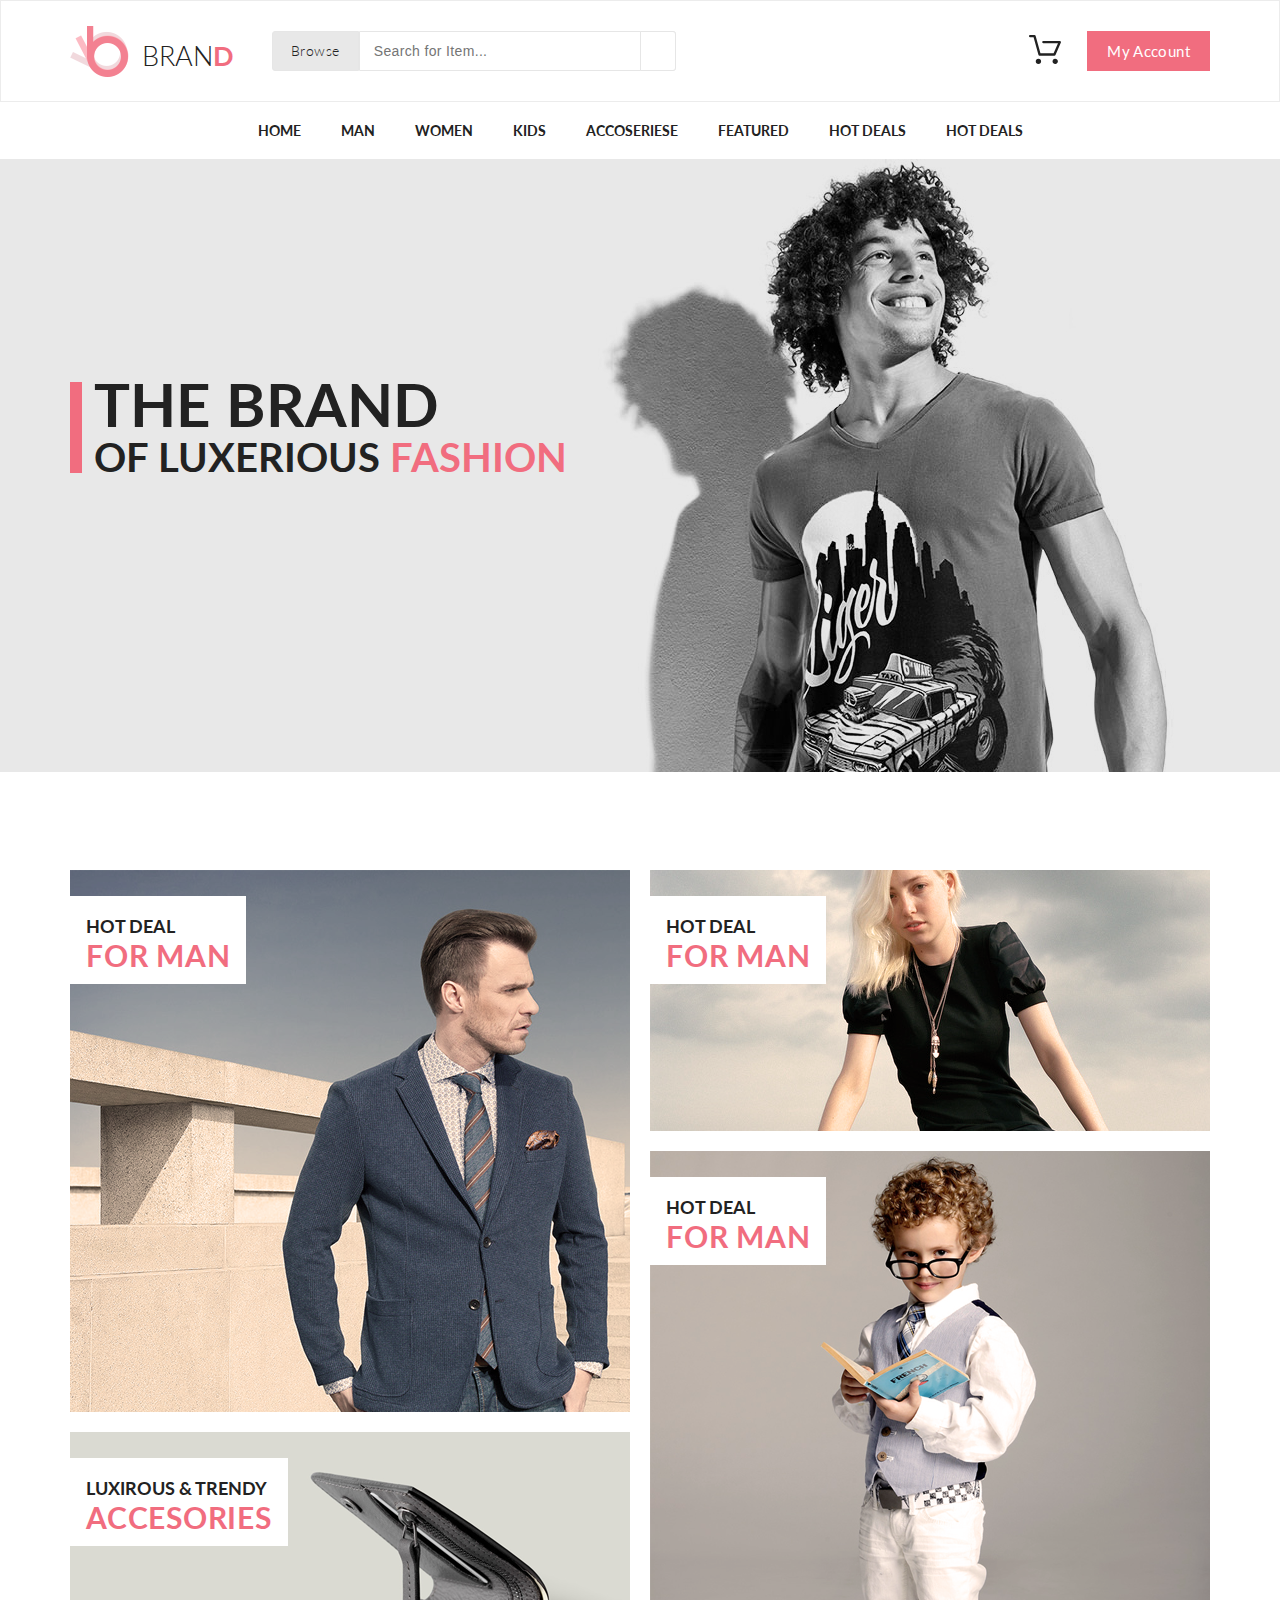
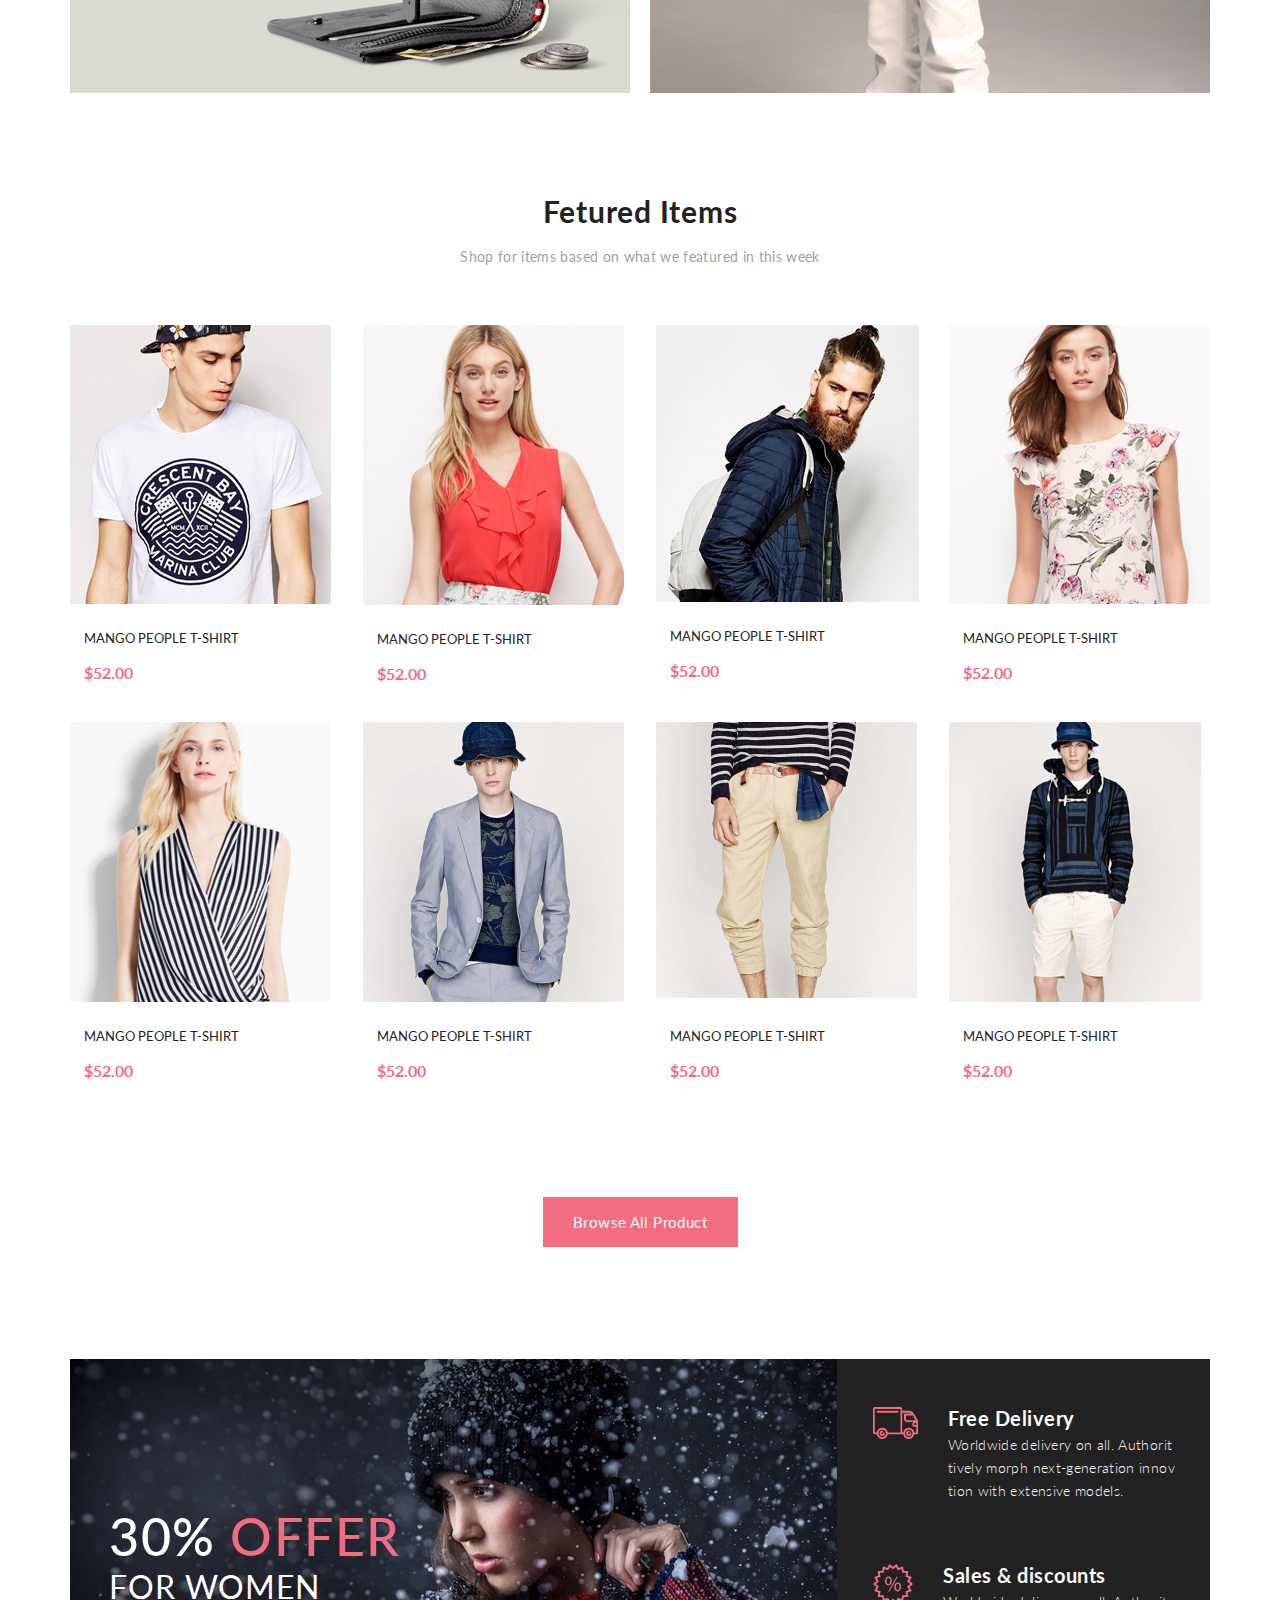
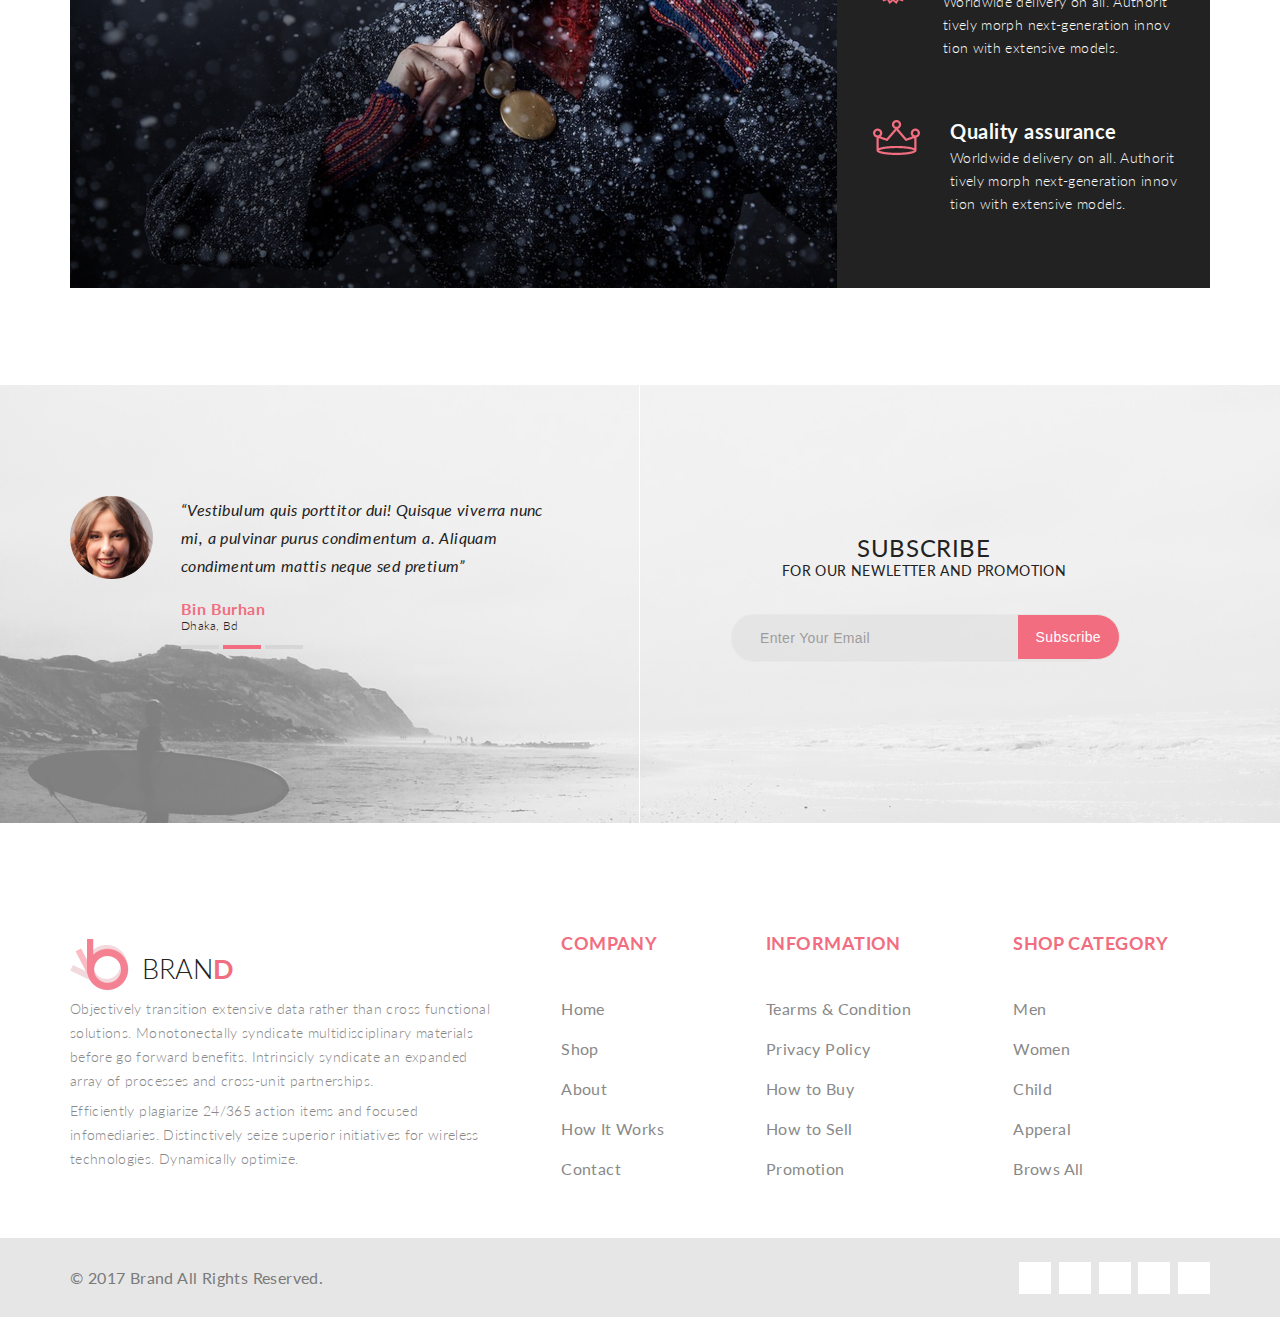
<file: index.html>
<!DOCTYPE html>
<html lang="ru">

<head>
    <meta charset="utf-8">
    <title>Index</title>
    <link href="https://fonts.googleapis.com/css?family=Lato:100,300,400,500,600,700" rel="stylesheet">
    <link rel="stylesheet" href="style_sass.css">
    <link rel="stylesheet" href="https://use.fontawesome.com/releases/v5.8.1/css/all.css"
        integrity="sha384-50oBUHEmvpQ+1lW4y57PTFmhCaXp0ML5d60M1M7uH2+nqUivzIebhndOJK28anvf" crossorigin="anonymous">
</head>

<body>
    <div class="wrapper">
        <div class="top">
            <header class="header">
                <div class="container header-flex">
                    <div class="header__left">
                        <a class="logo" href="index.html"><img class="logo_img" src="img/logo.png" alt="logo">
                            <p class="brand_text">BRAN<span class="d_pink">D</span></p>
                        </a>
                        <form class="header_form" ; action="#">
                            <div class="browse">Browse <i class="fas fa-caret-down"></i></div>
                            <input class="header-left-input" type="text" placeholder="Search for Item...">
                            <button class="header-left-submit" type="submit"><i class="fas fa-search"></i></button>
                        </form>
                    </div>

                    <div class="header__right">
                        <div class="cart-linc-box">
                            <div class="drop-cart">
                                <div class="drop-cart-product">
                                    <div class="drop-cart-div-img">
                                        <a href="SinglePage.html"> <img class="drop-cart_img"
                                                src="img/product-cart2.jpg"></a>
                                    </div>
                                    <div class="drop-cart-details">
                                        <h3 class="drop-cart-h3">Rebox Zane</h3>
                                        <a href="#" class="starts"><i class="fas fa-star"></i><i
                                                class="fas fa-star"></i><i class="fas fa-star"></i><i
                                                class="fas fa-star"></i><i class="fas fa-star-half-alt"></i> </a>
                                        <p class="drop-cart-p">1 x $250</p>
                                    </div>
                                    <div class="drop-cart-action-box">
                                        <a href="#" class="drop-cart-action"><i class="fas fa-times-circle"></i></a>
                                    </div>
                                </div>
                                <div class="drop-cart-product">
                                    <div class="drop-cart-div-img">
                                        <a href="SinglePage.html"> <img class="drop-cart_img"
                                                src="img/product-cart1.jpg"></a>
                                    </div>
                                    <div class="drop-cart-details">
                                        <h3 class="drop-cart-h3">Rebox Zane</h3>
                                        <a href="#" class="starts"><i class="fas fa-star"></i><i
                                                class="fas fa-star"></i><i class="fas fa-star"></i><i
                                                class="fas fa-star"></i><i class="fas fa-star-half-alt"></i> </a>
                                        <p class="drop-cart-p">1 x $250</p>
                                    </div>
                                    <div class="drop-cart-action-box">
                                        <a href="#" class="drop-cart-action"><i class="fas fa-times-circle"></i></a>
                                    </div>
                                </div>
                                <div class="drop-cart-under">
                                    <p class="drop-cart-total">TOTAL</p>
                                    <p class="drop-cart-total">$500.00</p>
                                </div>
                                <a href="checkout.html">
                                    <div class="drop-cart-button-pinc">Checkout</div>
                                </a>
                                <a href="ShoppingCart.html">
                                    <div class="drop-cart-button">go to cart</div>
                                </a>
                            </div>
                            <a href="ShoppingCart.html" class="cart-linc"><img class="header-cart" src="img/cart.svg" ;
                                    alt="cart"> </a>
                        </div>
                        <div class="button_pinc button_up"> My Account <i class="fas fa-caret-down"></i>

                        </div>
                    </div>
                </div>
            </header>
            <nav>
                <ul class="menu">
                    <li class="menu--list"><a href="index.html" class="menu--link">Home</a></li>
                    <li class="menu--list"><a href="products.html" class="menu--link">Man</a></li>
                    <li class="menu--list"><a href="#" class="menu--link">Women</a>
                        <div class="drop">
                            <div class="drop-flex">
                                <h3 class="drop-h3">Women</h3>
                                <ul class="drop-menu">
                                    <li><a class="drop-linc" href="products.html">Dresses</a></li>
                                    <li><a class="drop-linc" href="products.html">Tops</a></li>
                                    <li><a class="drop-linc" href="products.html">Sweaters/Knits</a></li>
                                    <li><a class="drop-linc" href="products.html">Jackets/Coats</a></li>
                                    <li><a class="drop-linc" href="products.html">Blazers</a></li>
                                    <li><a class="drop-linc" href="products.html">Denim</a></li>
                                    <li><a class="drop-linc" href="products.html">Leggings/Pants</a></li>
                                    <li><a class="drop-linc" href="products.html">Skirts/Shorts</a></li>
                                    <li><a class="drop-linc" href="products.html">Accessories </a></li>
                                </ul>
                            </div>
                            <div class="drop-flex">
                                <h3 class="drop-h3">Women</h3>
                                <ul class="drop-menu">
                                    <li><a class="drop-linc" href="#">Dresses</a></li>
                                    <li><a class="drop-linc" href="#">Tops</a></li>
                                    <li><a class="drop-linc" href="#">Sweaters/Knits</a></li>
                                    <li><a class="drop-linc" href="#">Jackets/Coats</a></li>
                                    <li><a class="drop-linc" href="#">Blazers</a></li>
                                    <li><a class="drop-linc" href="#">Denim</a></li>
                                    <li><a class="drop-linc" href="#">Leggings/Pants</a></li>
                                    <li><a class="drop-linc" href="#">Skirts/Shorts</a></li>
                                    <li><a class="drop-linc" href="#">Accessories </a></li>
                                </ul>
                            </div>
                            <div class="drop-flex">
                                <h3 class="drop-h3">Women</h3>
                                <ul class="drop-menu">
                                    <li><a class="drop-linc" href="#">Dresses</a></li>
                                    <li><a class="drop-linc" href="#">Tops</a></li>
                                    <li><a class="drop-linc" href="#">Sweaters/Knits</a></li>
                                    <li><a class="drop-linc" href="#">Jackets/Coats</a></li>
                                    <li><a class="drop-linc" href="#">Blazers</a></li>
                                    <li><a class="drop-linc" href="#">Denim</a></li>
                                    <li><a class="drop-linc" href="#">Leggings/Pants</a></li>
                                    <li><a class="drop-linc" href="#">Skirts/Shorts</a></li>
                                    <li><a class="drop-linc" href="#">Accessories </a></li>
                                </ul>
                            </div>
                        </div>
                    </li>
                    <li class="menu--list"><a href="#" class="menu--link">Kids</a>
                        <div class="drop">
                            <div class="drop-flex">
                                <h3 class="drop-h3">Kids</h3>
                                <ul class="drop-menu">
                                    <li><a class="drop-linc" href="products.html">Dresses</a></li>
                                    <li><a class="drop-linc" href="products.html">Tops</a></li>
                                    <li><a class="drop-linc" href="products.html">Sweaters/Knits</a></li>
                                    <li><a class="drop-linc" href="products.html">Jackets/Coats</a></li>
                                    <li><a class="drop-linc" href="products.html">Blazers</a></li>
                                    <li><a class="drop-linc" href="products.html">Denim</a></li>
                                    <li><a class="drop-linc" href="products.html">Leggings/Pants</a></li>
                                    <li><a class="drop-linc" href="products.html">Skirts/Shorts</a></li>
                                    <li><a class="drop-linc" href="products.html">Accessories </a></li>
                                </ul>
                            </div>
                        </div>
                    </li>
                    <li class="menu--list"><a href="#" class="menu--link">Accoseriese</a></li>
                    <li class="menu--list"><a href="#" class="menu--link">Featured</a></li>
                    <li class="menu--list"><a href="#" class="menu--link">Hot Deals</a></li>
                    <li class="menu--list"><a href="#" class="menu--link">Hot Deals</a></li>
                </ul>
            </nav>
            <div class="promo">
                <div class="container promo-container">
                    <div class="promo--content">
                        <p class="promo--big">THE BRAND</p>
                        <p class="promo--mini">OF LUXERIOUS <span class="pink">FASHION</span></p>
                    </div>

                </div>
            </div>
            <section class="categories">
                <div class="container categories-flex">
                    <a class="categories_1" href="#">
                        <div class="categories_block">
                            <p class="categories_text">HOT DEAL</p>
                            <p class="categories_text_pink">FOR MAN</p>
                        </div>
                    </a>
                    <a class="categories_2" href="#">
                        <div class="categories_block">
                            <p class="categories_text">LUXIROUS & trendy</p>
                            <p class="categories_text_pink">ACCESORIES</p>

                        </div>
                    </a>
                    <a class="categories_3" href="#">
                        <div class="categories_block">
                            <p class="categories_text">HOT DEAL</p>
                            <p class="categories_text_pink">FOR MAN</p>
                        </div>
                    </a>
                    <a class="categories_4" href="#">
                        <div class="categories_block">
                            <p class="categories_text">HOT DEAL</p>
                            <p class="categories_text_pink">FOR MAN</p>
                        </div>
                    </a>
                </div>
            </section>
            <div class="head_products">
                <div class="container">
                    <p class=head_products_text_max> Fetured Items </p><br>
                    <p class="head_products_text_min">Shop for items based on what we featured in this week</p>
                </div>
            </div>
            <section class="products ">
                <div class="container products-flex">

                    <div class="products_block">
                        <a href="SinglePage.html"> <img class="product_img" src="img/product1.jpg"></a>
                        <div class="product-text-box">
                            <a href="SinglePage.html" class="product-text">
                                Mango People T-shirt
                            </a>
                            <p class="products_text_pink">$52.00</p>
                        </div>
                        <a class="product-add" href="#"><img src="img/cart_b.svg" alt="cart">Add to Cart</a>
                    </div>
                    <div class="products_block">
                        <a href="SinglePage.html"> <img class="product_img" src="img/product2.jpg"></a>
                        <div class="product-text-box">
                            <a href="SinglePage.html" class="product-text">
                                Mango People T-shirt
                            </a>
                            <p class="products_text_pink">$52.00</p>
                        </div>
                        <a class="product-add" href="#"><img src="img/cart_b.svg" alt="cart">Add to Cart</a>
                    </div>
                    <div class="products_block">
                        <a href="SinglePage.html"> <img class="product_img" src="img/product3.jpg"></a>
                        <div class="product-text-box">
                            <a href="SinglePage.html" class="product-text">
                                Mango People T-shirt
                            </a>
                            <p class="products_text_pink">$52.00</p>
                        </div>
                        <a class="product-add" href="#"><img src="img/cart_b.svg" alt="cart">Add to Cart</a>
                    </div>
                    <div class="products_block">
                        <a href="SinglePage.html"> <img class="product_img" src="img/product4.jpg"></a>
                        <div class="product-text-box">
                            <a href="SinglePage.html" class="product-text">
                                Mango People T-shirt
                            </a>
                            <p class="products_text_pink">$52.00</p>
                        </div>
                        <a class="product-add" href="#"><img src="img/cart_b.svg" alt="cart">Add to Cart</a>
                    </div>
                    <div class="products_block">
                        <a href="SinglePage.html"> <img class="product_img" src="img/product5.jpg"></a>
                        <div class="product-text-box">
                            <a href="SinglePage.html" class="product-text">
                                Mango People T-shirt
                            </a>
                            <p class="products_text_pink">$52.00</p>
                        </div>
                        <a class="product-add" href="#"><img src="img/cart_b.svg" alt="cart">Add to Cart</a>
                    </div>
                    <div class="products_block">
                        <a href="SinglePage.html"> <img class="product_img" src="img/product6.jpg"></a>
                        <div class="product-text-box">
                            <a href="SinglePage.html" class="product-text">
                                Mango People T-shirt
                            </a>
                            <p class="products_text_pink">$52.00</p>
                        </div>
                        <a class="product-add" href="#"><img src="img/cart_b.svg" alt="cart">Add to Cart</a>
                    </div>
                    <div class="products_block">
                        <a href="SinglePage.html"> <img class="product_img" src="img/product7.jpg"></a>
                        <div class="product-text-box">
                            <a href="SinglePage.html" class="product-text">
                                Mango People T-shirt
                            </a>
                            <p class="products_text_pink">$52.00</p>
                        </div>
                        <a class="product-add" href="#"><img src="img/cart_b.svg" alt="cart">Add to Cart</a>
                    </div>
                    <div class="products_block">
                        <a href="SinglePage.html"> <img class="product_img" src="img/product8.jpg"></a>
                        <div class="product-text-box">
                            <a href="SinglePage.html" class="product-text">
                                Mango People T-shirt
                            </a>
                            <p class="products_text_pink">$52.00</p>
                        </div>
                        <a class="product-add" href="#"><img src="img/cart_b.svg" alt="cart">Add to Cart</a>
                    </div>

                </div>
            </section>
            <div class="under_products">
                <div class="button_pinc button_under">Browse All Product</div>
            </div>
            <div class="offer">
                <div class="container offer-container">
                    <div class="offer-content">
                        <p class="offer--text-up">30% <span class="pink">OFFER</span> </p>
                        <p class="offer--text-d">FOR WOMEN</p>
                    </div>
                    <div class="offer-right">
                        <article class="offer-right-list">
                            <a class="offer-link" href="#"><img src="img/auto.png"></a>
                            <div class="offer-right-text">
                                <a href="#">
                                    <h2 class="offer-h2">Free Delivery</h2>
                                </a>
                                <p class="offer-text">Worldwide delivery on all. Authorit tively morph next-generation
                                    innov tion with extensive models.</p>
                            </div>

                        </article>
                        <article class="offer-right-list">
                            <a class="offer-link" href="#"><img src="img/percent.png"></a>
                            <div class="offer-right-text">
                                <a href="#">
                                    <h2 class="offer-h2">Sales & discounts</h2>
                                </a>
                                <p class="offer-text">Worldwide delivery on all. Authorit tively morph next-generation
                                    innov tion with extensive models.</p>
                            </div>

                        </article>
                        <article class="offer-right-list">
                            <a class="offer-link" href="#"><img src="img/crown.png"></a>
                            <div class="offer-right-text">
                                <a href="#">
                                    <h2 class="offer-h2">Quality assurance</h2>
                                </a>
                                <p class="offer-text">Worldwide delivery on all. Authorit tively morph next-generation
                                    innov tion with extensive models.</p>
                            </div>

                        </article>
                    </div>
                </div>
            </div>
            <div class="subscribe-box">
                <div class="subscribe">
                    <div class="container subscribe-flex">
                        <div class="subscribe-left">
                            <figure class="quote">
                                <div class="quote-img-box">
                                    <img src="img/quote.png" alt="quote" class="quote-img">
                                </div>
                                <div class="quote-next-box">
                                    <p class="quote-text">“Vestibulum quis porttitor dui! Quisque viverra nunc mi, a
                                        pulvinar purus condimentum a. Aliquam condimentum mattis neque sed pretium”</p>
                                    <p class="quote-name-pink">Bin Burhan</p>
                                    <p class="quote-name">Dhaka, Bd</p>
                                </div>

                            </figure>
                            <div class="line">
                                <a class="line-link" href="#"><img src="img/line1.svg" alt="line"></a>
                                <a class="line-link" href="#"><img src="img/line2.svg" alt="line"></a>
                                <a class="line-link" href="#"><img src="img/line1.svg" alt="line"></a>
                            </div>
                        </div>

                        <div class="subscribe-right">
                            <div class="quote-name-text">
                                <p class="quote-name-up">Subscribe</p>
                                <p class="quote-name-d">FOR OUR NEWLETTER AND PROMOTION</p>
                            </div>
                            <form class="quote-box">
                                <input id="email" class="quote-input" type="email" placeholder="Enter Your Email">
                                <button class="quote-submit" type="submit">Subscribe</button>
                            </form>
                        </div>

                    </div>
                </div>
            </div>
        </div>
        <div class="footer">
            <footer class="under">
                <div class="container under-flex">
                    <div class="under-left">
                        <a class="logo " href="#"><img class="logo_img" src="img/logo.png" alt="logo">
                            <p class="brand_text">BRAN<span class="d_pink">D</span></p>
                        </a>
                        <div class="under-text-box">
                            <p class="under-text">Objectively transition extensive data rather than cross functional
                                solutions. Monotonectally syndicate multidisciplinary materials before go forward
                                benefits.
                                Intrinsicly syndicate an expanded array of processes and cross-unit partnerships.
                            </p>
                            <p class="under-text">Efficiently plagiarize 24/365 action items and focused infomediaries.
                                Distinctively seize superior initiatives for wireless technologies. Dynamically
                                optimize.
                            </p>
                        </div>
                    </div>
                    <div class="under_right">
                        <nav class="under-nav-box">
                            <h2 class="under-nav-h2 pink">COMPANY</h2>
                            <ul class="under-menu">
                                <li class="under-menu--list"><a href="#" class="under-menu--link">Home</a></li>
                                <li class="under-menu--list"><a href="#" class="under-menu--link">Shop</a></li>
                                <li class="under-menu--list"><a href="#" class="under-menu--link">About</a></li>
                                <li class="under-menu--list"><a href="#" class="under-menu--link">How It Works</a></li>
                                <li class="under-menu--list"><a href="#" class="under-menu--link">Contact</a></li>
                            </ul>
                        </nav>
                        <nav class="under-nav-box">
                            <h2 class="under-nav-h2 pink">INFORMATION</h2>
                            <ul class="under-menu">
                                <li class="under-menu--list"><a href="#" class="under-menu--link">Tearms & Condition</a>
                                </li>
                                <li class="under-menu--list"><a href="#" class="under-menu--link">Privacy Policy</a>
                                </li>
                                <li class="under-menu--list"><a href="#" class="under-menu--link">How to Buy</a></li>
                                <li class="under-menu--list"><a href="#" class="under-menu--link">How to Sell</a></li>
                                <li class="under-menu--list"><a href="#" class="under-menu--link">Promotion</a></li>
                            </ul>
                        </nav>
                        <nav class="under-nav-box">
                            <h2 class="under-nav-h2 pink">SHOP CATEGORY</h2>
                            <ul class="under-menu">
                                <li class="under-menu--list"><a href="#" class="under-menu--link">Men</a></li>
                                <li class="under-menu--list"><a href="#" class="under-menu--link">Women</a></li>
                                <li class="under-menu--list"><a href="#" class="under-menu--link">Child</a></li>
                                <li class="under-menu--list"><a href="#" class="under-menu--link">Apperal</a></li>
                                <li class="under-menu--list"><a href="#" class="under-menu--link">Brows All</a></li>
                            </ul>
                        </nav>
                    </div>
                </div>
            </footer>
            <footer class="underground">
                <div class="container underground-flex">
                    <div class="underground-left">
                        <p class="underground-text">© 2017 Brand All Rights Reserved.</p>
                    </div>
                    <div class="underground-right">
                        <a class="network" href="#"><i class="fab fa-facebook-f"></i></a>
                        <a class="network" href="#"><i class="fab fa-twitter"></i></a>
                        <a class="network" href="#"><i class="fab fa-linkedin-in"></i></a>
                        <a class="network" href="#"><i class="fab fa-pinterest-p"></i></a>
                        <a class="network" href="#"><i class="fab fa-google"></i></a>
                    </div>
                </div>
            </footer>
        </div>
    </div>
</body>
</file>
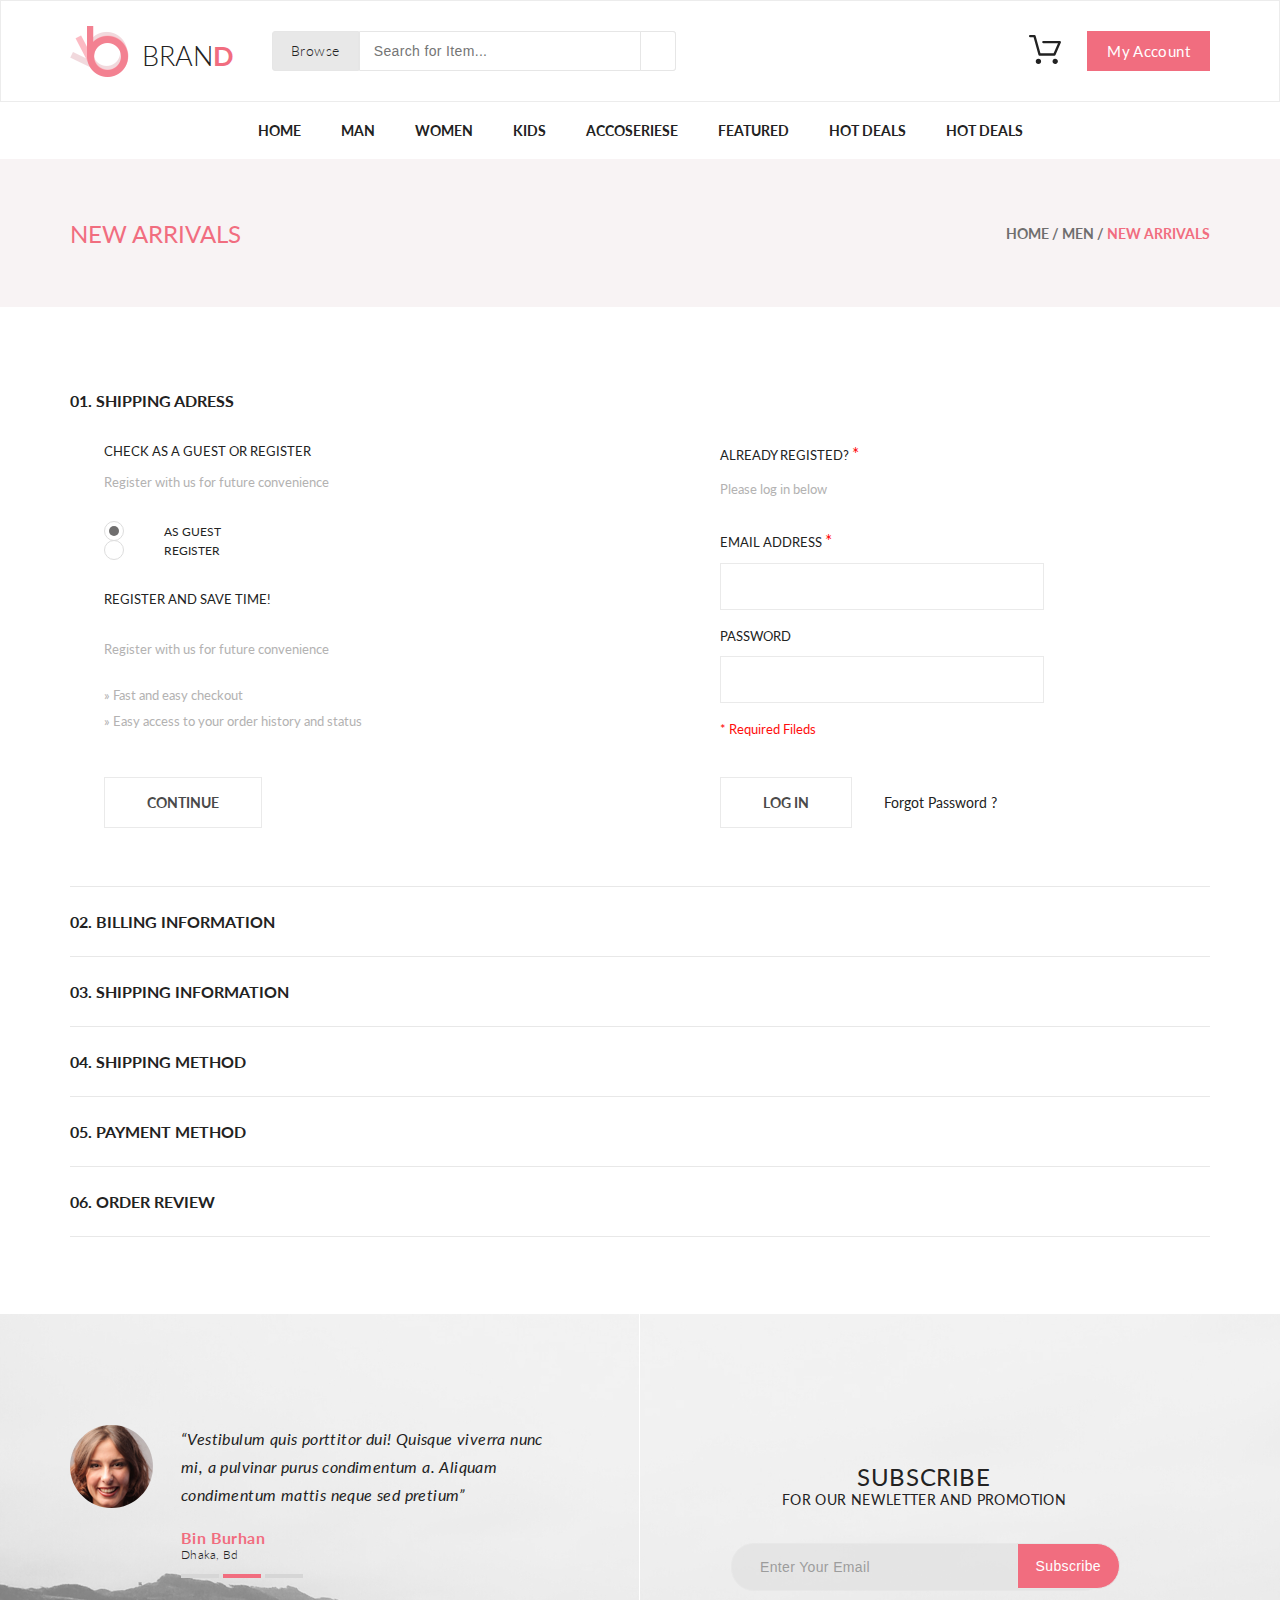
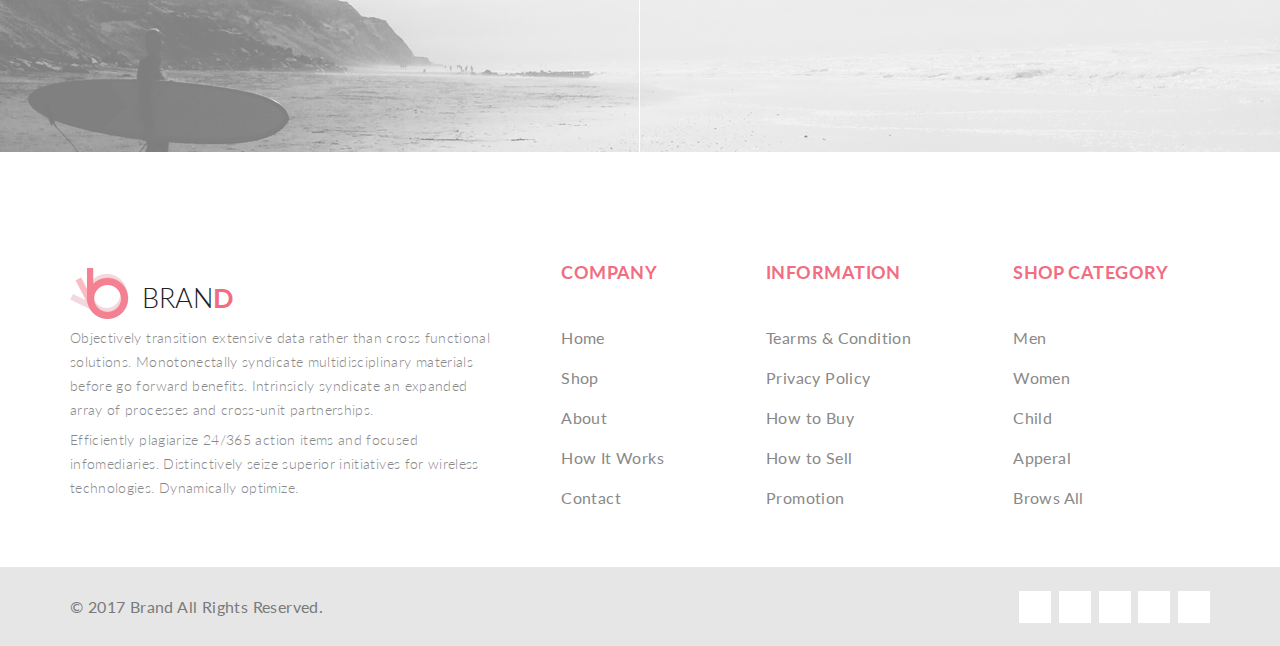
<file: checkout.html>
<!DOCTYPE html>
<html lang="ru">

<head>
    <meta charset="utf-8">
    <title>Checkout</title>
    <link href="https://fonts.googleapis.com/css?family=Lato:100,300,400,500,600,700" rel="stylesheet">
    <link rel="stylesheet" href="style_sass.css">
    <link rel="stylesheet" href="https://use.fontawesome.com/releases/v5.8.1/css/all.css"
        integrity="sha384-50oBUHEmvpQ+1lW4y57PTFmhCaXp0ML5d60M1M7uH2+nqUivzIebhndOJK28anvf" crossorigin="anonymous">
</head>

<body>
    <div class="wrapper">
        <div class="top">
            <header class="header">
                <div class="container header-flex">
                    <div class="header__left">
                        <a class="logo" href="index.html"><img class="logo_img" src="img/logo.png" alt="logo">
                            <p class="brand_text">BRAN<span class="d_pink">D</span></p>
                        </a>
                        <form class="header_form" ; action="#">
                            <div class="browse">Browse <i class="fas fa-caret-down"></i></div>
                            <input class="header-left-input" type="text" placeholder="Search for Item...">
                            <button class="header-left-submit" type="submit"><i class="fas fa-search"></i></button>
                        </form>
                    </div>

                    <div class="header__right">
                        <div class="cart-linc-box">
                            <div class="drop-cart">
                                <div class="drop-cart-product">
                                    <div class="drop-cart-div-img">
                                        <a href="SinglePage.html"> <img class="drop-cart_img"
                                                src="img/product-cart2.jpg"></a>
                                    </div>
                                    <div class="drop-cart-details">
                                        <h3 class="drop-cart-h3">Rebox Zane</h3>
                                        <a href="#" class="starts"><i class="fas fa-star"></i><i
                                                class="fas fa-star"></i><i class="fas fa-star"></i><i
                                                class="fas fa-star"></i><i class="fas fa-star-half-alt"></i> </a>
                                        <p class="drop-cart-p">1 x $250</p>
                                    </div>
                                    <div class="drop-cart-action-box">
                                        <a href="#" class="drop-cart-action"><i class="fas fa-times-circle"></i></a>
                                    </div>
                                </div>
                                <div class="drop-cart-product">
                                    <div class="drop-cart-div-img">
                                        <a href="SinglePage.html"> <img class="drop-cart_img"
                                                src="img/product-cart1.jpg"></a>
                                    </div>
                                    <div class="drop-cart-details">
                                        <h3 class="drop-cart-h3">Rebox Zane</h3>
                                        <a href="#" class="starts"><i class="fas fa-star"></i><i
                                                class="fas fa-star"></i><i class="fas fa-star"></i><i
                                                class="fas fa-star"></i><i class="fas fa-star-half-alt"></i> </a>
                                        <p class="drop-cart-p">1 x $250</p>
                                    </div>
                                    <div class="drop-cart-action-box">
                                        <a href="#" class="drop-cart-action"><i class="fas fa-times-circle"></i></a>
                                    </div>
                                </div>
                                <div class="drop-cart-under">
                                    <p class="drop-cart-total">TOTAL</p>
                                    <p class="drop-cart-total">$500.00</p>
                                </div>
                                <a href="checkout.html">
                                    <div class="drop-cart-button-pinc">Checkout</div>
                                </a>
                                <a href="ShoppingCart.html">
                                    <div class="drop-cart-button">go to cart</div>
                                </a>
                            </div>
                            <a href="ShoppingCart.html" class="cart-linc"><img class="header-cart" src="img/cart.svg" ;
                                    alt="cart"> </a>
                        </div>
                        <div class="button_pinc button_up"> My Account <i class="fas fa-caret-down"></i>

                        </div>
                    </div>
                </div>
            </header>
            <nav>
                <ul class="menu">
                    <li class="menu--list"><a href="index.html" class="menu--link">Home</a></li>
                    <li class="menu--list"><a href="products.html" class="menu--link">Man</a></li>
                    <li class="menu--list"><a href="#" class="menu--link">Women</a>
                        <div class="drop">
                            <div class="drop-flex">
                                <h3 class="drop-h3">Women</h3>
                                <ul class="drop-menu">
                                    <li><a class="drop-linc" href="products.html">Dresses</a></li>
                                    <li><a class="drop-linc" href="products.html">Tops</a></li>
                                    <li><a class="drop-linc" href="products.html">Sweaters/Knits</a></li>
                                    <li><a class="drop-linc" href="products.html">Jackets/Coats</a></li>
                                    <li><a class="drop-linc" href="products.html">Blazers</a></li>
                                    <li><a class="drop-linc" href="products.html">Denim</a></li>
                                    <li><a class="drop-linc" href="products.html">Leggings/Pants</a></li>
                                    <li><a class="drop-linc" href="products.html">Skirts/Shorts</a></li>
                                    <li><a class="drop-linc" href="products.html">Accessories </a></li>
                                </ul>
                            </div>
                            <div class="drop-flex">
                                <h3 class="drop-h3">Women</h3>
                                <ul class="drop-menu">
                                    <li><a class="drop-linc" href="#">Dresses</a></li>
                                    <li><a class="drop-linc" href="#">Tops</a></li>
                                    <li><a class="drop-linc" href="#">Sweaters/Knits</a></li>
                                    <li><a class="drop-linc" href="#">Jackets/Coats</a></li>
                                    <li><a class="drop-linc" href="#">Blazers</a></li>
                                    <li><a class="drop-linc" href="#">Denim</a></li>
                                    <li><a class="drop-linc" href="#">Leggings/Pants</a></li>
                                    <li><a class="drop-linc" href="#">Skirts/Shorts</a></li>
                                    <li><a class="drop-linc" href="#">Accessories </a></li>
                                </ul>
                            </div>
                            <div class="drop-flex">
                                <h3 class="drop-h3">Women</h3>
                                <ul class="drop-menu">
                                    <li><a class="drop-linc" href="#">Dresses</a></li>
                                    <li><a class="drop-linc" href="#">Tops</a></li>
                                    <li><a class="drop-linc" href="#">Sweaters/Knits</a></li>
                                    <li><a class="drop-linc" href="#">Jackets/Coats</a></li>
                                    <li><a class="drop-linc" href="#">Blazers</a></li>
                                    <li><a class="drop-linc" href="#">Denim</a></li>
                                    <li><a class="drop-linc" href="#">Leggings/Pants</a></li>
                                    <li><a class="drop-linc" href="#">Skirts/Shorts</a></li>
                                    <li><a class="drop-linc" href="#">Accessories </a></li>
                                </ul>
                            </div>
                        </div>
                    </li>
                    <li class="menu--list"><a href="#" class="menu--link">Kids</a>
                        <div class="drop">
                            <div class="drop-flex">
                                <h3 class="drop-h3">Kids</h3>
                                <ul class="drop-menu">
                                    <li><a class="drop-linc" href="products.html">Dresses</a></li>
                                    <li><a class="drop-linc" href="products.html">Tops</a></li>
                                    <li><a class="drop-linc" href="products.html">Sweaters/Knits</a></li>
                                    <li><a class="drop-linc" href="products.html">Jackets/Coats</a></li>
                                    <li><a class="drop-linc" href="products.html">Blazers</a></li>
                                    <li><a class="drop-linc" href="products.html">Denim</a></li>
                                    <li><a class="drop-linc" href="products.html">Leggings/Pants</a></li>
                                    <li><a class="drop-linc" href="products.html">Skirts/Shorts</a></li>
                                    <li><a class="drop-linc" href="products.html">Accessories </a></li>
                                </ul>
                            </div>
                        </div>
                    </li>
                    <li class="menu--list"><a href="#" class="menu--link">Accoseriese</a></li>
                    <li class="menu--list"><a href="#" class="menu--link">Featured</a></li>
                    <li class="menu--list"><a href="#" class="menu--link">Hot Deals</a></li>
                    <li class="menu--list"><a href="#" class="menu--link">Hot Deals</a></li>
                </ul>
            </nav>
            <div class="promo-produkts">
                <div class="container promo-produkts-flex">
                    <div class="promo-produkts-left">New Arrivals </div>
                    <div class="promo-produkts-right"><a href="index.html" class="promo-produkts-right">Home</a> / <a
                            href="#" class="promo-produkts-right">Men</a> / <span class="promo-produkts-right-pink">New
                            Arrivals</span> </div>
                </div>
            </div>
            <div class="check">
                <div class="container">
                    <div class="check__stage">
                        <h2 class="headline2">01. Shipping Adress</h2>
                        <div class="check_box">
                            <div class="check_box_left">
                                <h3 class="headline3 check__h3">Check as a guest or register</h3>
                                <p class="check__text">Register with us for future convenience</p>
                                <div class="check__radio__box">
                                    <div><input name="reg_guest" type="radio" class="check__radio" id="guest"
                                            value="guest" checked> <label for="guest"> as guest</label></div>
                                    <div><input name="reg_guest" type="radio" class="check__radio" id="reg" value="reg">
                                        <label for="reg"> register</label></div>
                                </div>
                                <h3 class="headline3 check__h3">register and save time!</h3><br>
                                <p class="check__text">Register with us for future convenience</p>
                                <p class="check__comment">&#187; Fast and easy checkout</p>
                                <p class="check__comment">&#187; Easy access to your order history and status</p>
                                <div class="check__box_button">
                                    <div class="check__button">Continue</div>
                                </div>
                            </div>
                            <div class="check_box_right">
                                <h3 class="headline3 check__h3">Already registed? <span class="headline3_red">*</span>
                                </h3>
                                <p class="check__text">Please log in below</p>
                                <h3 class="headline3 check__h3">EMAIL ADDRESS <span class="headline3_red">*</span></h3>
                                <form class="check__form">
                                    <input id="email" type="email" class="check-input">
                                </form>
                                <h3 class="headline3">PASSWORD</h3>
                                <form class="check__form">
                                    <input type="password" class="check-input">
                                </form>
                                <p class="text_red">* Required Fileds</p>
                                <div class="check__box_button">
                                    <div class="check__button">Log in</div>
                                    <a class="check__pass" href="#">Forgot Password ?</a>
                                </div>
                            </div>
                        </div>
                    </div>
                    <div class="check__stage">
                        <h2 class="headline2">02. BILLING INFORMATION</h2>
                        <div class="check_box2">
                        </div>
                    </div>
                    <div class="check__stage">
                        <h2 class="headline2">03. SHIPPING INFORMATION</h2>
                        <div class="check_box2">
                        </div>
                    </div>
                    <div class="check__stage">
                        <h2 class="headline2">04. SHIPPING METHOD</h2>
                        <div class="check_box2">
                        </div>
                    </div>
                    <div class="check__stage">
                        <h2 class="headline2">05. PAYMENT METHOD</h2>
                        <div class="check_box2">
                        </div>
                    </div>
                    <div class="check__stage">
                        <h2 class="headline2">06. ORDER REVIEW</h2>
                        <div class="check_box2">
                        </div>
                    </div>

                </div>
            </div>

            <div class="subscribe-box">
                <div class="subscribe">
                    <div class="container subscribe-flex">
                        <div class="subscribe-left">
                            <figure class="quote">
                                <div class="quote-img-box">
                                    <img src="img/quote.png" alt="quote" class="quote-img">
                                </div>
                                <div class="quote-next-box">
                                    <p class="quote-text">“Vestibulum quis porttitor dui! Quisque viverra nunc mi, a
                                        pulvinar purus condimentum a. Aliquam condimentum mattis neque sed pretium”</p>
                                    <p class="quote-name-pink">Bin Burhan</p>
                                    <p class="quote-name">Dhaka, Bd</p>
                                </div>

                            </figure>
                            <div class="line">
                                <a class="line-link" href="#"><img src="img/line1.svg" alt="line"></a>
                                <a class="line-link" href="#"><img src="img/line2.svg" alt="line"></a>
                                <a class="line-link" href="#"><img src="img/line1.svg" alt="line"></a>
                            </div>
                        </div>

                        <div class="subscribe-right">
                            <div class="quote-name-text">
                                <p class="quote-name-up">Subscribe</p>
                                <p class="quote-name-d">FOR OUR NEWLETTER AND PROMOTION</p>
                            </div>
                            <form class="quote-box">
                                <input id="email" class="quote-input" type="email" placeholder="Enter Your Email">
                                <button class="quote-submit" type="submit">Subscribe</button>
                            </form>
                        </div>

                    </div>
                </div>
            </div>
        </div>
        <div class="footer">
            <footer class="under">
                <div class="container under-flex">
                    <div class="under-left">
                        <a class="logo " href="#"><img class="logo_img" src="img/logo.png" alt="logo">
                            <p class="brand_text">BRAN<span class="d_pink">D</span></p>
                        </a>
                        <div class="under-text-box">
                            <p class="under-text">Objectively transition extensive data rather than cross functional
                                solutions. Monotonectally syndicate multidisciplinary materials before go forward
                                benefits.
                                Intrinsicly syndicate an expanded array of processes and cross-unit partnerships.
                            </p>
                            <p class="under-text">Efficiently plagiarize 24/365 action items and focused infomediaries.
                                Distinctively seize superior initiatives for wireless technologies. Dynamically
                                optimize.
                            </p>
                        </div>
                    </div>
                    <div class="under_right">
                        <nav class="under-nav-box">
                            <h2 class="under-nav-h2 pink">COMPANY</h2>
                            <ul class="under-menu">
                                <li class="under-menu--list"><a href="index.html" class="under-menu--link">Home</a></li>
                                <li class="under-menu--list"><a href="#" class="under-menu--link">Shop</a></li>
                                <li class="under-menu--list"><a href="#" class="under-menu--link">About</a></li>
                                <li class="under-menu--list"><a href="#" class="under-menu--link">How It Works</a></li>
                                <li class="under-menu--list"><a href="#" class="under-menu--link">Contact</a></li>
                            </ul>
                        </nav>
                        <nav class="under-nav-box">
                            <h2 class="under-nav-h2 pink">INFORMATION</h2>
                            <ul class="under-menu">
                                <li class="under-menu--list"><a href="#" class="under-menu--link">Tearms & Condition</a>
                                </li>
                                <li class="under-menu--list"><a href="#" class="under-menu--link">Privacy Policy</a>
                                </li>
                                <li class="under-menu--list"><a href="#" class="under-menu--link">How to Buy</a></li>
                                <li class="under-menu--list"><a href="#" class="under-menu--link">How to Sell</a></li>
                                <li class="under-menu--list"><a href="#" class="under-menu--link">Promotion</a></li>
                            </ul>
                        </nav>
                        <nav class="under-nav-box">
                            <h2 class="under-nav-h2 pink">SHOP CATEGORY</h2>
                            <ul class="under-menu">
                                <li class="under-menu--list"><a href="#" class="under-menu--link">Men</a></li>
                                <li class="under-menu--list"><a href="#" class="under-menu--link">Women</a></li>
                                <li class="under-menu--list"><a href="#" class="under-menu--link">Child</a></li>
                                <li class="under-menu--list"><a href="#" class="under-menu--link">Apperal</a></li>
                                <li class="under-menu--list"><a href="#" class="under-menu--link">Brows All</a></li>
                            </ul>
                        </nav>
                    </div>
                </div>
            </footer>
            <footer class="underground">
                <div class="container underground-flex">
                    <div class="underground-left">
                        <p class="underground-text">© 2017 Brand All Rights Reserved.</p>
                    </div>
                    <div class="underground-right">
                        <a class="network" href="#"><i class="fab fa-facebook-f"></i></a>
                        <a class="network" href="#"><i class="fab fa-twitter"></i></a>
                        <a class="network" href="#"><i class="fab fa-linkedin-in"></i></a>
                        <a class="network" href="#"><i class="fab fa-pinterest-p"></i></a>
                        <a class="network" href="#"><i class="fab fa-google"></i></a>
                    </div>
                </div>
            </footer>
        </div>
    </div>
</body>

</html>
</file>
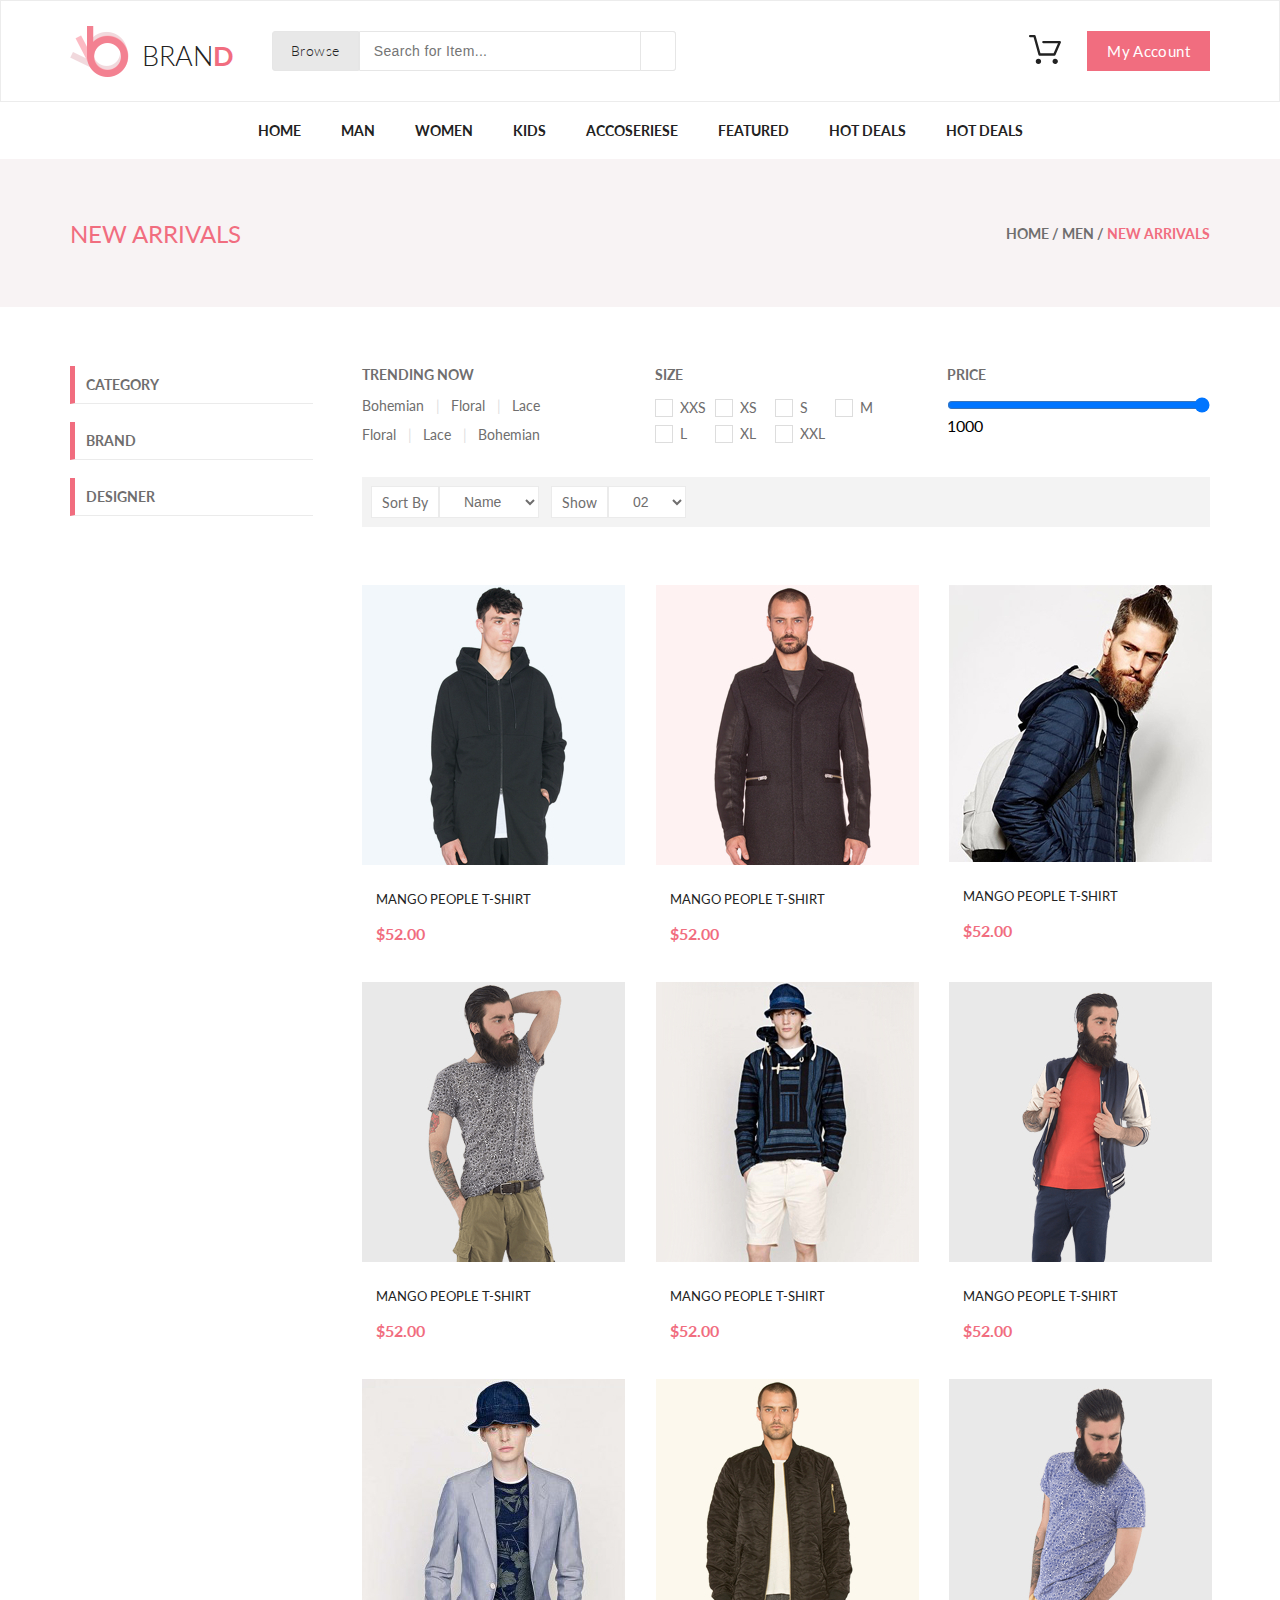
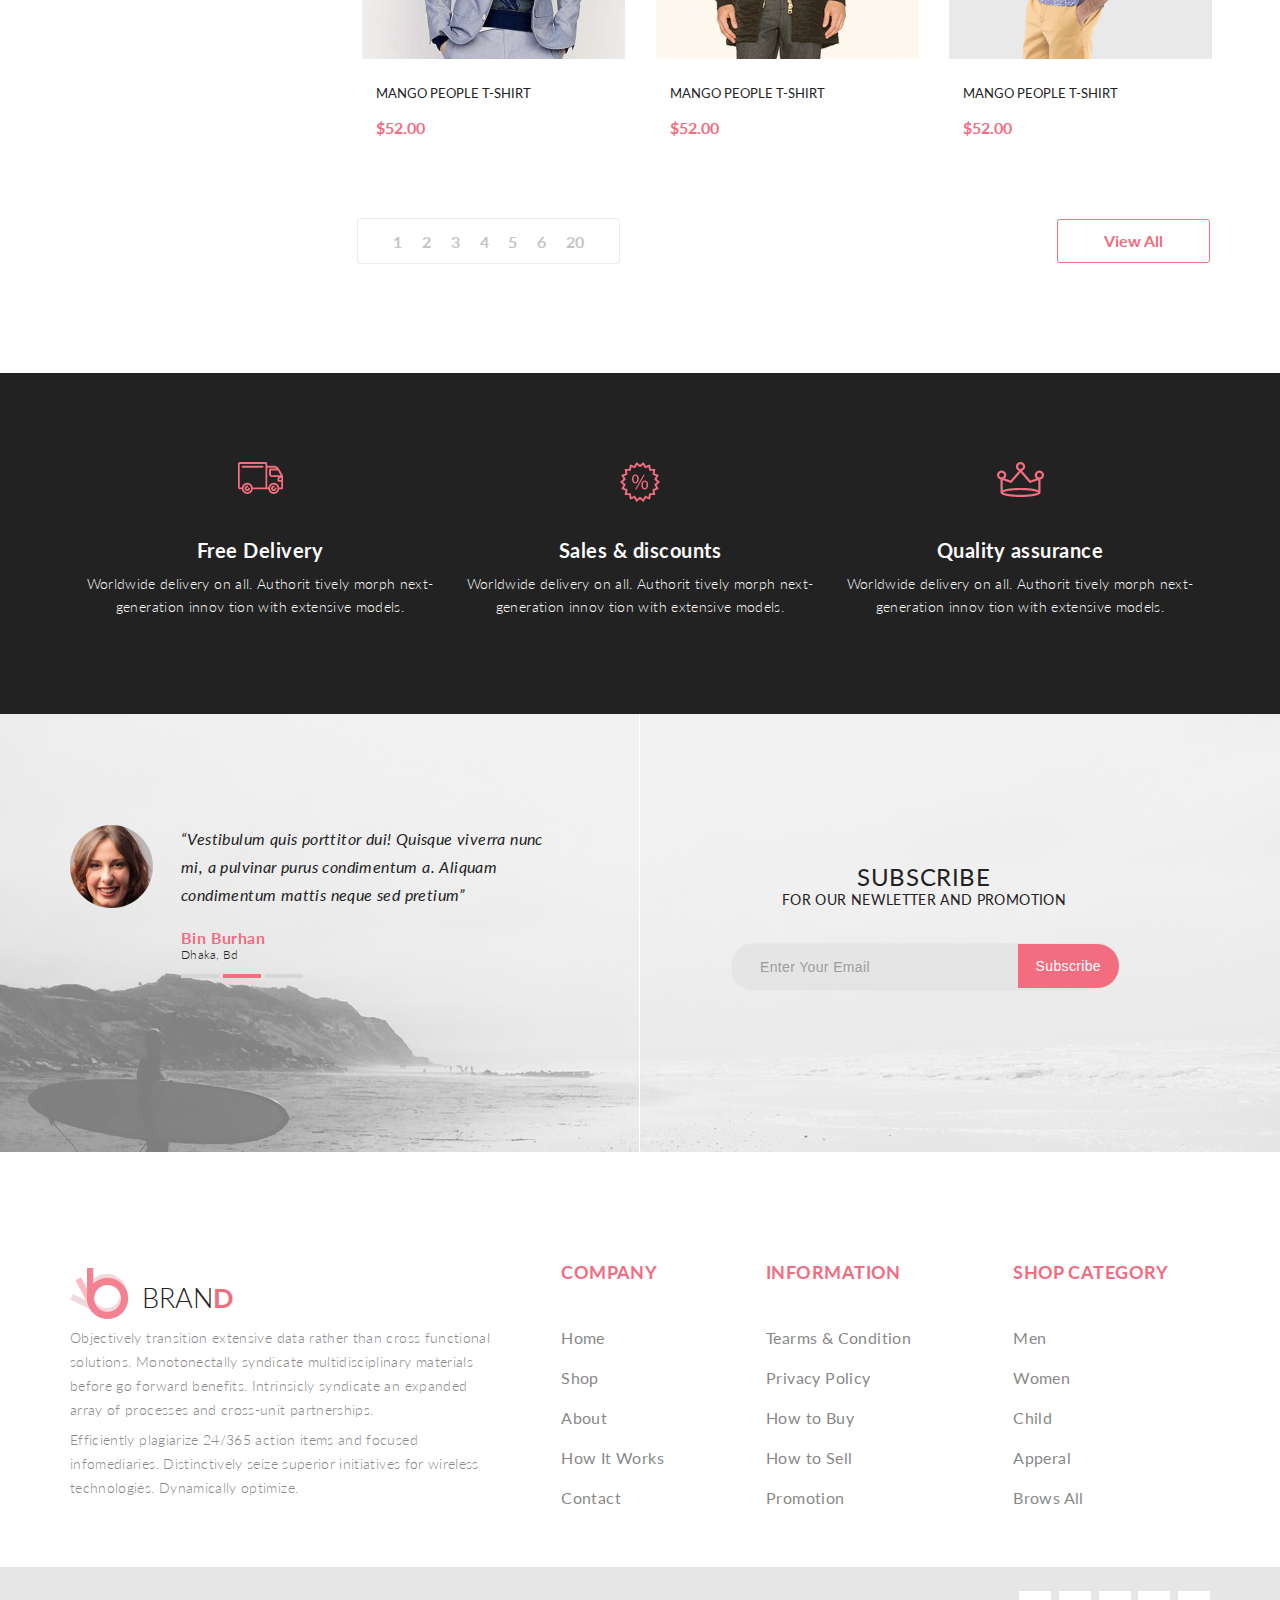
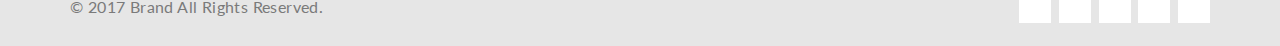
<file: products.html>
<!DOCTYPE html>
<html lang="ru">

<head>
    <meta charset="utf-8">
    <title>Products</title>
    <link href="https://fonts.googleapis.com/css?family=Lato:100,300,400,500,600,700" rel="stylesheet">
    <link rel="stylesheet" href="style_sass.css">
    <link rel="stylesheet" href="https://use.fontawesome.com/releases/v5.8.1/css/all.css"
        integrity="sha384-50oBUHEmvpQ+1lW4y57PTFmhCaXp0ML5d60M1M7uH2+nqUivzIebhndOJK28anvf" crossorigin="anonymous">
</head>

<body>
    <div class="wrapper">
        <div class="top">
            <header class="header">
                <div class="container header-flex">
                    <div class="header__left">
                        <a class="logo" href="index.html"><img class="logo_img" src="img/logo.png" alt="logo">
                            <p class="brand_text">BRAN<span class="d_pink">D</span></p>
                        </a>
                        <form class="header_form" ; action="#">
                            <div class="browse">Browse <i class="fas fa-caret-down"></i></div>
                            <input class="header-left-input" type="text" placeholder="Search for Item...">
                            <button class="header-left-submit" type="submit"><i class="fas fa-search"></i></button>
                        </form>
                    </div>

                    <div class="header__right">
                        <div class="cart-linc-box">
                            <div class="drop-cart">
                                <div class="drop-cart-product">
                                    <div class="drop-cart-div-img">
                                        <a href="SinglePage.html"> <img class="drop-cart_img"
                                                src="img/product-cart2.jpg"></a>
                                    </div>
                                    <div class="drop-cart-details">
                                        <h3 class="drop-cart-h3">Rebox Zane</h3>
                                        <a href="#" class="starts"><i class="fas fa-star"></i><i
                                                class="fas fa-star"></i><i class="fas fa-star"></i><i
                                                class="fas fa-star"></i><i class="fas fa-star-half-alt"></i> </a>
                                        <p class="drop-cart-p">1 x $250</p>
                                    </div>
                                    <div class="drop-cart-action-box">
                                        <a href="#" class="drop-cart-action"><i class="fas fa-times-circle"></i></a>
                                    </div>
                                </div>
                                <div class="drop-cart-product">
                                    <div class="drop-cart-div-img">
                                        <a href="SinglePage.html"> <img class="drop-cart_img"
                                                src="img/product-cart1.jpg"></a>
                                    </div>
                                    <div class="drop-cart-details">
                                        <h3 class="drop-cart-h3">Rebox Zane</h3>
                                        <a href="#" class="starts"><i class="fas fa-star"></i><i
                                                class="fas fa-star"></i><i class="fas fa-star"></i><i
                                                class="fas fa-star"></i><i class="fas fa-star-half-alt"></i> </a>
                                        <p class="drop-cart-p">1 x $250</p>
                                    </div>
                                    <div class="drop-cart-action-box">
                                        <a href="#" class="drop-cart-action"><i class="fas fa-times-circle"></i></a>
                                    </div>
                                </div>
                                <div class="drop-cart-under">
                                    <p class="drop-cart-total">TOTAL</p>
                                    <p class="drop-cart-total">$500.00</p>
                                </div>
                                <a href="checkout.html">
                                    <div class="drop-cart-button-pinc">Checkout</div>
                                </a>
                                <a href="ShoppingCart.html">
                                    <div class="drop-cart-button">go to cart</div>
                                </a>
                            </div>
                            <a href="ShoppingCart.html" class="cart-linc"><img class="header-cart" src="img/cart.svg" ;
                                    alt="cart"> </a>
                        </div>
                        <div class="button_pinc button_up"> My Account <i class="fas fa-caret-down"></i>

                        </div>
                    </div>
                </div>
            </header>

            <nav>
                <ul class="menu">
                    <li class="menu--list"><a href="index.html" class="menu--link">Home</a></li>
                    <li class="menu--list"><a href="products.html" class="menu--link">Man</a></li>
                    <li class="menu--list"><a href="#" class="menu--link">Women</a>
                        <div class="drop">
                            <div class="drop-flex">
                                <h3 class="drop-h3">Women</h3>
                                <ul class="drop-menu">
                                    <li><a class="drop-linc" href="products.html">Dresses</a></li>
                                    <li><a class="drop-linc" href="products.html">Tops</a></li>
                                    <li><a class="drop-linc" href="products.html">Sweaters/Knits</a></li>
                                    <li><a class="drop-linc" href="products.html">Jackets/Coats</a></li>
                                    <li><a class="drop-linc" href="products.html">Blazers</a></li>
                                    <li><a class="drop-linc" href="products.html">Denim</a></li>
                                    <li><a class="drop-linc" href="products.html">Leggings/Pants</a></li>
                                    <li><a class="drop-linc" href="products.html">Skirts/Shorts</a></li>
                                    <li><a class="drop-linc" href="products.html">Accessories </a></li>
                                </ul>
                            </div>
                            <div class="drop-flex">
                                <h3 class="drop-h3">Women</h3>
                                <ul class="drop-menu">
                                    <li><a class="drop-linc" href="#">Dresses</a></li>
                                    <li><a class="drop-linc" href="#">Tops</a></li>
                                    <li><a class="drop-linc" href="#">Sweaters/Knits</a></li>
                                    <li><a class="drop-linc" href="#">Jackets/Coats</a></li>
                                    <li><a class="drop-linc" href="#">Blazers</a></li>
                                    <li><a class="drop-linc" href="#">Denim</a></li>
                                    <li><a class="drop-linc" href="#">Leggings/Pants</a></li>
                                    <li><a class="drop-linc" href="#">Skirts/Shorts</a></li>
                                    <li><a class="drop-linc" href="#">Accessories </a></li>
                                </ul>
                            </div>
                            <div class="drop-flex">
                                <h3 class="drop-h3">Women</h3>
                                <ul class="drop-menu">
                                    <li><a class="drop-linc" href="#">Dresses</a></li>
                                    <li><a class="drop-linc" href="#">Tops</a></li>
                                    <li><a class="drop-linc" href="#">Sweaters/Knits</a></li>
                                    <li><a class="drop-linc" href="#">Jackets/Coats</a></li>
                                    <li><a class="drop-linc" href="#">Blazers</a></li>
                                    <li><a class="drop-linc" href="#">Denim</a></li>
                                    <li><a class="drop-linc" href="#">Leggings/Pants</a></li>
                                    <li><a class="drop-linc" href="#">Skirts/Shorts</a></li>
                                    <li><a class="drop-linc" href="#">Accessories </a></li>
                                </ul>
                            </div>
                        </div>
                    </li>
                    <li class="menu--list"><a href="#" class="menu--link">Kids</a>
                        <div class="drop">
                            <div class="drop-flex">
                                <h3 class="drop-h3">Kids</h3>
                                <ul class="drop-menu">
                                    <li><a class="drop-linc" href="products.html">Dresses</a></li>
                                    <li><a class="drop-linc" href="products.html">Tops</a></li>
                                    <li><a class="drop-linc" href="products.html">Sweaters/Knits</a></li>
                                    <li><a class="drop-linc" href="products.html">Jackets/Coats</a></li>
                                    <li><a class="drop-linc" href="products.html">Blazers</a></li>
                                    <li><a class="drop-linc" href="products.html">Denim</a></li>
                                    <li><a class="drop-linc" href="products.html">Leggings/Pants</a></li>
                                    <li><a class="drop-linc" href="products.html">Skirts/Shorts</a></li>
                                    <li><a class="drop-linc" href="products.html">Accessories </a></li>
                                </ul>
                            </div>
                        </div>
                    </li>
                    <li class="menu--list"><a href="#" class="menu--link">Accoseriese</a></li>
                    <li class="menu--list"><a href="#" class="menu--link">Featured</a></li>
                    <li class="menu--list"><a href="#" class="menu--link">Hot Deals</a></li>
                    <li class="menu--list"><a href="#" class="menu--link">Hot Deals</a></li>
                </ul>
            </nav>
            <div class="promo-produkts">
                <div class="container promo-produkts-flex">
                    <div class="promo-produkts-left">New Arrivals </div>
                    <div class="promo-produkts-right"><a href="index.html" class="promo-produkts-right">Home</a> / <a
                            href="#" class="promo-produkts-right">Men</a> / <span class="promo-produkts-right-pink">New
                            Arrivals</span> </div>
                </div>
            </div>

            <div class="container catalog-flex">
                <div class="sidebar">
                    <input type="checkbox" id="hd-1" class="hide" />
                    <label for="hd-1" class="hide-sidebar">
                        <p>Category</p><i class="fas fa-caret-down"></i>
                    </label>
                    <div class="sidebar__box">
                        <li class="sidebar-li">
                            <a href="#" class="sidebar-link">Accessories</a>
                        </li>
                        <li class="sidebar-li">
                            <a href="#" class="sidebar-link">Bags</a>
                        </li>
                        <li class="sidebar-li">
                            <a href="#" class="sidebar-link">Denim</a>
                        </li>
                        <li class="sidebar-li">
                            <a href="#" class="sidebar-link">Hoodies & Sweatshirts</a>
                        </li>
                        <li class="sidebar-li">
                            <a href="#" class="sidebar-link">Jackets & Coats</a>
                        </li>
                        <li class="sidebar-li">
                            <a href="#" class="sidebar-link">Pants</a>
                        </li>
                        <li class="sidebar-li">
                            <a href="#" class="sidebar-link">Polos</a>
                        </li>
                        <li class="sidebar-li">
                            <a href="#" class="sidebar-link">Shirts</a>
                        </li>
                        <li class="sidebar-li">
                            <a href="#" class="sidebar-link">Shoes</a>
                        </li>
                        <li class="sidebar-li">
                            <a href="#" class="sidebar-link">Shorts</a>
                        </li>
                        <li class="sidebar-li">
                            <a href="#" class="sidebar-link">Sweaters & Knits</a>
                        </li>
                        <li class="sidebar-li">
                            <a href="#" class="sidebar-link">T-Shirts</a>
                        </li>
                        <li class="sidebar-li">
                            <a href="#" class="sidebar-link">Tanks</a>
                        </li>
                    </div>

                    <input type="checkbox" id="hd-2" class="hide" />
                    <label for="hd-2" class="hide-sidebar">
                        <p>BRAND</p><i class="fas fa-caret-down"></i>
                    </label>
                    <div class="sidebar__box">
                        <li class="sidebar-li">
                            <a href="#" class="sidebar-link">Accessories</a>
                        </li>
                        <li class="sidebar-li">
                            <a href="#" class="sidebar-link">Bags</a>
                        </li>
                        <li class="sidebar-li">
                            <a href="#" class="sidebar-link">Denim</a>
                        </li>
                        <li class="sidebar-li">
                            <a href="#" class="sidebar-link">Hoodies & Sweatshirts</a>
                        </li>
                        <li class="sidebar-li">
                            <a href="#" class="sidebar-link">Jackets & Coats</a>
                        </li>
                        <li class="sidebar-li">
                            <a href="#" class="sidebar-link">Pants</a>
                        </li>
                        <li class="sidebar-li">
                            <a href="#" class="sidebar-link">Polos</a>
                        </li>
                        <li class="sidebar-li">
                            <a href="#" class="sidebar-link">Shirts</a>
                        </li>
                        <li class="sidebar-li">
                            <a href="#" class="sidebar-link">Shoes</a>
                        </li>
                        <li class="sidebar-li">
                            <a href="#" class="sidebar-link">Shorts</a>
                        </li>
                        <li class="sidebar-li">
                            <a href="#" class="sidebar-link">Sweaters & Knits</a>
                        </li>
                        <li class="sidebar-li">
                            <a href="#" class="sidebar-link">T-Shirts</a>
                        </li>
                        <li class="sidebar-li">
                            <a href="#" class="sidebar-link">Tanks</a>
                        </li>
                    </div>

                    <input type="checkbox" id="hd-3" class="hide" />
                    <label for="hd-3" class="hide-sidebar">
                        <p>DESIGNER</p><i class="fas fa-caret-down"></i>
                    </label>
                    <div class="sidebar__box">
                        <li class="sidebar-li">
                            <a href="#" class="sidebar-link">Accessories</a>
                        </li>
                        <li class="sidebar-li">
                            <a href="#" class="sidebar-link">Bags</a>
                        </li>
                        <li class="sidebar-li">
                            <a href="#" class="sidebar-link">Denim</a>
                        </li>
                        <li class="sidebar-li">
                            <a href="#" class="sidebar-link">Hoodies & Sweatshirts</a>
                        </li>
                        <li class="sidebar-li">
                            <a href="#" class="sidebar-link">Jackets & Coats</a>
                        </li>
                        <li class="sidebar-li">
                            <a href="#" class="sidebar-link">Pants</a>
                        </li>
                        <li class="sidebar-li">
                            <a href="#" class="sidebar-link">Polos</a>
                        </li>
                        <li class="sidebar-li">
                            <a href="#" class="sidebar-link">Shirts</a>
                        </li>
                        <li class="sidebar-li">
                            <a href="#" class="sidebar-link">Shoes</a>
                        </li>
                        <li class="sidebar-li">
                            <a href="#" class="sidebar-link">Shorts</a>
                        </li>
                        <li class="sidebar-li">
                            <a href="#" class="sidebar-link">Sweaters & Knits</a>
                        </li>
                        <li class="sidebar-li">
                            <a href="#" class="sidebar-link">T-Shirts</a>
                        </li>
                        <li class="sidebar-li">
                            <a href="#" class="sidebar-link">Tanks</a>
                        </li>
                    </div>
                </div>
                <section class="catalog-box">
                    <div class="filter_top">
                        <div class="filter">
                            <h3 class="filter-h">Trending now</h3>
                            <div class="trending-flex">
                                <a class="trending-linc" href="#">Bohemian</a>
                                <p class="trending-text">|</p>
                                <a class="trending-linc" href="#">Floral</a>
                                <p class="trending-text">|</p>
                                <a class="trending-linc" href="#">Lace</a>
                            </div>
                            <div class="trending-flex">
                                <a class="trending-linc" href="#">Floral</a>
                                <p class="trending-text">|</p>
                                <a class="trending-linc" href="#">Lace</a>
                                <p class="trending-text">|</p>
                                <a class="trending-linc" href="#">Bohemian</a>
                            </div>
                        </div>
                        <div class="filter">
                            <h3 class="filter-h">Size</h3>
                            <div class="size-flex">
                                <div class="size-box">
                                    <input id="size-xxs" type="checkbox" class="input-size">
                                    <label for="size-xxs" class="label-size">XXS</label>
                                </div>
                                <div class="size-box">
                                    <input id="size-xs" type="checkbox" class="input-size">
                                    <label for="size-xs" class="label-size">XS</label>
                                </div>
                                <div class="size-box">
                                    <input id="size-s" type="checkbox" class="input-size">
                                    <label for="size-s" class="label-size">S</label>
                                </div>
                                <div class="size-box">
                                    <input id="size-m" type="checkbox" class="input-size">
                                    <label for="size-m" class="label-size"> M</label>
                                </div>
                                <div class="size-box">
                                    <input id="size-l" type="checkbox" class="input-size">
                                    <label for="size-l" class="label-size">L</label>
                                </div>
                                <div class="size-box">
                                    <input id="size-xl" type="checkbox" class="input-size">
                                    <label for="size-xl" class="label-size"> XL</label>
                                </div>
                                <div class="size-box">
                                    <input id="size-xxl" type="checkbox" class="input-size">
                                    <label for="size-xxl" class="label-size">XXL</label>
                                </div>
                            </div>
                        </div>
                        <div class="filter">
                            <h3 class="filter-h">Price</h3>
                            <div class="price-box">
                                <form oninput="result.value=(range.value)" action="#">
                                    <label for="range"></label>
                                    <input id="range" type="range" value="1000" step="0.1" />
                                    <br>

                                    <output name="result" for="range">1000</output>

                                </form>
                            </div>
                        </div>
                        <div class="sort-box">
                            <label for="gender" class="sort-name">Sort By</label>
                            <div class="sort-box-select">
                                <select id="gender" class="sort-select">
                                    <option value="name">Name</option>
                                    <option value="price">Price</option>
                                    <option value="new">New</option>
                                </select>
                            </div>
                            <label for="gender" class="sort-name">Show</label>
                            <div class="sort-box-select">
                                <select id="gender" class="sort-select">
                                    <option value="02">02</option>
                                    <option value="03">03</option>
                                    <option value="04">04</option>
                                    <option value="05">05</option>
                                    <option value="06">06</option>
                                    <option value="07">07</option>
                                    <option value="08">08</option>
                                    <option value="09">09</option>
                                </select>
                            </div>
                        </div>
                    </div>
                    <div class="products_block">
                        <a href="SinglePage.html"> <img class="product_img" src="img/product9.jpg"></a>
                        <div class="product-text-box">
                            <a href="SinglePage.html" class="product-text">
                                Mango People T-shirt
                            </a>
                            <p class="products_text_pink">$52.00</p>
                        </div>
                        <a class="product-add" href="#"><img src="img/cart_b.svg" alt="cart">Add to Cart</a>
                    </div>
                    <div class="products_block">
                        <a href="SinglePage.html"> <img class="product_img" src="img/product10.jpg"></a>
                        <div class="product-text-box">
                            <a href="SinglePage.html" class="product-text">
                                Mango People T-shirt
                            </a>
                            <p class="products_text_pink">$52.00</p>
                        </div>
                        <a class="product-add" href="#"><img src="img/cart_b.svg" alt="cart">Add to Cart</a>
                    </div>
                    <div class="products_block">
                        <a href="SinglePage.html"> <img class="product_img" src="img/product11.jpg"></a>
                        <div class="product-text-box">
                            <a href="SinglePage.html" class="product-text">
                                Mango People T-shirt
                            </a>
                            <p class="products_text_pink">$52.00</p>
                        </div>
                        <a class="product-add" href="#"><img src="img/cart_b.svg" alt="cart">Add to Cart</a>
                    </div>
                    <div class="products_block">
                        <a href="SinglePage.html"> <img class="product_img" src="img/product12.jpg"></a>
                        <div class="product-text-box">
                            <a href="SinglePage.html" class="product-text">
                                Mango People T-shirt
                            </a>
                            <p class="products_text_pink">$52.00</p>
                        </div>
                        <a class="product-add" href="#"><img src="img/cart_b.svg" alt="cart">Add to Cart</a>
                    </div>
                    <div class="products_block">
                        <a href="SinglePage.html"> <img class="product_img" src="img/product13.jpg"></a>
                        <div class="product-text-box">
                            <a href="SinglePage.html" class="product-text">
                                Mango People T-shirt
                            </a>
                            <p class="products_text_pink">$52.00</p>
                        </div>
                        <a class="product-add" href="#"><img src="img/cart_b.svg" alt="cart">Add to Cart</a>
                    </div>
                    <div class="products_block">
                        <a href="SinglePage.html"> <img class="product_img" src="img/product14.jpg"></a>
                        <div class="product-text-box">
                            <a href="SinglePage.html" class="product-text">
                                Mango People T-shirt
                            </a>
                            <p class="products_text_pink">$52.00</p>
                        </div>
                        <a class="product-add" href="#"><img src="img/cart_b.svg" alt="cart">Add to Cart</a>
                    </div>
                    <div class="products_block">
                        <a href="SinglePage.html"> <img class="product_img" src="img/product15.jpg"></a>
                        <div class="product-text-box">
                            <a href="SinglePage.html" class="product-text">
                                Mango People T-shirt
                            </a>
                            <p class="products_text_pink">$52.00</p>
                        </div>
                        <a class="product-add" href="#"><img src="img/cart_b.svg" alt="cart">Add to Cart</a>
                    </div>
                    <div class="products_block">
                        <a href="SinglePage.html"> <img class="product_img" src="img/product16.jpg"></a>
                        <div class="product-text-box">
                            <a href="SinglePage.html" class="product-text">
                                Mango People T-shirt
                            </a>
                            <p class="products_text_pink">$52.00</p>
                        </div>
                        <a class="product-add" href="#"><img src="img/cart_b.svg" alt="cart">Add to Cart</a>
                    </div>
                    <div class="products_block">
                        <a href="SinglePage.html"> <img class="product_img" src="img/product17.jpg"></a>
                        <div class="product-text-box">
                            <a href="SinglePage.html" class="product-text">
                                Mango People T-shirt
                            </a>
                            <p class="products_text_pink">$52.00</p>
                        </div>
                        <a class="product-add" href="#"><img src="img/cart_b.svg" alt="cart">Add to Cart</a>
                    </div>
                </section>
            </div>
            <div class="container under_catalog">

                <div class="nav-product">
                    <ul class="menu-nav-product">
                        <li><a href="#" class="nav-number"><i class="fas fa-angle-left"></i></a></li>
                        <li><a href="#" class="nav-number">1 </a></li>
                        <li><a href="#" class="nav-number">2 </a></li>
                        <li><a href="#" class="nav-number">3 </a></li>
                        <li><a href="#" class="nav-number">4 </a></li>
                        <li><a href="#" class="nav-number">5 </a></li>
                        <li><a href="#" class="nav-number">6 </a></li>
                        <li><a href="#" class="nav-number">20</a></li>
                        <li><a href="#" class="nav-number"><i class="fas fa-angle-right"></i></a></li>
                    </ul>

                </div>
                <div class="button_white">View All</div>
            </div>
            <div class="services">
                <div class="container services-flex">
                    <article class="offer-list text-alig-center">

                        <div class="offer-img-box">
                            <a class="offer-link" href="#"><img src="img/auto.png"></a>
                        </div>
                        <a href="#">
                            <h2 class="offer-h2-product">Free Delivery</h2>
                        </a>
                        <p class="offer-text">Worldwide delivery on all. Authorit tively morph next-generation innov
                            tion with extensive models.</p>

                    </article>
                    <article class="offer-list text-alig-center">
                        <div class="offer-img-box">
                            <a class="offer-link" href="#"><img src="img/percent.png"></a>
                        </div>
                        <a href="#">
                            <h2 class="offer-h2-product">Sales & discounts</h2>
                        </a>
                        <p class="offer-text">Worldwide delivery on all. Authorit tively morph next-generation innov
                            tion with extensive models.</p>

                    </article>
                    <article class="offer-list text-alig-center">
                        <div class="offer-img-box">
                            <a class="offer-link" href="#"><img src="img/crown.png"></a>
                        </div>
                        <a href="#">
                            <h2 class="offer-h2-product">Quality assurance</h2>
                        </a>
                        <p class="offer-text">Worldwide delivery on all. Authorit tively morph next-generation innov
                            tion with extensive models.</p>

                    </article>
                </div>
            </div>
            <div class="subscribe-box">
                <div class="subscribe">
                    <div class="container subscribe-flex">
                        <div class="subscribe-left">
                            <figure class="quote">
                                <div class="quote-img-box">
                                    <img src="img/quote.png" alt="quote" class="quote-img">
                                </div>
                                <div class="quote-next-box">
                                    <p class="quote-text">“Vestibulum quis porttitor dui! Quisque viverra nunc mi, a
                                        pulvinar purus condimentum a. Aliquam condimentum mattis neque sed pretium”</p>
                                    <p class="quote-name-pink">Bin Burhan</p>
                                    <p class="quote-name">Dhaka, Bd</p>
                                </div>

                            </figure>
                            <div class="line">
                                <a class="line-link" href="#"><img src="img/line1.svg" alt="line"></a>
                                <a class="line-link" href="#"><img src="img/line2.svg" alt="line"></a>
                                <a class="line-link" href="#"><img src="img/line1.svg" alt="line"></a>
                            </div>
                        </div>

                        <div class="subscribe-right">
                            <div class="quote-name-text">
                                <p class="quote-name-up">Subscribe</p>
                                <p class="quote-name-d">FOR OUR NEWLETTER AND PROMOTION</p>
                            </div>
                            <form class="quote-box">
                                <input id="email" class="quote-input" type="email" placeholder="Enter Your Email">
                                <button class="quote-submit" type="submit">Subscribe</button>
                            </form>
                        </div>

                    </div>
                </div>
            </div>
        </div>
        <div class="footer">
            <footer class="under">
                <div class="container under-flex">
                    <div class="under-left">
                        <a class="logo " href="#"><img class="logo_img" src="img/logo.png" alt="logo">
                            <p class="brand_text">BRAN<span class="d_pink">D</span></p>
                        </a>
                        <div class="under-text-box">
                            <p class="under-text">Objectively transition extensive data rather than cross functional
                                solutions. Monotonectally syndicate multidisciplinary materials before go forward
                                benefits.
                                Intrinsicly syndicate an expanded array of processes and cross-unit partnerships.
                            </p>
                            <p class="under-text">Efficiently plagiarize 24/365 action items and focused infomediaries.
                                Distinctively seize superior initiatives for wireless technologies. Dynamically
                                optimize.
                            </p>
                        </div>
                    </div>
                    <div class="under_right">
                        <nav class="under-nav-box">
                            <h2 class="under-nav-h2 pink">COMPANY</h2>
                            <ul class="under-menu">
                                <li class="under-menu--list"><a href="#" class="under-menu--link">Home</a></li>
                                <li class="under-menu--list"><a href="#" class="under-menu--link">Shop</a></li>
                                <li class="under-menu--list"><a href="#" class="under-menu--link">About</a></li>
                                <li class="under-menu--list"><a href="#" class="under-menu--link">How It Works</a></li>
                                <li class="under-menu--list"><a href="#" class="under-menu--link">Contact</a></li>
                            </ul>
                        </nav>
                        <nav class="under-nav-box">
                            <h2 class="under-nav-h2 pink">INFORMATION</h2>
                            <ul class="under-menu">
                                <li class="under-menu--list"><a href="#" class="under-menu--link">Tearms & Condition</a>
                                </li>
                                <li class="under-menu--list"><a href="#" class="under-menu--link">Privacy Policy</a>
                                </li>
                                <li class="under-menu--list"><a href="#" class="under-menu--link">How to Buy</a></li>
                                <li class="under-menu--list"><a href="#" class="under-menu--link">How to Sell</a></li>
                                <li class="under-menu--list"><a href="#" class="under-menu--link">Promotion</a></li>
                            </ul>
                        </nav>
                        <nav class="under-nav-box">
                            <h2 class="under-nav-h2 pink">SHOP CATEGORY</h2>
                            <ul class="under-menu">
                                <li class="under-menu--list"><a href="#" class="under-menu--link">Men</a></li>
                                <li class="under-menu--list"><a href="#" class="under-menu--link">Women</a></li>
                                <li class="under-menu--list"><a href="#" class="under-menu--link">Child</a></li>
                                <li class="under-menu--list"><a href="#" class="under-menu--link">Apperal</a></li>
                                <li class="under-menu--list"><a href="#" class="under-menu--link">Brows All</a></li>
                            </ul>
                        </nav>
                    </div>
                </div>
            </footer>

            <footer class="underground">
                <div class="container underground-flex">
                    <div class="underground-left">
                        <p class="underground-text">© 2017 Brand All Rights Reserved.</p>
                    </div>
                    <div class="underground-right">
                        <a class="network" href="#"><i class="fab fa-facebook-f"></i></a>
                        <a class="network" href="#"><i class="fab fa-twitter"></i></a>
                        <a class="network" href="#"><i class="fab fa-linkedin-in"></i></a>
                        <a class="network" href="#"><i class="fab fa-pinterest-p"></i></a>
                        <a class="network" href="#"><i class="fab fa-google"></i></a>
                    </div>
                </div>
            </footer>
        </div>
    </div>
</body>

</html>
</file>
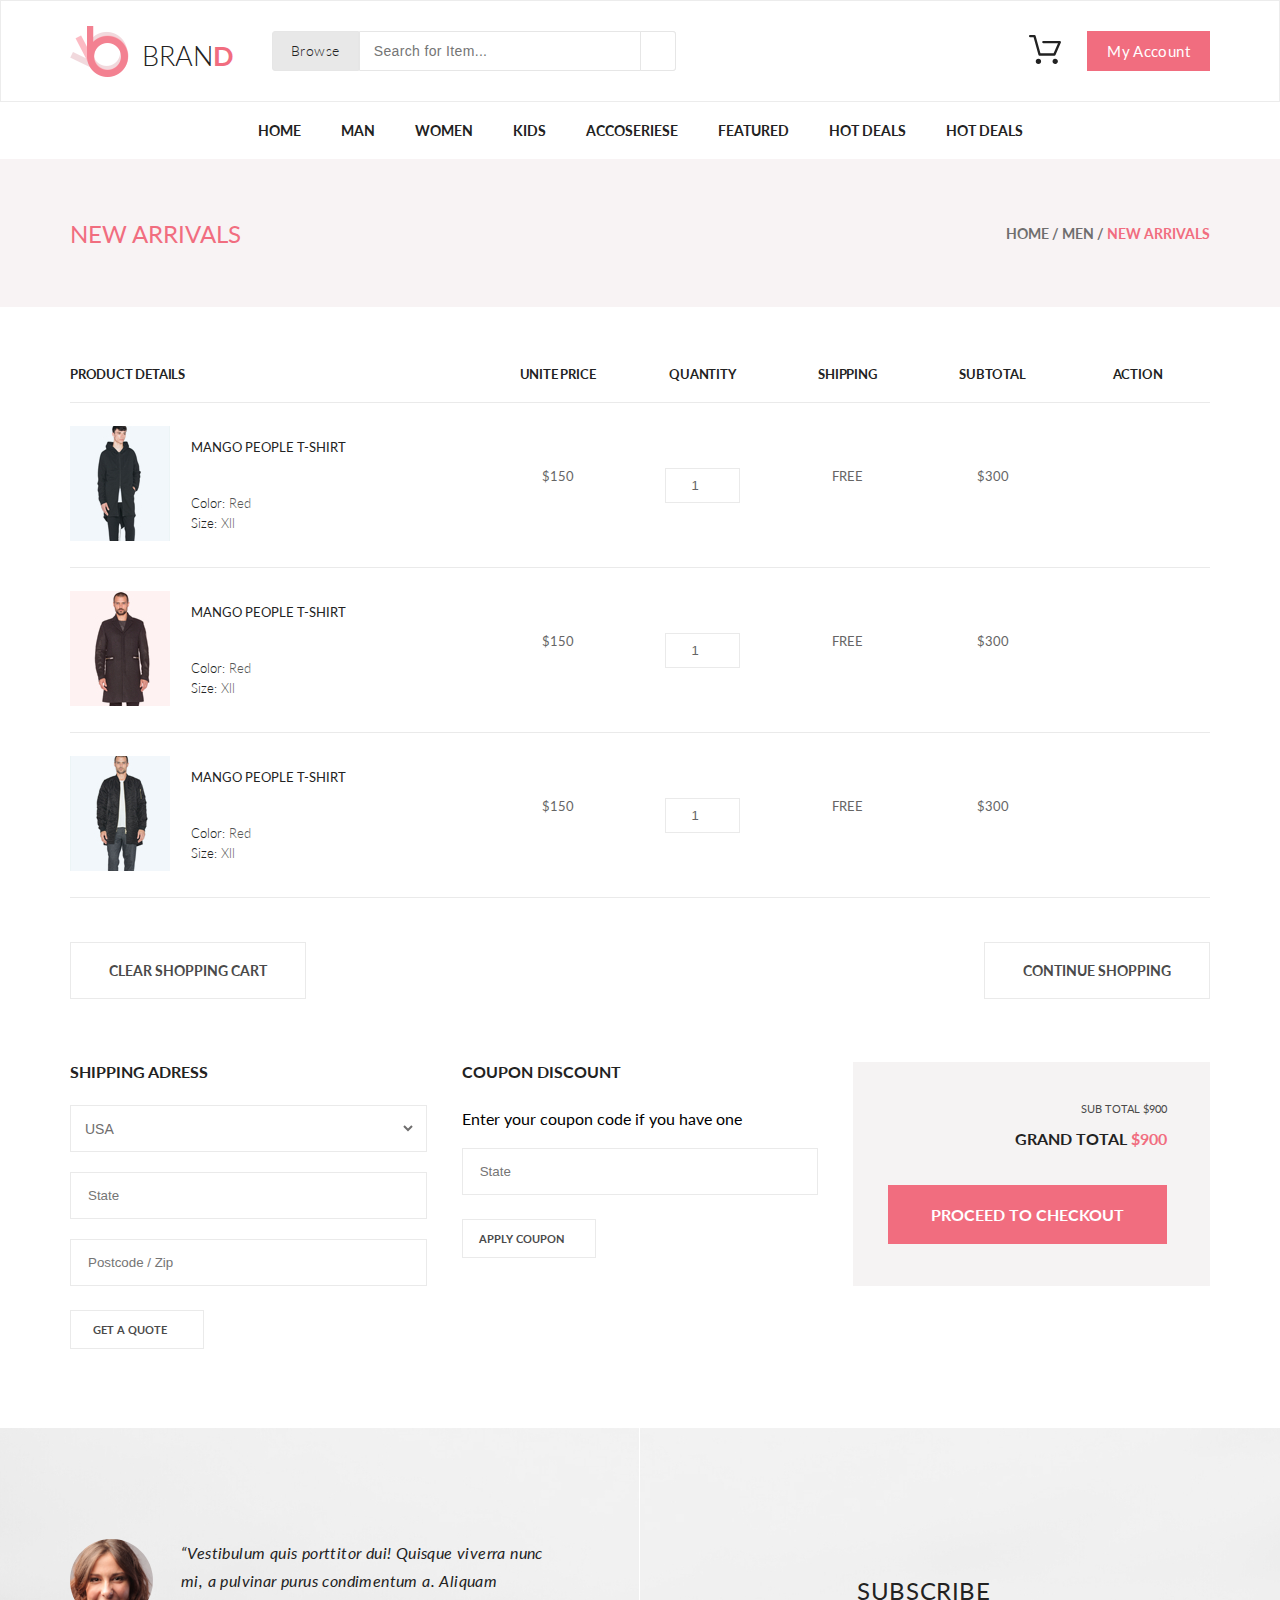
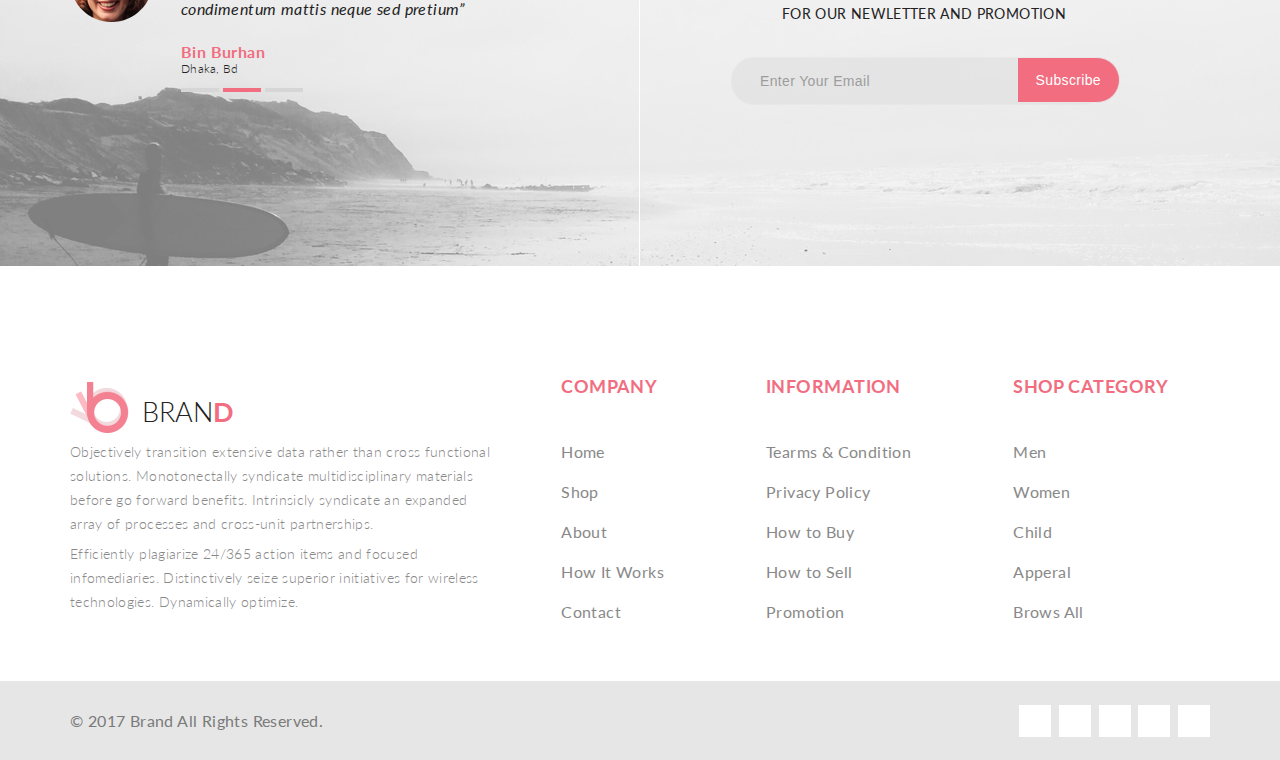
<file: ShoppingCart.html>
<!DOCTYPE html>
<html lang="ru">

<head>
    <meta charset="utf-8">
    <title>ShoppingCart</title>
    <link href="https://fonts.googleapis.com/css?family=Lato:100,300,400,500,600,700" rel="stylesheet">
    <link rel="stylesheet" href="style_sass.css">
    <link rel="stylesheet" href="https://use.fontawesome.com/releases/v5.8.1/css/all.css"
        integrity="sha384-50oBUHEmvpQ+1lW4y57PTFmhCaXp0ML5d60M1M7uH2+nqUivzIebhndOJK28anvf" crossorigin="anonymous">
</head>

<body>
    <div class="wrapper">
        <div class="top">
            <header class="header">
                <div class="container header-flex">
                    <div class="header__left">
                        <a class="logo" href="index.html"><img class="logo_img" src="img/logo.png" alt="logo">
                            <p class="brand_text">BRAN<span class="d_pink">D</span></p>
                        </a>
                        <form class="header_form" ; action="#">
                            <div class="browse">Browse <i class="fas fa-caret-down"></i></div>
                            <input class="header-left-input" type="text" placeholder="Search for Item...">
                            <button class="header-left-submit" type="submit"><i class="fas fa-search"></i></button>
                        </form>
                    </div>

                    <div class="header__right">
                        <div class="cart-linc-box">
                            <div class="drop-cart">
                                <div class="drop-cart-product">
                                    <div class="drop-cart-div-img">
                                        <a href="#"> <img class="drop-cart_img" src="img/product-cart2.jpg"></a>
                                    </div>
                                    <div class="drop-cart-details">
                                        <h3 class="drop-cart-h3">Rebox Zane</h3>
                                        <a href="#" class="starts"><i class="fas fa-star"></i><i
                                                class="fas fa-star"></i><i class="fas fa-star"></i><i
                                                class="fas fa-star"></i><i class="fas fa-star-half-alt"></i> </a>
                                        <p class="drop-cart-p">1 x $250</p>
                                    </div>
                                    <div class="drop-cart-action-box">
                                        <a href="#" class="drop-cart-action"><i class="fas fa-times-circle"></i></a>
                                    </div>
                                </div>
                                <div class="drop-cart-product">
                                    <div class="drop-cart-div-img">
                                        <a href="#"> <img class="drop-cart_img" src="img/product-cart1.jpg"></a>
                                    </div>
                                    <div class="drop-cart-details">
                                        <h3 class="drop-cart-h3">Rebox Zane</h3>
                                        <a href="#" class="starts"><i class="fas fa-star"></i><i
                                                class="fas fa-star"></i><i class="fas fa-star"></i><i
                                                class="fas fa-star"></i><i class="fas fa-star-half-alt"></i> </a>
                                        <p class="drop-cart-p">1 x $250</p>
                                    </div>
                                    <div class="drop-cart-action-box">
                                        <a href="#" class="drop-cart-action"><i class="fas fa-times-circle"></i></a>
                                    </div>
                                </div>
                                <div class="drop-cart-under">
                                    <p class="drop-cart-total">TOTAL</p>
                                    <p class="drop-cart-total">$500.00</p>
                                </div>
                                <a href="checkout.html">
                                    <div class="drop-cart-button-pinc">Checkout</div>
                                </a>
                                <a href="ShoppingCart.html">
                                    <div class="drop-cart-button">go to cart</div>
                                </a>
                            </div>
                            <a href="ShoppingCart.html" class="cart-linc"><img class="header-cart" src="img/cart.svg" ;
                                    alt="cart"> </a>
                        </div>
                        <div class="button_pinc button_up"> My Account <i class="fas fa-caret-down"></i>

                        </div>
                    </div>
                </div>
            </header>

            <nav>
                <ul class="menu">
                    <li class="menu--list"><a href="index.html" class="menu--link">Home</a></li>
                    <li class="menu--list"><a href="products.html" class="menu--link">Man</a></li>
                    <li class="menu--list"><a href="#" class="menu--link">Women</a>
                        <div class="drop">
                            <div class="drop-flex">
                                <h3 class="drop-h3">Women</h3>
                                <ul class="drop-menu">
                                    <li><a class="drop-linc" href="products.html">Dresses</a></li>
                                    <li><a class="drop-linc" href="products.html">Tops</a></li>
                                    <li><a class="drop-linc" href="products.html">Sweaters/Knits</a></li>
                                    <li><a class="drop-linc" href="products.html">Jackets/Coats</a></li>
                                    <li><a class="drop-linc" href="products.html">Blazers</a></li>
                                    <li><a class="drop-linc" href="products.html">Denim</a></li>
                                    <li><a class="drop-linc" href="products.html">Leggings/Pants</a></li>
                                    <li><a class="drop-linc" href="products.html">Skirts/Shorts</a></li>
                                    <li><a class="drop-linc" href="products.html">Accessories </a></li>
                                </ul>
                            </div>
                            <div class="drop-flex">
                                <h3 class="drop-h3">Women</h3>
                                <ul class="drop-menu">
                                    <li><a class="drop-linc" href="#">Dresses</a></li>
                                    <li><a class="drop-linc" href="#">Tops</a></li>
                                    <li><a class="drop-linc" href="#">Sweaters/Knits</a></li>
                                    <li><a class="drop-linc" href="#">Jackets/Coats</a></li>
                                    <li><a class="drop-linc" href="#">Blazers</a></li>
                                    <li><a class="drop-linc" href="#">Denim</a></li>
                                    <li><a class="drop-linc" href="#">Leggings/Pants</a></li>
                                    <li><a class="drop-linc" href="#">Skirts/Shorts</a></li>
                                    <li><a class="drop-linc" href="#">Accessories </a></li>
                                </ul>
                            </div>
                            <div class="drop-flex">
                                <h3 class="drop-h3">Women</h3>
                                <ul class="drop-menu">
                                    <li><a class="drop-linc" href="#">Dresses</a></li>
                                    <li><a class="drop-linc" href="#">Tops</a></li>
                                    <li><a class="drop-linc" href="#">Sweaters/Knits</a></li>
                                    <li><a class="drop-linc" href="#">Jackets/Coats</a></li>
                                    <li><a class="drop-linc" href="#">Blazers</a></li>
                                    <li><a class="drop-linc" href="#">Denim</a></li>
                                    <li><a class="drop-linc" href="#">Leggings/Pants</a></li>
                                    <li><a class="drop-linc" href="#">Skirts/Shorts</a></li>
                                    <li><a class="drop-linc" href="#">Accessories </a></li>
                                </ul>
                            </div>
                        </div>
                    </li>
                    <li class="menu--list"><a href="#" class="menu--link">Kids</a>
                        <div class="drop">
                            <div class="drop-flex">
                                <h3 class="drop-h3">Kids</h3>
                                <ul class="drop-menu">
                                    <li><a class="drop-linc" href="products.html">Dresses</a></li>
                                    <li><a class="drop-linc" href="products.html">Tops</a></li>
                                    <li><a class="drop-linc" href="products.html">Sweaters/Knits</a></li>
                                    <li><a class="drop-linc" href="products.html">Jackets/Coats</a></li>
                                    <li><a class="drop-linc" href="products.html">Blazers</a></li>
                                    <li><a class="drop-linc" href="products.html">Denim</a></li>
                                    <li><a class="drop-linc" href="products.html">Leggings/Pants</a></li>
                                    <li><a class="drop-linc" href="products.html">Skirts/Shorts</a></li>
                                    <li><a class="drop-linc" href="products.html">Accessories </a></li>
                                </ul>
                            </div>
                        </div>
                    </li>
                    <li class="menu--list"><a href="#" class="menu--link">Accoseriese</a></li>
                    <li class="menu--list"><a href="#" class="menu--link">Featured</a></li>
                    <li class="menu--list"><a href="#" class="menu--link">Hot Deals</a></li>
                    <li class="menu--list"><a href="#" class="menu--link">Hot Deals</a></li>
                </ul>
            </nav>
            <div class="promo-produkts">
                <div class="container promo-produkts-flex">
                    <div class="promo-produkts-left">New Arrivals </div>
                    <div class="promo-produkts-right"><a href="index.html" class="promo-produkts-right">Home</a> / <a
                            href="#" class="promo-produkts-right">Men</a> / <span class="promo-produkts-right-pink">New
                            Arrivals</span>
                    </div>
                </div>
            </div>
            <div class="container products-cart">
                <div class="products-cart-head">
                    <div class="products-cart-left">
                        <div class="products-cart-h2">Product Details</div>
                    </div>
                    <div class="products-cart-right">
                        <div class="products-cart-h2 products-cart-width">unite Price</div>
                        <div class="products-cart-h2 products-cart-width">Quantity</div>
                        <div class="products-cart-h2 products-cart-width">shipping</div>
                        <div class="products-cart-h2 products-cart-width">Subtotal</div>
                        <div class="products-cart-h2 products-cart-width">ACTION</div>
                    </div>
                </div>
                <section class="products-cart-box">
                    <div class="products-cart-left">
                        <div class="products-cart-div-img">
                            <a href="#"> <img class="products-cart_img" src="img/ProductMin1.jpg"></a>
                        </div>
                        <div class="products-cart-details">
                            <a href="SinglePage.html">
                                <h3 class="products-cart-h3">Mango People T-shirt</h3>
                            </a>
                            <p class="products-cart-ph">Color: <span class="products-cart-p">Red</span></p>
                            <p class="products-cart-ph">Size: <span class="products-cart-p">Xll</span></p>
                        </div>
                    </div>
                    <div class="products-cart-right">
                        <div class="products-cart-price products-cart-width">$150</div>
                        <div class="products-cart-width">
                            <input class="products-cart-quantity-border" type="number" min="1" max="100" value="1">
                        </div>
                        <div class="products-cart-shipping products-cart-width">FREE</div>
                        <div class="products-cart-subtotal products-cart-width">$300</div>
                        <a href="#" class="products-cart-action products-cart-width"><i
                                class="fas fa-times-circle"></i></a>
                    </div>
                </section>

                <section class="products-cart-box">
                    <div class="products-cart-left">
                        <div class="products-cart-div-img">
                            <a href="SinglePage.html"> <img class="products-cart_img" src="img/ProductMin2.jpg"></a>
                        </div>
                        <div class="products-cart-details">
                            <a href="SinglePage.html">
                                <h3 class="products-cart-h3">Mango People T-shirt</h3>
                            </a>
                            <p class="products-cart-ph">Color: <span class="products-cart-p">Red</span></p>
                            <p class="products-cart-ph">Size: <span class="products-cart-p">Xll</span></p>
                        </div>
                    </div>
                    <div class="products-cart-right">
                        <div class="products-cart-price products-cart-width">$150</div>
                        <div class="products-cart-width">
                            <input class="products-cart-quantity-border" type="number" min="1" max="100" value="1">
                        </div>
                        <div class="products-cart-shipping products-cart-width">FREE</div>
                        <div class="products-cart-subtotal products-cart-width">$300</div>
                        <a href="#" class="products-cart-action products-cart-width"><i
                                class="fas fa-times-circle"></i></a>
                    </div>
                </section>

                <section class="products-cart-box">
                    <div class="products-cart-left">
                        <div class="products-cart-div-img">
                            <a href="SinglePage.html"> <img class="products-cart_img" src="img/ProductMin3.jpg"></a>
                        </div>
                        <div class="products-cart-details">
                            <a href="SinglePage.html">
                                <h3 class="products-cart-h3">Mango People T-shirt</h3>
                            </a>
                            <p class="products-cart-ph">Color: <span class="products-cart-p">Red</span></p>
                            <p class="products-cart-ph">Size: <span class="products-cart-p">Xll</span></p>
                        </div>
                    </div>
                    <div class="products-cart-right">
                        <div class="products-cart-price products-cart-width">$150</div>
                        <div class="products-cart-width">
                            <input class="products-cart-quantity-border" type="number" min="1" max="100" value="1">
                        </div>
                        <div class="products-cart-shipping products-cart-width">FREE</div>
                        <div class="products-cart-subtotal products-cart-width">$300</div>
                        <a href="#" class="products-cart-action products-cart-width"><i
                                class="fas fa-times-circle"></i></a>
                    </div>
                </section>
            </div>
            <div class="container under_products-cart">
                <div class="under_products-cart-button">CLEAR SHOPPING CART</div>
                <div class="under_products-cart-button">CONTINUE sHOPPING</div>
            </div>
            <div class="checkout">

                <div class="container ">
                    <div class="checkout-top checkout-flex">
                        <div class="adress">
                            <h3 class="checkout-h3">Shipping Adress</h3>
                            <div class="checkout-select-box">
                                <select id="gender" class="checkout-select">
                                    <option value="02">USA</option>
                                    <option value="03">Russia</option>
                                    <option value="04">Bangladesh</option>
                                    <option value="05">Italy</option>
                                </select>
                            </div>
                            <input type="text" class="checkout-input" placeholder="State">
                            <input type="text" class="checkout-input" placeholder="Postcode / Zip">



                        </div>
                        <div class="coupon">
                            <h3 class="checkout-h3">coupon discount</h3>
                            <p class="checkout-p">Enter your coupon code if you have one</p>
                            <input type="text" class="checkout-input" placeholder="State">
                            <div class="checkout-button">Apply coupon</div>
                        </div>
                        <div class="sending">
                            <div class="sending-box">
                                <div class="total-box">
                                    <p class="sending-subtotal-text">Sub total <span
                                            class="sending-subtotal-price">$900</span>
                                    </p>
                                    <p class="sending-grand-text">GRAND TOTAL <span
                                            class="sending-grand-price">$900</span></p>
                                </div>
                                <div class="sending-button">proceed to checkout</div>
                            </div>
                        </div>

                    </div>
                    <div class="checkout-Up">
                        <div class="checkout-button">get a quote</div>
                    </div>
                </div>

            </div>
            <div class="subscribe-box">
                <div class="subscribe">
                    <div class="container subscribe-flex">
                        <div class="subscribe-left">
                            <figure class="quote">
                                <div class="quote-img-box">
                                    <img src="img/quote.png" alt="quote" class="quote-img">
                                </div>
                                <div class="quote-next-box">
                                    <p class="quote-text">“Vestibulum quis porttitor dui! Quisque viverra nunc mi, a
                                        pulvinar
                                        purus condimentum a. Aliquam condimentum mattis neque sed pretium”</p>
                                    <p class="quote-name-pink">Bin Burhan</p>
                                    <p class="quote-name">Dhaka, Bd</p>
                                </div>

                            </figure>
                            <div class="line">
                                <a class="line-link" href="#"><img src="img/line1.svg" alt="line"></a>
                                <a class="line-link" href="#"><img src="img/line2.svg" alt="line"></a>
                                <a class="line-link" href="#"><img src="img/line1.svg" alt="line"></a>
                            </div>
                        </div>

                        <div class="subscribe-right">
                            <div class="quote-name-text">
                                <p class="quote-name-up">Subscribe</p>
                                <p class="quote-name-d">FOR OUR NEWLETTER AND PROMOTION</p>
                            </div>
                            <form class="quote-box">
                                <input id="email" class="quote-input" type="email" placeholder="Enter Your Email">
                                <button class="quote-submit" type="submit">Subscribe</button>
                            </form>
                        </div>

                    </div>
                </div>
            </div>
        </div>
        <div class="footer">
            <footer class="under">
                <div class="container under-flex">
                    <div class="under-left">
                        <a class="logo " href="#"><img class="logo_img" src="img/logo.png" alt="logo">
                            <p class="brand_text">BRAN<span class="d_pink">D</span></p>
                        </a>
                        <div class="under-text-box">
                            <p class="under-text">Objectively transition extensive data rather than cross functional
                                solutions.
                                Monotonectally syndicate multidisciplinary materials before go forward benefits.
                                Intrinsicly
                                syndicate an expanded array of processes and cross-unit partnerships.
                            </p>
                            <p class="under-text">Efficiently plagiarize 24/365 action items and focused infomediaries.
                                Distinctively seize superior initiatives for wireless technologies. Dynamically
                                optimize.
                            </p>
                        </div>
                    </div>
                    <div class="under_right">
                        <nav class="under-nav-box">
                            <h2 class="under-nav-h2 pink">COMPANY</h2>
                            <ul class="under-menu">
                                <li class="under-menu--list"><a href="index.html" class="under-menu--link">Home</a></li>
                                <li class="under-menu--list"><a href="#" class="under-menu--link">Shop</a></li>
                                <li class="under-menu--list"><a href="#" class="under-menu--link">About</a></li>
                                <li class="under-menu--list"><a href="#" class="under-menu--link">How It Works</a></li>
                                <li class="under-menu--list"><a href="#" class="under-menu--link">Contact</a></li>
                            </ul>
                        </nav>
                        <nav class="under-nav-box">
                            <h2 class="under-nav-h2 pink">INFORMATION</h2>
                            <ul class="under-menu">
                                <li class="under-menu--list"><a href="#" class="under-menu--link">Tearms & Condition</a>
                                </li>
                                <li class="under-menu--list"><a href="#" class="under-menu--link">Privacy Policy</a>
                                </li>
                                <li class="under-menu--list"><a href="#" class="under-menu--link">How to Buy</a></li>
                                <li class="under-menu--list"><a href="#" class="under-menu--link">How to Sell</a></li>
                                <li class="under-menu--list"><a href="#" class="under-menu--link">Promotion</a></li>
                            </ul>
                        </nav>
                        <nav class="under-nav-box">
                            <h2 class="under-nav-h2 pink">SHOP CATEGORY</h2>
                            <ul class="under-menu">
                                <li class="under-menu--list"><a href="#" class="under-menu--link">Men</a></li>
                                <li class="under-menu--list"><a href="#" class="under-menu--link">Women</a></li>
                                <li class="under-menu--list"><a href="#" class="under-menu--link">Child</a></li>
                                <li class="under-menu--list"><a href="#" class="under-menu--link">Apperal</a></li>
                                <li class="under-menu--list"><a href="#" class="under-menu--link">Brows All</a></li>
                            </ul>
                        </nav>
                    </div>
                </div>
            </footer>
            <footer class="underground">
                <div class="container underground-flex">
                    <div class="underground-left">
                        <p class="underground-text">© 2017 Brand All Rights Reserved.</p>
                    </div>
                    <div class="underground-right">
                        <a class="network" href="#"><i class="fab fa-facebook-f"></i></a>
                        <a class="network" href="#"><i class="fab fa-twitter"></i></a>
                        <a class="network" href="#"><i class="fab fa-linkedin-in"></i></a>
                        <a class="network" href="#"><i class="fab fa-pinterest-p"></i></a>
                        <a class="network" href="#"><i class="fab fa-google"></i></a>
                    </div>
                </div>
            </footer>
        </div>
    </div>
</body>

</html>
</file>
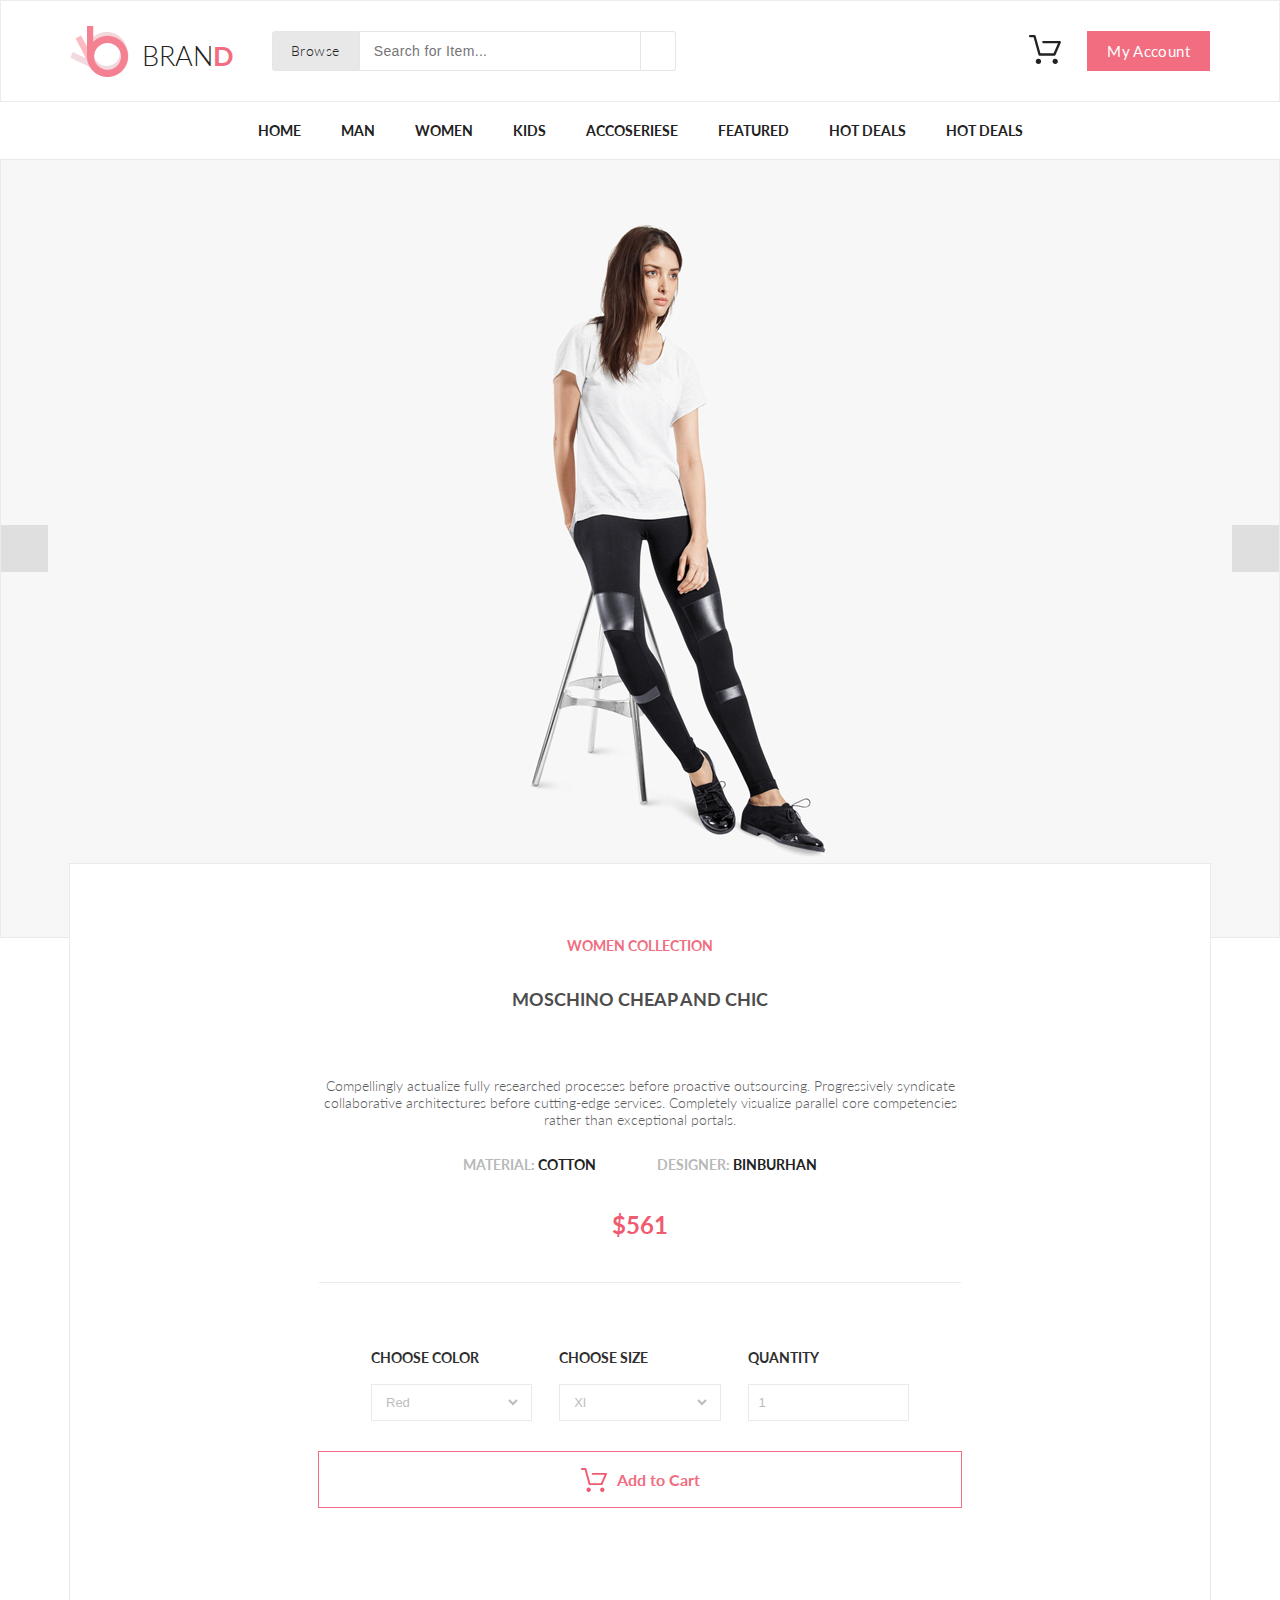
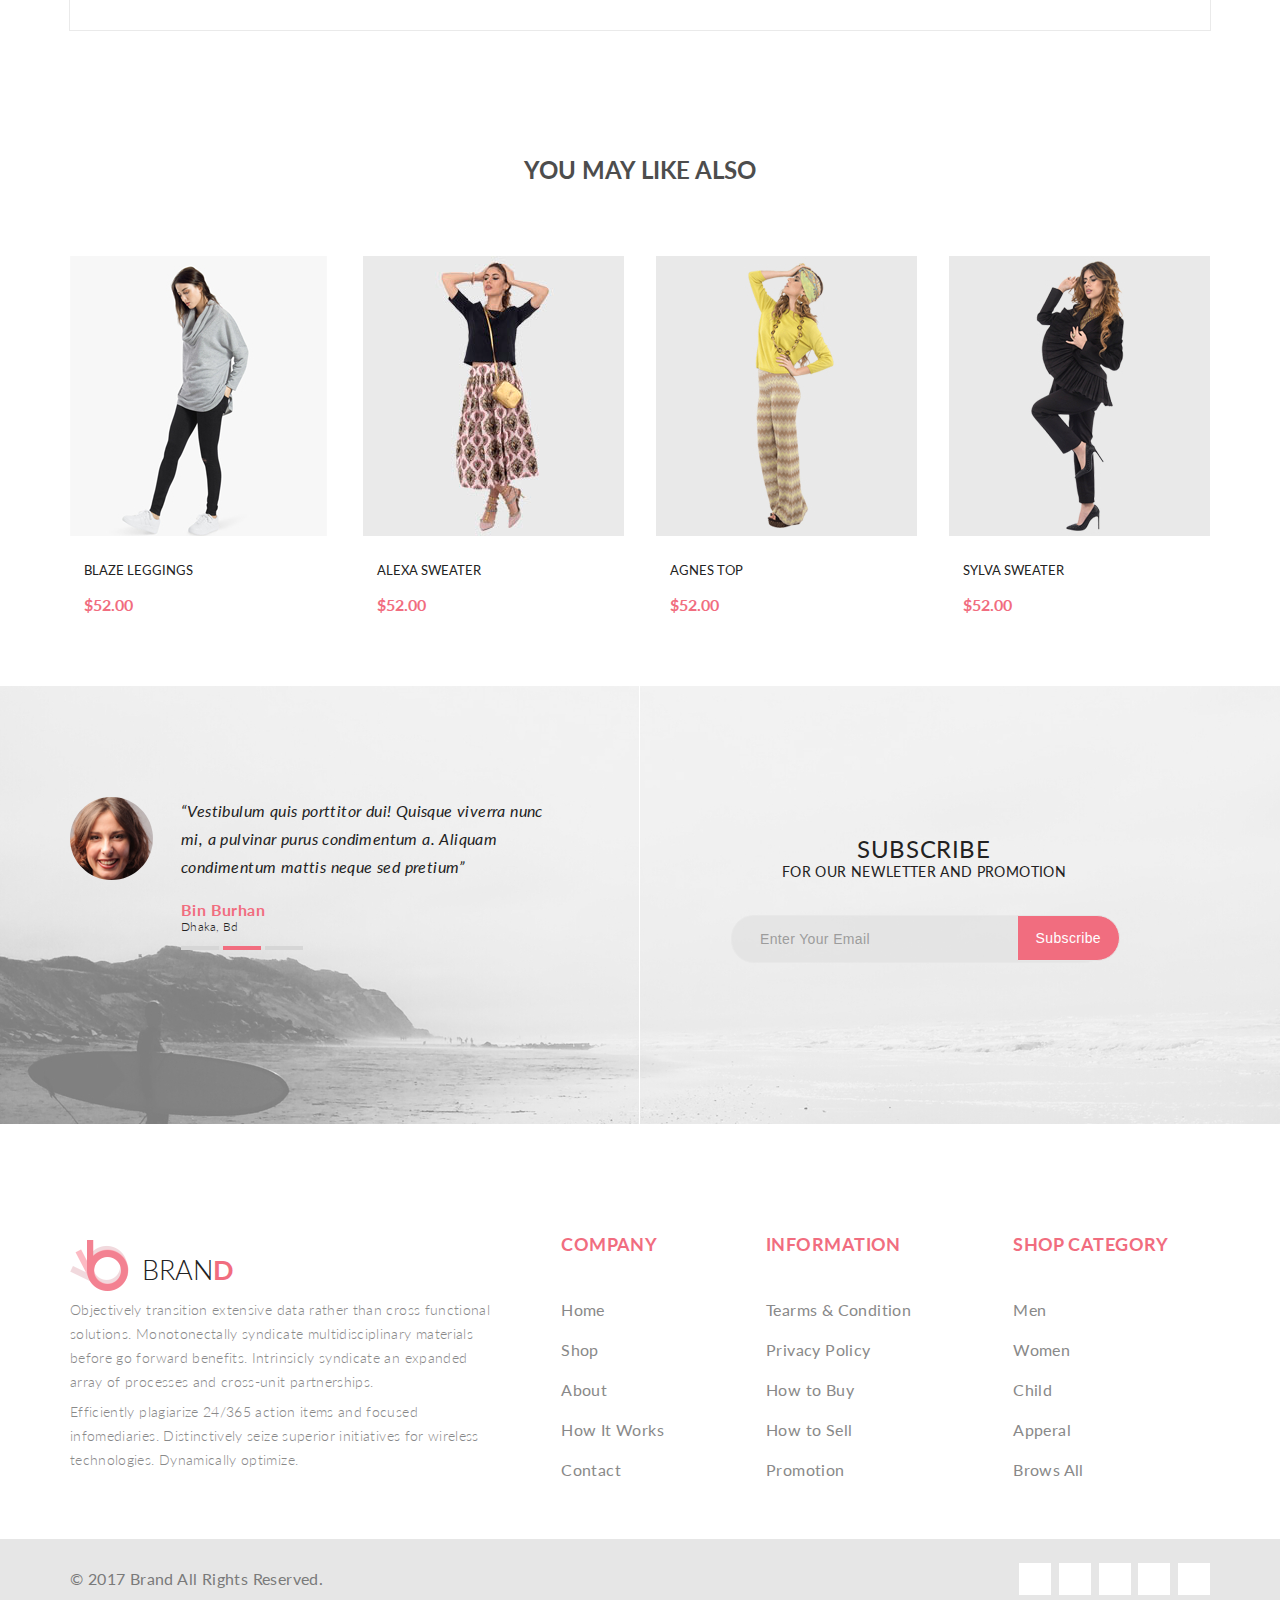
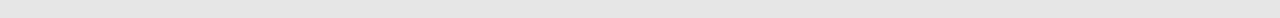
<file: SinglePage.html>
<!DOCTYPE html>
<html lang="ru">

<head>
    <meta charset="utf-8">
    <title>SinglePage</title>
    <link href="https://fonts.googleapis.com/css?family=Lato:100,300,400,500,600,700" rel="stylesheet">
    <link rel="stylesheet" href="style_sass.css">
    <link rel="stylesheet" href="https://use.fontawesome.com/releases/v5.8.1/css/all.css"
        integrity="sha384-50oBUHEmvpQ+1lW4y57PTFmhCaXp0ML5d60M1M7uH2+nqUivzIebhndOJK28anvf" crossorigin="anonymous">
</head>

<body>
    <div class="wrapper">
        <div class="top">
            <header class="header">
                <div class="container header-flex">
                    <div class="header__left">
                        <a class="logo" href="index.html"><img class="logo_img" src="img/logo.png" alt="logo">
                            <p class="brand_text">BRAN<span class="d_pink">D</span></p>
                        </a>
                        <form class="header_form" ; action="#">
                            <div class="browse">Browse <i class="fas fa-caret-down"></i></div>
                            <input class="header-left-input" type="text" placeholder="Search for Item...">
                            <button class="header-left-submit" type="submit"><i class="fas fa-search"></i></button>
                        </form>
                    </div>

                    <div class="header__right">
                        <div class="cart-linc-box">
                            <div class="drop-cart">
                                <div class="drop-cart-product">
                                    <div class="drop-cart-div-img">
                                        <a href="SinglePage.html"> <img class="drop-cart_img"
                                                src="img/product-cart2.jpg"></a>
                                    </div>
                                    <div class="drop-cart-details">
                                        <h3 class="drop-cart-h3">Rebox Zane</h3>
                                        <a href="#" class="starts"><i class="fas fa-star"></i><i
                                                class="fas fa-star"></i><i class="fas fa-star"></i><i
                                                class="fas fa-star"></i><i class="fas fa-star-half-alt"></i> </a>
                                        <p class="drop-cart-p">1 x $250</p>
                                    </div>
                                    <div class="drop-cart-action-box">
                                        <a href="#" class="drop-cart-action"><i class="fas fa-times-circle"></i></a>
                                    </div>
                                </div>
                                <div class="drop-cart-product">
                                    <div class="drop-cart-div-img">
                                        <a href="SinglePage.html"> <img class="drop-cart_img"
                                                src="img/product-cart1.jpg"></a>
                                    </div>
                                    <div class="drop-cart-details">
                                        <h3 class="drop-cart-h3">Rebox Zane</h3>
                                        <a href="#" class="starts"><i class="fas fa-star"></i><i
                                                class="fas fa-star"></i><i class="fas fa-star"></i><i
                                                class="fas fa-star"></i><i class="fas fa-star-half-alt"></i> </a>
                                        <p class="drop-cart-p">1 x $250</p>
                                    </div>
                                    <div class="drop-cart-action-box">
                                        <a href="#" class="drop-cart-action"><i class="fas fa-times-circle"></i></a>
                                    </div>
                                </div>
                                <div class="drop-cart-under">
                                    <p class="drop-cart-total">TOTAL</p>
                                    <p class="drop-cart-total">$500.00</p>
                                </div>
                                <a href="checkout.html">
                                    <div class="drop-cart-button-pinc">Checkout</div>
                                </a>
                                <a href="ShoppingCart.html">
                                    <div class="drop-cart-button">go to cart</div>
                                </a>
                            </div>
                            <a href="ShoppingCart.html" class="cart-linc"><img class="header-cart" src="img/cart.svg" ;
                                    alt="cart"> </a>
                        </div>
                        <div class="button_pinc button_up"> My Account <i class="fas fa-caret-down"></i>

                        </div>
                    </div>
                </div>
            </header>

            <nav>
                <ul class="menu">
                    <li class="menu--list"><a href="index.html" class="menu--link">Home</a></li>
                    <li class="menu--list"><a href="products.html" class="menu--link">Man</a></li>
                    <li class="menu--list"><a href="#" class="menu--link">Women</a>
                        <div class="drop">
                            <div class="drop-flex">
                                <h3 class="drop-h3">Women</h3>
                                <ul class="drop-menu">
                                    <li><a class="drop-linc" href="products.html">Dresses</a></li>
                                    <li><a class="drop-linc" href="products.html">Tops</a></li>
                                    <li><a class="drop-linc" href="products.html">Sweaters/Knits</a></li>
                                    <li><a class="drop-linc" href="products.html">Jackets/Coats</a></li>
                                    <li><a class="drop-linc" href="products.html">Blazers</a></li>
                                    <li><a class="drop-linc" href="products.html">Denim</a></li>
                                    <li><a class="drop-linc" href="products.html">Leggings/Pants</a></li>
                                    <li><a class="drop-linc" href="products.html">Skirts/Shorts</a></li>
                                    <li><a class="drop-linc" href="products.html">Accessories </a></li>
                                </ul>
                            </div>
                            <div class="drop-flex">
                                <h3 class="drop-h3">Women</h3>
                                <ul class="drop-menu">
                                    <li><a class="drop-linc" href="#">Dresses</a></li>
                                    <li><a class="drop-linc" href="#">Tops</a></li>
                                    <li><a class="drop-linc" href="#">Sweaters/Knits</a></li>
                                    <li><a class="drop-linc" href="#">Jackets/Coats</a></li>
                                    <li><a class="drop-linc" href="#">Blazers</a></li>
                                    <li><a class="drop-linc" href="#">Denim</a></li>
                                    <li><a class="drop-linc" href="#">Leggings/Pants</a></li>
                                    <li><a class="drop-linc" href="#">Skirts/Shorts</a></li>
                                    <li><a class="drop-linc" href="#">Accessories </a></li>
                                </ul>
                            </div>
                            <div class="drop-flex">
                                <h3 class="drop-h3">Women</h3>
                                <ul class="drop-menu">
                                    <li><a class="drop-linc" href="#">Dresses</a></li>
                                    <li><a class="drop-linc" href="#">Tops</a></li>
                                    <li><a class="drop-linc" href="#">Sweaters/Knits</a></li>
                                    <li><a class="drop-linc" href="#">Jackets/Coats</a></li>
                                    <li><a class="drop-linc" href="#">Blazers</a></li>
                                    <li><a class="drop-linc" href="#">Denim</a></li>
                                    <li><a class="drop-linc" href="#">Leggings/Pants</a></li>
                                    <li><a class="drop-linc" href="#">Skirts/Shorts</a></li>
                                    <li><a class="drop-linc" href="#">Accessories </a></li>
                                </ul>
                            </div>
                        </div>
                    </li>
                    <li class="menu--list"><a href="#" class="menu--link">Kids</a>
                        <div class="drop">
                            <div class="drop-flex">
                                <h3 class="drop-h3">Kids</h3>
                                <ul class="drop-menu">
                                    <li><a class="drop-linc" href="products.html">Dresses</a></li>
                                    <li><a class="drop-linc" href="products.html">Tops</a></li>
                                    <li><a class="drop-linc" href="products.html">Sweaters/Knits</a></li>
                                    <li><a class="drop-linc" href="products.html">Jackets/Coats</a></li>
                                    <li><a class="drop-linc" href="products.html">Blazers</a></li>
                                    <li><a class="drop-linc" href="products.html">Denim</a></li>
                                    <li><a class="drop-linc" href="products.html">Leggings/Pants</a></li>
                                    <li><a class="drop-linc" href="products.html">Skirts/Shorts</a></li>
                                    <li><a class="drop-linc" href="products.html">Accessories </a></li>
                                </ul>
                            </div>
                        </div>
                    </li>
                    <li class="menu--list"><a href="#" class="menu--link">Accoseriese</a></li>
                    <li class="menu--list"><a href="#" class="menu--link">Featured</a></li>
                    <li class="menu--list"><a href="#" class="menu--link">Hot Deals</a></li>
                    <li class="menu--list"><a href="#" class="menu--link">Hot Deals</a></li>
                </ul>
            </nav>
            <div class="single_img">
                <div class="single_img__go"><i class="fas fa-angle-left"></i></div>
                <img src="img/single.jpg" alt="single">
                <div class="single_img__go"><i class="fas fa-angle-right"></i></div>
            </div>

            <div class="single">
                <div class="container single_flex">

                    <div class="single_information">
                        <p class="single_information__text_big pink">WOMEN COLLECTION</p>
                        <h3 class="single_information_h3">Moschino Cheap And Chic</h3>
                        <p class="single_information__text">Compellingly actualize fully researched processes before
                            proactive
                            outsourcing. Progressively syndicate collaborative architectures before cutting-edge
                            services.
                            Completely visualize parallel core competencies rather than exceptional portals. </p>
                        <div class="single_information__text_box">
                            <p class="single_information__text_big"><span
                                    class="single_information__text_big_gray">MATERIAL:</span> COTTON</p>
                            <p class="single_information__text_big"><span
                                    class="single_information__text_big_gray">DESIGNER:</span> BINBURHAN</p>
                        </div>
                        <div class="single_img_price">$561</div>

                        <form action="" class="single_information_form">
                            <fieldset class="single_information_form_fieldset">
                                <label for="color" class="single_information_form_label">CHOOSE COLOR</label>
                                <div class="single_information_form_box">
                                    <select name="color" id="color" class="single_information_form_select">
                                        <option value="red">Red</option>
                                        <option value="green">Green</option>
                                        <option value="blue">Blue</option>
                                    </select>
                                </div>
                            </fieldset>
                            <fieldset class="single_information_form_fieldset">
                                <label for="size" class="single_information_form_label">CHOOSE SIZE</label>
                                <div class="single_information_form_box">
                                    <select name="size" id="size" class="single_information_form_select">
                                        <option value="xl">Xl</option>
                                        <option value="l">L</option>
                                        <option value="m">M</option>
                                    </select>
                                </div>
                            </fieldset>

                            <fieldset class="single_information_form_fieldset">
                                <label for="size" class="single_information_form_label">QUANTITY</label>
                                <div class="single_information_form_box">
                                    <input type="number" name="quantity" id="quantity" min="0" max="10" value="1"
                                        class="single_information_form_input">
                                </div>
                            </fieldset>
                        </form>
                        <div class="single_information_button"> <img src="img/cart_red.png" alt="cart"
                                class="single_information_button_cart"> Add to Cart </div>
                    </div>
                </div>
                <div class="single_container_under">
                    <p class="single_h3">you may like also</p>

                    <div class="single_products">
                        <div class="products_block">
                            <a href="SinglePage.html"> <img class="product_img" src="img/product__1.jpg"></a>
                            <div class="product-text-box">
                                <a href="#" class="product-text">
                                    BLAZE LEGGINGS
                                </a>
                                <p class="products_text_pink">$52.00</p>
                            </div>
                            <a class="product-add" href="#"><img src="img/cart_b.svg" alt="cart">Add to Cart</a>
                        </div>
                        <div class="products_block">
                            <a href="SinglePage.html"> <img class="product_img" src="img/product__2.jpg"></a>
                            <div class="product-text-box">
                                <a href="#" class="product-text">
                                    ALEXA SWEATER
                                </a>
                                <p class="products_text_pink">$52.00</p>
                            </div>
                            <a class="product-add" href="#"><img src="img/cart_b.svg" alt="cart">Add to Cart</a>
                        </div>
                        <div class="products_block">
                            <a href="SinglePage.html"> <img class="product_img" src="img/product__3.jpg"></a>
                            <div class="product-text-box">
                                <a href="#" class="product-text">
                                    AGNES TOP
                                </a>
                                <p class="products_text_pink">$52.00</p>
                            </div>
                            <a class="product-add" href="#"><img src="img/cart_b.svg" alt="cart">Add to Cart</a>
                        </div>
                        <div class="products_block">
                            <a href="SinglePage.html"> <img class="product_img" src="img/product__4.jpg"></a>
                            <div class="product-text-box">
                                <a href="#" class="product-text">
                                    SYLVA SWEATER
                                </a>
                                <p class="products_text_pink">$52.00</p>
                            </div>
                            <a class="product-add" href="#"><img src="img/cart_b.svg" alt="cart">Add to Cart</a>
                        </div>
                    </div>
                </div>
            </div>


            <div class="subscribe-box">
                <div class="subscribe">
                    <div class="container subscribe-flex">
                        <div class="subscribe-left">
                            <figure class="quote">
                                <div class="quote-img-box">
                                    <img src="img/quote.png" alt="quote" class="quote-img">
                                </div>
                                <div class="quote-next-box">
                                    <p class="quote-text">“Vestibulum quis porttitor dui! Quisque viverra nunc mi, a
                                        pulvinar
                                        purus condimentum a. Aliquam condimentum mattis neque sed pretium”</p>
                                    <p class="quote-name-pink">Bin Burhan</p>
                                    <p class="quote-name">Dhaka, Bd</p>
                                </div>

                            </figure>
                            <div class="line">
                                <a class="line-link" href="#"><img src="img/line1.svg" alt="line"></a>
                                <a class="line-link" href="#"><img src="img/line2.svg" alt="line"></a>
                                <a class="line-link" href="#"><img src="img/line1.svg" alt="line"></a>
                            </div>
                        </div>

                        <div class="subscribe-right">
                            <div class="quote-name-text">
                                <p class="quote-name-up">Subscribe</p>
                                <p class="quote-name-d">FOR OUR NEWLETTER AND PROMOTION</p>
                            </div>
                            <form class="quote-box">
                                <input id="email" class="quote-input" type="email" placeholder="Enter Your Email">
                                <button class="quote-submit" type="submit">Subscribe</button>
                            </form>
                        </div>

                    </div>
                </div>
            </div>
        </div>
        <div class="footer">
            <footer class="under">
                <div class="container under-flex">
                    <div class="under-left">
                        <a class="logo " href="#"><img class="logo_img" src="img/logo.png" alt="logo">
                            <p class="brand_text">BRAN<span class="d_pink">D</span></p>
                        </a>
                        <div class="under-text-box">
                            <p class="under-text">Objectively transition extensive data rather than cross functional
                                solutions.
                                Monotonectally syndicate multidisciplinary materials before go forward benefits.
                                Intrinsicly
                                syndicate an expanded array of processes and cross-unit partnerships.
                            </p>
                            <p class="under-text">Efficiently plagiarize 24/365 action items and focused infomediaries.
                                Distinctively seize superior initiatives for wireless technologies. Dynamically
                                optimize.
                            </p>
                        </div>
                    </div>
                    <div class="under_right">
                        <nav class="under-nav-box">
                            <h2 class="under-nav-h2 pink">COMPANY</h2>
                            <ul class="under-menu">
                                <li class="under-menu--list"><a href="#" class="under-menu--link">Home</a></li>
                                <li class="under-menu--list"><a href="#" class="under-menu--link">Shop</a></li>
                                <li class="under-menu--list"><a href="#" class="under-menu--link">About</a></li>
                                <li class="under-menu--list"><a href="#" class="under-menu--link">How It Works</a></li>
                                <li class="under-menu--list"><a href="#" class="under-menu--link">Contact</a></li>
                            </ul>
                        </nav>
                        <nav class="under-nav-box">
                            <h2 class="under-nav-h2 pink">INFORMATION</h2>
                            <ul class="under-menu">
                                <li class="under-menu--list"><a href="#" class="under-menu--link">Tearms & Condition</a>
                                </li>
                                <li class="under-menu--list"><a href="#" class="under-menu--link">Privacy Policy</a>
                                </li>
                                <li class="under-menu--list"><a href="#" class="under-menu--link">How to Buy</a></li>
                                <li class="under-menu--list"><a href="#" class="under-menu--link">How to Sell</a></li>
                                <li class="under-menu--list"><a href="#" class="under-menu--link">Promotion</a></li>
                            </ul>
                        </nav>
                        <nav class="under-nav-box">
                            <h2 class="under-nav-h2 pink">SHOP CATEGORY</h2>
                            <ul class="under-menu">
                                <li class="under-menu--list"><a href="#" class="under-menu--link">Men</a></li>
                                <li class="under-menu--list"><a href="#" class="under-menu--link">Women</a></li>
                                <li class="under-menu--list"><a href="#" class="under-menu--link">Child</a></li>
                                <li class="under-menu--list"><a href="#" class="under-menu--link">Apperal</a></li>
                                <li class="under-menu--list"><a href="#" class="under-menu--link">Brows All</a></li>
                            </ul>
                        </nav>
                    </div>
                </div>
            </footer>
            <footer class="underground">
                <div class="container underground-flex">
                    <div class="underground-left">
                        <p class="underground-text">© 2017 Brand All Rights Reserved.</p>
                    </div>
                    <div class="underground-right">
                        <a class="network" href="#"><i class="fab fa-facebook-f"></i></a>
                        <a class="network" href="#"><i class="fab fa-twitter"></i></a>
                        <a class="network" href="#"><i class="fab fa-linkedin-in"></i></a>
                        <a class="network" href="#"><i class="fab fa-pinterest-p"></i></a>
                        <a class="network" href="#"><i class="fab fa-google"></i></a>
                    </div>
                </div>
            </footer>
        </div>
    </div>
</body>


</html>
</file>
<file: style_sass.css>
@charset "UTF-8";
* {
  margin: 0;
  padding: 0;
  text-decoration: none;
  list-style-type: none;
  outline: none;
}

html, body {
  height: 100%;
}

.wrapper {
  min-height: 100%;
  display: -webkit-box;
  display: -ms-flexbox;
  display: flex;
  -webkit-box-orient: vertical;
  -webkit-box-direction: normal;
      -ms-flex-direction: column;
          flex-direction: column;
}

.top {
  -webkit-box-flex: 1;
      -ms-flex-positive: 1;
          flex-grow: 1;
}

fieldset {
  border: none;
}

.container {
  margin: 0 auto;
  width: 1140px;
}

body {
  font-family: 'Lato', sans-serif;
}

.header {
  -webkit-box-shadow: 0 0 10px rgba(0, 0, 0, 0.17);
          box-shadow: 0 0 10px rgba(0, 0, 0, 0.17);
  border: 1px solid #ececec;
  background-color: #ffffff;
  height: 100px;
}

.header-flex {
  display: -webkit-box;
  display: -ms-flexbox;
  display: flex;
  -webkit-box-pack: justify;
      -ms-flex-pack: justify;
          justify-content: space-between;
  -webkit-box-align: center;
      -ms-flex-align: center;
          align-items: center;
  height: 100%;
}

.header__left {
  display: -webkit-box;
  display: -ms-flexbox;
  display: flex;
  -webkit-box-align: center;
      -ms-flex-align: center;
          align-items: center;
}

.header__right {
  display: -webkit-box;
  display: -ms-flexbox;
  display: flex;
  -webkit-box-align: center;
      -ms-flex-align: center;
          align-items: center;
}

.header_form {
  height: 38px;
  display: -webkit-box;
  display: -ms-flexbox;
  display: flex;
  -webkit-box-align: center;
      -ms-flex-align: center;
          align-items: center;
  margin-left: 37px;
}

.header-cart {
  margin-right: 26px;
}

.header-left-input {
  height: 38px;
  width: 250px;
  color: #a4a4a4;
  font-size: 14px;
  font-weight: 300;
  letter-spacing: 0.35px;
  padding-left: 14px;
  padding-right: 51px;
  border-right-style: none;
  border-radius: 0 3px 3px 0;
  border: 1px solid #e6e6e6;
  background-color: #ffffff;
}

.header-left-submit {
  color: #a4a4a4;
  font-size: 14px;
  font-weight: 400;
  border-left-style: none;
  letter-spacing: 0.35px;
  height: 40px;
  width: 36px;
  border-radius: 0 3px 3px 0;
  border: 1px solid #e6e6e6;
  background-color: #ffffff;
  position: relative;
  right: 36px;
  -webkit-transition: 0.3s;
  transition: 0.3s;
}

.header-left-submit:hover {
  color: #ffffff;
  background-color: #cdcdcc;
  border: 1px solid #e6e6e6;
  cursor: pointer;
}

.menu {
  display: -webkit-box;
  display: -ms-flexbox;
  display: flex;
  list-style-type: none;
  -webkit-box-pack: center;
      -ms-flex-pack: center;
          justify-content: center;
  background-color: #ffffff;
}

.menu--link {
  color: #222222;
  font-size: 14px;
  font-weight: 700;
  text-transform: uppercase;
  text-decoration: none;
  padding: 20px;
  display: block;
}

.menu-nav-product {
  display: -webkit-box;
  display: -ms-flexbox;
  display: flex;
  color: #c4c4c4;
  font-size: 16px;
  font-weight: bold;
  width: 100%;
  display: flex;
  -webkit-box-pack: justify;
      -ms-flex-pack: justify;
          justify-content: space-between;
  padding-left: 15px;
  padding-right: 15px;
}

.menu--list {
  position: relative;
}

.menu--list:hover .drop {
  display: -webkit-box;
  display: -ms-flexbox;
  display: flex;
  opacity: 1;
  -webkit-transition: 3s;
  transition: 3s;
}

.browse {
  width: 85px;
  height: 38px;
  border-radius: 3px 0 0 3px;
  border: 1px solid #e6e6e6;
  background-color: #e8e8e8;
  /*background-image: linear-gradient(to bottom, #f9f9f9 0%, #f5f5f5 100%)*/
  text-align: center;
  line-height: 38px;
  color: #222222;
  font-size: 14px;
  font-weight: 300;
  letter-spacing: 0.35px;
  -webkit-transition: 0.3s;
  transition: 0.3s;
}

.browse:hover {
  background-color: #cdcdcc;
  color: #ffffff;
  border: 1px solid #cdcdcc;
  cursor: pointer;
}

.button_pinc {
  color: #ffffff;
  font-size: 15px;
  font-weight: 400;
  background-color: #f16d7f;
  text-align: center;
  border: 1px solid #f16d7f;
  -webkit-transition: 0.3s;
  transition: 0.3s;
}

.button_pinc:hover {
  color: #f16d7f;
  background-color: #ffffff;
  cursor: pointer;
}

.button_up {
  letter-spacing: 0.38px;
  line-height: 38px;
  height: 38px;
  padding-left: 19px;
  padding-right: 19px;
}

.button_under {
  letter-spacing: 0.38px;
  padding-left: 24px;
  padding-right: 24px;
  line-height: 48px;
  width: 145px;
  height: 48px;
}

.button_white {
  color: #f16d7f;
  font-size: 16px;
  font-weight: bold;
  border-radius: 3px;
  border: 1px solid #f16d7f;
  background-color: #ffffff;
  padding-left: 46px;
  padding-right: 46px;
  line-height: 42px;
  height: 42px;
  -webkit-transition: 0.3s;
  transition: 0.3s;
}

.button_white:hover {
  color: #ffffff;
  border: 1px solid #f16d7f;
  background-color: #f16d7f;
  cursor: pointer;
}

.promo-produkts {
  height: 148px;
  background-color: #f8f3f4;
  margin-bottom: 59px;
}

.promo-produkts-flex {
  height: 100%;
  display: -webkit-box;
  display: -ms-flexbox;
  display: flex;
  -webkit-box-pack: justify;
      -ms-flex-pack: justify;
          justify-content: space-between;
  -webkit-box-align: center;
      -ms-flex-align: center;
          align-items: center;
}

.promo-produkts-left {
  color: #f16d7f;
  font-size: 24px;
  font-weight: 400;
  text-transform: uppercase;
}

.promo-produkts-right {
  color: #6f6e6e;
  font-size: 14px;
  font-weight: 700;
  text-transform: uppercase;
  -webkit-transition: 0.3s;
  transition: 0.3s;
}

.promo-produkts-right:hover {
  color: #f16d7f;
}

.promo-produkts-right-pink {
  color: #f16d7f;
  font-weight: 700;
}

.promo {
  height: 613px;
  background-color: #e8e8e8;
}

.promo-container {
  background-image: url(img/brand_back.jpg);
  height: 100%;
  background-position: 0 -51px;
}

.promo--big {
  color: #222222;
  font-size: 60px;
  font-weight: 700;
  text-transform: uppercase;
  line-height: 45px;
  margin-bottom: 15px;
}

.promo--mini {
  color: #222222;
  font-size: 40px;
  font-weight: 700;
  text-transform: uppercase;
  line-height: 31px;
}

.promo--content {
  margin-top: 223px;
  float: left;
  border-left: 12px solid #f16d7f;
  padding-left: 12px;
}

.offer {
  padding-top: 113px;
  height: 529px;
  padding-bottom: 97px;
}

.offer-content {
  height: 78px;
  width: 300px;
  float: left;
  padding-top: 146px;
  padding-left: 39px;
}

.offer--text-d {
  color: #ffffff;
  font-size: 32px;
  font-weight: 400;
  text-transform: uppercase;
  letter-spacing: 0.9px;
}

.offer-container {
  height: 100%;
  background-color: #222222;
  background-image: url(img/offer.jpg);
  background-repeat: no-repeat;
  display: -webkit-box;
  display: -ms-flexbox;
  display: flex;
  -webkit-box-pack: justify;
      -ms-flex-pack: justify;
          justify-content: space-between;
}

.offer--text-up {
  color: #ffffff;
  font-size: 52px;
  font-weight: 500;
  text-transform: uppercase;
  letter-spacing: 1.5px;
}

.offer-right {
  width: 337px;
  display: -webkit-box;
  display: -ms-flexbox;
  display: flex;
  -webkit-box-orient: vertical;
  -webkit-box-direction: normal;
      -ms-flex-direction: column;
          flex-direction: column;
  -webkit-box-pack: justify;
      -ms-flex-pack: justify;
          justify-content: space-between;
  margin: 48px 0 66px 0;
}

.offer-text {
  color: #fbfbfb;
  font-size: 14px;
  font-weight: 300;
  letter-spacing: 0.35px;
  line-height: 23px;
}

.offer-h2 {
  color: #fbfbfb;
  font-size: 20px;
  font-weight: 700;
  letter-spacing: 0.5px;
}

.offer-h2-product {
  color: #fbfbfb;
  font-size: 20px;
  font-weight: 700;
  letter-spacing: 0.5px;
  padding-top: 36px;
  padding-bottom: 10px;
  -webkit-transition: 0.3s;
  transition: 0.3s;
}

.offer-h2-product:hover {
  color: #f16d7f;
}

.offer-link {
  /*background-color: $color_pink*/
  height: 40px;
}

.offer-right-list {
  height: 102px;
  width: 304px;
  display: -webkit-box;
  display: -ms-flexbox;
  display: flex;
}

.offer-list {
  height: 102px;
  padding-bottom: 45px;
}

.offer-right-text {
  padding-left: 30px;
  height: 95px;
  display: -webkit-box;
  display: -ms-flexbox;
  display: flex;
  -webkit-box-orient: vertical;
  -webkit-box-direction: normal;
      -ms-flex-direction: column;
          flex-direction: column;
  -webkit-box-pack: justify;
      -ms-flex-pack: justify;
          justify-content: space-between;
  line-height: 22px;
}

.offer-img-box {
  height: 40px;
}

.quote {
  display: -webkit-box;
  display: -ms-flexbox;
  display: flex;
  width: 497px;
  margin-top: 111px;
}

.quote-img {
  height: 83px;
  width: 83px;
}

.quote-submit {
  border-radius: 0 23px 23px 0;
  background-color: #f16d7f;
  height: 46px;
  width: 174px;
  border: 1px solid #e6e6e6;
  color: #ffffff;
  font-size: 14px;
  font-weight: 400;
  letter-spacing: 0.35px;
  position: relative;
  right: 90px;
  -webkit-transition: 0.3s;
  transition: 0.3s;
}

.quote-submit:hover {
  background-color: #ffffff;
  color: #f16d7f;
  border: 1px solid #f16d7f;
  cursor: pointer;
}

.quote-input {
  height: 46px;
  border-radius: 23px;
  background-color: #e1e1e1;
  width: 386px;
  opacity: 0.67;
  color: #222222;
  font-size: 14px;
  font-weight: 400;
  letter-spacing: 0.35px;
  border: 1px solid #e6e6e6;
  padding-left: 28px;
  padding-right: 118px;
}

.quote-text {
  color: #222222;
  font-size: 16px;
  font-style: italic;
  letter-spacing: 0.4px;
  line-height: 28px;
}

.quote-name-pink {
  color: #f16d7f;
  font-size: 16px;
  font-weight: 700;
  letter-spacing: 0.4px;
  margin-top: 19px;
}

.quote-name {
  color: #222222;
  font-size: 12px;
  font-weight: 300;
  letter-spacing: 0.3px;
}

.quote-name-up {
  color: #222222;
  font-weight: 400;
  font-size: 24px;
  letter-spacing: 0.6px;
  text-transform: uppercase;
}

.quote-name-d {
  color: #222222;
  font-size: 14px;
  font-weight: 400;
  letter-spacing: 0.35px;
  text-transform: uppercase;
}

.quote-box {
  display: -webkit-box;
  display: -ms-flexbox;
  display: flex;
  margin-top: 35px;
}

.quote-name-text {
  width: 386px;
  padding-top: 148px;
}

.quote-next-box {
  margin-left: 28px;
}

.categories {
  height: 823px;
  padding-top: 98px;
}

.categories_block {
  display: block;
  background-color: #ffffff;
  height: 50px;
  float: left;
  padding-left: 16px;
  padding-right: 16px;
  padding-top: 19px;
  padding-bottom: 19px;
}

.categories_text {
  color: #222222;
  font-size: 18px;
  font-weight: 700;
  text-transform: uppercase;
}

.categories_text_pink {
  color: #f16d7f;
  font-size: 30px;
  font-weight: 700;
  text-transform: uppercase;
  letter-spacing: 0.75px;
}

.categories-flex {
  display: -webkit-box;
  display: -ms-flexbox;
  display: flex;
  height: 100%;
  -webkit-box-orient: vertical;
  -webkit-box-direction: normal;
      -ms-flex-direction: column;
          flex-direction: column;
  -ms-flex-wrap: wrap;
      flex-wrap: wrap;
  -webkit-box-pack: justify;
      -ms-flex-pack: justify;
          justify-content: space-between;
  -ms-flex-line-pack: justify;
      align-content: space-between;
}

.categories_1 {
  background-image: url(img/categories1.png);
  height: 516px;
  width: 560px;
  padding-top: 26px;
  -webkit-transition: 0.3s;
  transition: 0.3s;
}

.categories_1:hover {
  -webkit-filter: brightness(85%);
          filter: brightness(85%);
}

.categories_2 {
  background-image: url(img/categories2.png);
  background-repeat: no-repeat;
  background-color: #dadad2;
  background-position-x: 149px;
  height: 235px;
  width: 560px;
  padding-top: 26px;
  -webkit-transition: 0.3s;
  transition: 0.3s;
}

.categories_2:hover {
  -webkit-filter: brightness(85%);
          filter: brightness(85%);
}

.categories_3 {
  background-image: url(img/categories3.png);
  height: 235px;
  width: 560px;
  padding-top: 26px;
  -webkit-transition: 0.3s;
  transition: 0.3s;
}

.categories_3:hover {
  -webkit-filter: brightness(85%);
          filter: brightness(85%);
}

.categories_4 {
  background-image: url(img/categories4.png);
  height: 516px;
  width: 560px;
  padding-top: 26px;
  -webkit-transition: 0.3s;
  transition: 0.3s;
}

.categories_4:hover {
  -webkit-filter: brightness(85%);
          filter: brightness(85%);
}

.services {
  background-color: #222222;
  height: 252px;
  padding-top: 89px;
}

.services-flex {
  display: -webkit-box;
  display: -ms-flexbox;
  display: flex;
  -webkit-box-pack: justify;
      -ms-flex-pack: justify;
          justify-content: space-between;
}

.head_products {
  padding-top: 100px;
}

.head_products_text_max {
  color: #222222;
  font-size: 30px;
  font-weight: 700;
  letter-spacing: 0.75px;
  text-align: center;
}

.head_products_text_min {
  color: #9f9f9f;
  font-size: 14px;
  font-weight: 400;
  letter-spacing: 0.35px;
  text-align: center;
}

.products {
  padding-top: 60px;
}

.products_text_pink {
  color: #f16d7f;
  font-size: 16px;
  font-weight: 700;
  text-transform: uppercase;
  padding-top: 17px;
}

.products-flex {
  height: 100%;
  display: -webkit-box;
  display: -ms-flexbox;
  display: flex;
  -ms-flex-wrap: wrap;
      flex-wrap: wrap;
  -webkit-box-pack: justify;
      -ms-flex-pack: justify;
          justify-content: space-between;
  -ms-flex-line-pack: justify;
      align-content: space-between;
}

.products_block {
  /*height: 342px*/
  width: 261px;
  text-decoration: none;
  position: relative;
  margin-bottom: 39px;
  -webkit-transition: 0.3s;
  transition: 0.3s;
}

.products_block:hover .product-add {
  visibility: visible;
}

.products_block:hover .product_img {
  -webkit-filter: brightness(40%);
          filter: brightness(40%);
}

.products_block:hover {
  -webkit-box-shadow: 0 5px 8px rgba(0, 0, 0, 0.16);
          box-shadow: 0 5px 8px rgba(0, 0, 0, 0.16);
  background-color: #ffffff;
  -webkit-transform: scale(1.05);
          transform: scale(1.05);
}

.hide {
  display: none;
  width: 100%;
  /* оформляем текст label */
  /* вид текста label при активном переключателе */
  /* когда чекбокс активен показываем блоки с содержанием  */
}

.hide + label ~ div {
  display: none;
}

.hide + label {
  cursor: pointer;
  color: #6f6e6e;
  font-size: 14px;
  font-weight: 700;
  text-transform: uppercase;
  -webkit-transition: 0.3s;
  transition: 0.3s;
}

.hide + label:hover {
  color: #f16d7f;
}

.hide:checked + label {
  color: #f16d7f;
  font-size: 14px;
  font-weight: 700;
  text-transform: uppercase;
  margin-bottom: 0px;
}

.hide:checked + label + div {
  display: block;
}

.hide-sidebar {
  border-left: 5px solid #f16d7f;
  border-bottom: 1px solid #ebebeb;
  height: 27px;
  padding-top: 10px;
  padding-left: 11px;
  display: -webkit-box;
  display: -ms-flexbox;
  display: flex;
  -webkit-box-pack: justify;
      -ms-flex-pack: justify;
          justify-content: space-between;
  margin-bottom: 18px;
}

.single_container_under {
  width: 537px;
  margin: 0 auto;
  width: 1140px;
}

.single_box {
  width: 642px;
}

.single_h3 {
  color: #4d4d4d;
  font-size: 24px;
  font-weight: 700;
  text-transform: uppercase;
  padding-bottom: 72px;
  text-align: center;
  padding-top: 49px;
}

.single_products {
  display: -webkit-box;
  display: -ms-flexbox;
  display: flex;
  -webkit-box-pack: justify;
      -ms-flex-pack: justify;
          justify-content: space-between;
  width: 100%;
  padding-bottom: 33px;
}

.single_img {
  height: 777px;
  border: 1px solid #eaeaea;
  background-color: #f7f7f7;
  display: -webkit-box;
  display: -ms-flexbox;
  display: flex;
  -webkit-box-pack: justify;
      -ms-flex-pack: justify;
          justify-content: space-between;
  -webkit-box-align: center;
      -ms-flex-align: center;
          align-items: center;
}

.single_img__go {
  background-color: #dfdfdf;
  height: 47px;
  width: 47px;
  color: #ffffff;
  display: -webkit-box;
  display: -ms-flexbox;
  display: flex;
  font-size: 22px;
  font-weight: 400;
  cursor: pointer;
  -webkit-box-pack: center;
      -ms-flex-pack: center;
          justify-content: center;
  -webkit-box-align: center;
      -ms-flex-align: center;
          align-items: center;
  -webkit-transition: 0.3s;
  transition: 0.3s;
}

.single_img__go:hover {
  color: #dfdfdf;
  background-color: #ffffff;
}

.single_img_price {
  color: #ef5b70;
  font-size: 24px;
  font-weight: 700;
  width: 100%;
  text-align: center;
  border-bottom: 1px solid #eaeaea;
  padding-bottom: 43px;
  padding-top: 37px;
}

.single_information {
  display: -webkit-box;
  display: -ms-flexbox;
  display: flex;
  -webkit-box-orient: vertical;
  -webkit-box-direction: normal;
      -ms-flex-direction: column;
          flex-direction: column;
  -webkit-box-align: center;
      -ms-flex-align: center;
          align-items: center;
  width: 642px;
  padding-top: 73px;
}

.single_information_form {
  display: -webkit-box;
  display: -ms-flexbox;
  display: flex;
  -webkit-box-orient: horizontal;
  -webkit-box-direction: normal;
      -ms-flex-flow: row wrap;
          flex-flow: row wrap;
  -webkit-box-pack: justify;
      -ms-flex-pack: justify;
          justify-content: space-between;
  -webkit-box-align: center;
      -ms-flex-align: center;
          align-items: center;
  width: 538px;
  padding-top: 63px;
}

.single_information_form_fieldset {
  display: -webkit-box;
  display: -ms-flexbox;
  display: flex;
  -webkit-box-orient: vertical;
  -webkit-box-direction: normal;
      -ms-flex-direction: column;
          flex-direction: column;
  width: 30%;
}

.single_information_form_label {
  color: #2f2f2f;
  font-size: 14px;
  font-weight: 700;
  line-height: 24px;
}

.single_information_form_box {
  background-color: #ffffff;
  height: 35px;
  border: 1px solid #eaeaea;
  margin-top: 14px;
  display: -webkit-box;
  display: -ms-flexbox;
  display: flex;
  -webkit-box-pack: center;
      -ms-flex-pack: center;
          justify-content: center;
  -webkit-box-align: center;
      -ms-flex-align: center;
          align-items: center;
}

.single_information_form_select {
  color: #bcbcbc;
  font-size: 13px;
  font-weight: 400;
  width: 144px;
  padding-right: 5px;
  background-color: #ffffff;
  border: none;
  background-color: #ffffff;
  min-width: 60px;
  width: 90%;
  margin: 10px;
}

.single_information_form_input {
  color: #bcbcbc;
  font-size: 13px;
  font-weight: 400;
  width: 144px;
  padding-right: 5px;
  background-color: #ffffff;
  border: none;
  background-color: #ffffff;
  min-width: 60px;
  width: 85%;
  margin: 10px;
}

.single_information_button {
  border: 1px solid #f16d7f;
  background-color: #ffffff;
  color: #f16d7f;
  font-size: 16px;
  font-weight: 700;
  width: 100%;
  line-height: 55px;
  text-align: center;
  margin-bottom: 122px;
  margin-top: 30px;
  -webkit-transition: 0.3s;
  transition: 0.3s;
  display: -webkit-box;
  display: -ms-flexbox;
  display: flex;
  -webkit-box-pack: center;
      -ms-flex-pack: center;
          justify-content: center;
  -webkit-box-align: center;
      -ms-flex-align: center;
          align-items: center;
  cursor: pointer;
}

.single_information_button:hover {
  border: 1px solid #ef5b70;
  background-color: #f16d7f;
  color: #ffffff;
}

.single_information_button:hover .single_information_button_cart {
  -webkit-filter: brightness(10);
          filter: brightness(10);
}

.single_information_button_cart {
  padding-right: 10px;
}

.single_information_h3 {
  color: #4d4d4d;
  font-size: 18px;
  font-weight: 700;
  text-transform: uppercase;
  padding-top: 34px;
  padding-bottom: 67px;
}

.single_information__text {
  text-align: center;
  color: #5e5e5e;
  font-size: 14px;
  font-weight: 300;
  padding-bottom: 28px;
}

.single_information__text_box {
  display: -webkit-box;
  display: -ms-flexbox;
  display: flex;
  -webkit-box-pack: justify;
      -ms-flex-pack: justify;
          justify-content: space-between;
  width: 55%;
}

.single_information_box_under {
  width: 100%;
  display: -webkit-box;
  display: -ms-flexbox;
  display: flex;
  -webkit-box-orient: vertical;
  -webkit-box-direction: normal;
      -ms-flex-direction: column;
          flex-direction: column;
  -webkit-box-align: center;
      -ms-flex-align: center;
          align-items: center;
}

.single_information__text_big {
  font-size: 14px;
  font-weight: 700;
  text-transform: uppercase;
  color: #222222;
}

.single_information__text_big_gray {
  color: #b9b9b9;
}

.single_flex {
  display: -webkit-box;
  display: -ms-flexbox;
  display: flex;
  -webkit-box-orient: vertical;
  -webkit-box-direction: normal;
      -ms-flex-direction: column;
          flex-direction: column;
  -webkit-box-align: center;
      -ms-flex-align: center;
          align-items: center;
  border: 1px solid #eaeaea;
  background-color: #ffffff;
  position: relative;
  top: -75px;
}

.subscribe {
  height: 100%;
  background-image: url(img/subscribe.jpg);
  background-position: center;
  background-repeat: no-repeat;
  background-color: #f2f2f2;
}

.subscribe-box {
  height: 438px;
}

.subscribe-flex {
  -webkit-box-pack: justify;
      -ms-flex-pack: justify;
          justify-content: space-between;
  -webkit-box-align: center;
      -ms-flex-align: center;
          align-items: center;
  display: -webkit-box;
  display: -ms-flexbox;
  display: flex;
  height: 100%;
}

.subscribe-right {
  text-align: center;
  height: 100%;
  width: 479px;
  padding-left: 91px;
  border-left: 1px solid #ffffff;
}

.subscribe-left {
  height: 100%;
}

.under {
  padding-top: 109px;
}

.under-nav-h2 {
  font-size: 18px;
  font-weight: 700;
  text-transform: uppercase;
  letter-spacing: 0.45px;
}

.under-menu--link {
  color: #898989;
  font-size: 16px;
  font-weight: 400;
  letter-spacing: 0.4px;
  -webkit-transition: 0.3s;
  transition: 0.3s;
}

.under-menu--link:hover {
  color: #f16d7f;
}

.under-menu {
  padding-top: 45px;
  display: -webkit-box;
  display: -ms-flexbox;
  display: flex;
  -webkit-box-pack: justify;
      -ms-flex-pack: justify;
          justify-content: space-between;
  -webkit-box-orient: vertical;
  -webkit-box-direction: normal;
      -ms-flex-direction: column;
          flex-direction: column;
  height: 179px;
}

.under-text {
  color: #898989;
  font-size: 14px;
  font-weight: 300;
  letter-spacing: 0.35px;
}

.under-text-box {
  display: -webkit-box;
  display: -ms-flexbox;
  display: flex;
  -ms-flex-wrap: wrap;
      flex-wrap: wrap;
  line-height: 24px;
}

.under_right {
  display: -webkit-box;
  display: -ms-flexbox;
  display: flex;
  -webkit-box-pack: justify;
      -ms-flex-pack: justify;
          justify-content: space-between;
  width: 608px;
  padding-right: 42px;
  padding-left: 64px;
}

.under-flex {
  display: -webkit-box;
  display: -ms-flexbox;
  display: flex;
}

.under-left {
  display: -webkit-box;
  display: -ms-flexbox;
  display: flex;
  width: 428px;
  -ms-flex-wrap: wrap;
      flex-wrap: wrap;
}

.under_catalog {
  height: 44px;
  padding-top: 43px;
  padding-bottom: 110px;
  display: -webkit-box;
  display: -ms-flexbox;
  display: flex;
  -webkit-box-align: center;
      -ms-flex-align: center;
          align-items: center;
  -webkit-box-pack: justify;
      -ms-flex-pack: justify;
          justify-content: space-between;
}

.underground {
  background-color: #e6e6e6;
  height: 79px;
  margin-top: 60px;
}

.underground-flex {
  display: -webkit-box;
  display: -ms-flexbox;
  display: flex;
  -webkit-box-pack: justify;
      -ms-flex-pack: justify;
          justify-content: space-between;
  -webkit-box-align: center;
      -ms-flex-align: center;
          align-items: center;
  height: 100%;
}

.underground-text {
  color: #7a7a7a;
  font-size: 16px;
  font-weight: 400;
  letter-spacing: 0.4px;
}

.underground-right {
  width: 191px;
  height: 32px;
  display: -webkit-box;
  display: -ms-flexbox;
  display: flex;
  -webkit-box-pack: justify;
      -ms-flex-pack: justify;
          justify-content: space-between;
}

.drop {
  border-radius: 5px;
  background-color: #ffffff;
  padding: 12px 20px 20px;
  border: 1px solid #ebebeb;
  display: none;
  opacity: 0;
  position: absolute;
  top: 48px;
  left: -5px;
  -webkit-transition: 3s;
  transition: 3s;
}

.drop::before {
  content: "";
  width: 13px;
  height: 13px;
  background-color: #ffffff;
  position: absolute;
  top: -6px;
  left: 48px;
  -webkit-transform: rotate(45deg);
          transform: rotate(45deg);
  border-left: 1px solid #ebebeb;
  border-top: 1px solid #ebebeb;
}

.drop-linc {
  color: #646464;
  font-size: 14px;
  font-weight: 400;
  letter-spacing: 0.35px;
  line-height: 28px;
  -webkit-transition: 0.3s;
  transition: 0.3s;
}

.drop-linc:hover {
  color: #f16d7f;
}

.drop-h3 {
  border-bottom: 1px solid #e8e8e8;
  color: #232323;
  font-size: 14px;
  font-weight: 400;
  text-transform: uppercase;
  letter-spacing: 0.35px;
  padding-bottom: 8px;
  margin-bottom: 8px;
  padding-top: 8px;
}

.drop-flex {
  width: 235px;
  margin-right: 34px;
}

.drop-flex:last-of-type {
  margin-right: 0px;
}

.drop-cart {
  border-radius: 5px;
  background-color: #ffffff;
  padding: 12px 20px 20px;
  border: 1px solid #ebebeb;
  display: none;
  top: 60px;
  left: -35px;
  position: absolute;
  z-index: 10;
  width: 235px;
  padding: 0px 20px 20px 20px;
}

.drop-cart::before {
  content: "";
  width: 13px;
  height: 13px;
  background-color: #ffffff;
  position: absolute;
  top: -6px;
  left: 48px;
  -webkit-transform: rotate(45deg);
          transform: rotate(45deg);
  border-left: 1px solid #ebebeb;
  border-top: 1px solid #ebebeb;
}

.drop-cart-product {
  display: -webkit-box;
  display: -ms-flexbox;
  display: flex;
  border-bottom: 1px solid #ededed;
  padding-bottom: 15px;
  padding-top: 20px;
}

.drop-cart-h3 {
  color: #222222;
  font-size: 12px;
  font-weight: 700;
  text-transform: uppercase;
}

.drop-cart-p {
  color: #f16d7f;
  font-size: 12px;
  font-weight: 400;
  text-transform: uppercase;
  font-size: 10px;
}

.drop-cart-action {
  color: #c0c0c0;
  font-size: 16px;
  font-weight: 400;
  text-transform: uppercase;
  -webkit-transition: 0.3s;
  transition: 0.3s;
}

.drop-cart-action:hover {
  color: #f16d7f;
}

.drop-cart-details {
  margin-left: 14px;
  margin-right: 55px;
}

.drop-cart-action-box {
  display: -webkit-box;
  display: -ms-flexbox;
  display: flex;
  -webkit-box-orient: vertical;
  -webkit-box-direction: normal;
      -ms-flex-direction: column;
          flex-direction: column;
  -webkit-box-pack: center;
      -ms-flex-pack: center;
          justify-content: center;
}

.drop-cart-total {
  color: #222222;
  font-size: 16px;
  font-weight: 700;
  text-transform: uppercase;
}

.drop-cart-under {
  display: -webkit-box;
  display: -ms-flexbox;
  display: flex;
  -webkit-box-pack: justify;
      -ms-flex-pack: justify;
          justify-content: space-between;
  padding-top: 20px;
  padding-bottom: 32px;
}

.drop-cart-button {
  margin-top: 11px;
  border: 1px solid #eaeaea;
  background-color: #ffffff;
  color: #4a4a4a;
  font-size: 14px;
  font-weight: 700;
  text-transform: uppercase;
  text-align: center;
  padding-top: 17px;
  padding-bottom: 17px;
  -webkit-transition: 0.3s;
  transition: 0.3s;
}

.drop-cart-button:hover {
  border: 1px solid #4a4a4a;
  background-color: #4a4a4a;
  color: #ffffff;
  cursor: pointer;
}

.drop-cart-button-pinc {
  border: 1px solid #f16d7f;
  background-color: #ffffff;
  color: #f16d7f;
  font-size: 14px;
  font-weight: 700;
  text-transform: uppercase;
  text-align: center;
  padding-top: 17px;
  padding-bottom: 17px;
  -webkit-transition: 0.3s;
  transition: 0.3s;
}

.drop-cart-button-pinc:hover {
  background-color: #f16d7f;
  color: #ffffff;
  cursor: pointer;
}

.drop-cart-div-img {
  -webkit-transition: 0.3s;
  transition: 0.3s;
}

.drop-cart-div-img {
  -webkit-transition: 0.3s;
  transition: 0.3s;
}

.drop-cart-div-img:hover {
  -webkit-box-shadow: 0 5px 8px rgba(0, 0, 0, 0.16);
          box-shadow: 0 5px 8px rgba(0, 0, 0, 0.16);
  -webkit-transform: scale(1.05);
          transform: scale(1.05);
}

.sort-box {
  width: 846px;
  background-color: #f3f3f3;
  display: -webkit-box;
  display: -ms-flexbox;
  display: flex;
  padding-left: 9px;
  height: 50px;
  -webkit-box-align: center;
      -ms-flex-align: center;
          align-items: center;
  margin-top: 22px;
}

.sort-select {
  border-radius: 0;
  border: none;
  background-color: #ffffff;
  min-width: 60px;
  color: #6f6e6e;
  font-size: 14px;
  font-weight: 400;
  height: 30px;
  padding-left: 20px;
  padding-right: 20px;
}

.sort-name {
  color: #6f6e6e;
  font-size: 14px;
  font-weight: 400;
  border: 1px solid #ebebeb;
  background-color: #ffffff;
  display: -webkit-box;
  display: -ms-flexbox;
  display: flex;
  -webkit-box-align: center;
      -ms-flex-align: center;
          align-items: center;
  height: 30px;
  padding-left: 10px;
  padding-right: 10px;
}

.sort-box-select {
  background-color: #ffffff;
  height: 30px;
  border: 1px solid #ebebeb;
  margin-right: 12px;
}

.under_products {
  height: 48px;
  padding-top: 79px;
  display: -webkit-box;
  display: -ms-flexbox;
  display: flex;
  -webkit-box-align: center;
      -ms-flex-align: center;
          align-items: center;
  -webkit-box-pack: center;
      -ms-flex-pack: center;
          justify-content: center;
}

.under_products-cart {
  display: -webkit-box;
  display: -ms-flexbox;
  display: flex;
  -webkit-box-pack: justify;
      -ms-flex-pack: justify;
          justify-content: space-between;
  padding-bottom: 63px;
}

.under_products-cart-button {
  padding-left: 38px;
  padding-right: 38px;
  padding-top: 19px;
  padding-bottom: 19px;
  border: 1px solid #eaeaea;
  background-color: #ffffff;
  color: #4a4a4a;
  font-size: 14px;
  font-weight: 700;
  text-transform: uppercase;
  -webkit-transition: 0.3s;
  transition: 0.3s;
}

.under_products-cart-button:hover {
  background-color: #4a4a4a;
  color: #ffffff;
  cursor: pointer;
}

.network {
  background-color: #ffffff;
  height: 32px;
  width: 32px;
  color: #b2b2b2;
  font-size: 16px;
  font-weight: 400;
  letter-spacing: 0.4px;
  text-align: center;
  -webkit-transition: 0.3s;
  transition: 0.3s;
}

.network:hover {
  background-color: #f16d7f;
  color: #f7f7f8;
  font-size: 16px;
  font-weight: 400;
  letter-spacing: 0.4px;
  cursor: pointer;
}

.filter {
  width: 263px;
}

.filter_top {
  width: 848px;
  display: -webkit-box;
  display: -ms-flexbox;
  display: flex;
  -webkit-box-pack: justify;
      -ms-flex-pack: justify;
          justify-content: space-between;
  -ms-flex-wrap: wrap;
      flex-wrap: wrap;
  margin-bottom: 58px;
}

.filter-h {
  color: #6f6e6e;
  font-size: 14px;
  font-weight: 700;
  text-transform: uppercase;
  margin-bottom: 14px;
}

.sidebar {
  width: 243px;
}

.sidebar-li {
  color: #6f6e6e;
  font-size: 14px;
  font-weight: 400;
  padding-top: 15px;
  padding-left: 18px;
}

.sidebar-link {
  color: #6f6e6e;
  font-size: 14px;
  font-weight: 400;
  list-style-type: none;
  -webkit-transition: 0.3s;
  transition: 0.3s;
}

.sidebar-link:hover {
  color: #f16d7f;
}

.sidebar__box {
  margin-bottom: 18px;
}

.catalog-flex {
  display: -webkit-box;
  display: -ms-flexbox;
  display: flex;
  -webkit-box-pack: justify;
      -ms-flex-pack: justify;
          justify-content: space-between;
}

.catalog-box {
  display: -webkit-box;
  display: -ms-flexbox;
  display: flex;
  -ms-flex-wrap: wrap;
      flex-wrap: wrap;
  -webkit-box-pack: justify;
      -ms-flex-pack: justify;
          justify-content: space-between;
  width: 848px;
}

.trending-linc {
  color: #6f6e6e;
  font-size: 14px;
  font-weight: 400;
  -webkit-transition: 0.3s;
  transition: 0.3s;
}

.trending-linc:hover {
  color: #f16d7f;
}

.trending-text {
  font-size: 14px;
  font-weight: 400;
  color: #dfdfdf;
}

.trending-flex {
  display: -webkit-box;
  display: -ms-flexbox;
  display: flex;
  -webkit-box-pack: justify;
      -ms-flex-pack: justify;
          justify-content: space-between;
  padding-right: 85px;
  padding-bottom: 12px;
}

.products-cart-box {
  display: -webkit-box;
  display: -ms-flexbox;
  display: flex;
  -webkit-box-pack: justify;
      -ms-flex-pack: justify;
          justify-content: space-between;
  -webkit-box-align: center;
      -ms-flex-align: center;
          align-items: center;
  border-bottom: 1px solid #eaeaea;
  height: 164px;
}

.products-cart-box:last-of-type {
  margin-bottom: 44px;
}

.products-cart-head {
  display: -webkit-box;
  display: -ms-flexbox;
  display: flex;
  -webkit-box-pack: justify;
      -ms-flex-pack: justify;
          justify-content: space-between;
  padding-bottom: 20px;
  border-bottom: 1px solid #eaeaea;
}

.products-cart-h2 {
  color: #222222;
  font-size: 13px;
  font-weight: 700;
  text-transform: uppercase;
  letter-spacing: -0.2px;
  width: 130px;
}

.products-cart-h3 {
  color: #222222;
  font-size: 13px;
  font-weight: 400;
  text-transform: uppercase;
  padding-bottom: 38px;
  padding-top: 13px;
  -webkit-transition: 0.3s;
  transition: 0.3s;
}

.products-cart-h3:hover {
  color: #f16d7f;
}

.products-cart-ph {
  color: #222222;
  font-size: 13px;
  font-weight: 300;
  line-height: 20px;
}

.products-cart-p {
  color: #575757;
  font-size: 13px;
  font-weight: 300;
  line-height: 20px;
}

.products-cart-price {
  color: #656565;
  font-size: 13px;
  font-weight: 400;
}

.products-cart-shipping {
  color: #656565;
  font-size: 13px;
  font-weight: 400;
  text-transform: uppercase;
}

.products-cart-subtotal {
  color: #656565;
  font-size: 13px;
  font-weight: 400;
}

.products-cart-action {
  color: #c0c0c0;
  font-size: 16px;
  font-weight: 400;
  text-transform: uppercase;
  -webkit-transition: 0.3s;
  transition: 0.3s;
}

.products-cart-action:hover {
  color: #f16d7f;
}

.products-cart-left {
  display: -webkit-box;
  display: -ms-flexbox;
  display: flex;
}

.products-cart-right {
  display: -webkit-box;
  display: -ms-flexbox;
  display: flex;
  -webkit-box-pack: justify;
      -ms-flex-pack: justify;
          justify-content: space-between;
  text-align: center;
}

.products-cart-details {
  padding-left: 21px;
}

.products-cart-width {
  width: 145px;
}

.products-cart-quantity-border {
  border: 1px solid #eaeaea;
  background-color: #ffffff;
  color: #656565;
  font-size: 13px;
  font-weight: 400;
  padding: 9px;
  text-align: center;
}

.products-cart_img {
  -webkit-transition: 0.3s;
  transition: 0.3s;
}

.products-cart_img:hover {
  -webkit-box-shadow: 0 5px 8px rgba(0, 0, 0, 0.16);
          box-shadow: 0 5px 8px rgba(0, 0, 0, 0.16);
  -webkit-transform: scale(1.05);
          transform: scale(1.05);
}

.nav-product {
  margin-left: 287px;
  width: 261px;
  border-radius: 3px;
  border: 1px solid #ebebeb;
  background-color: #ffffff;
  height: 100%;
  display: -webkit-box;
  display: -ms-flexbox;
  display: flex;
  -webkit-box-align: center;
      -ms-flex-align: center;
          align-items: center;
}

.nav-number {
  color: #c4c4c4;
  font-size: 16px;
  font-weight: bold;
  -webkit-transition: 0.3s;
  transition: 0.3s;
}

.nav-number:hover {
  color: #f16d7f;
}

.checkout {
  margin-bottom: 79px;
}

.checkout-p {
  margin-top: 28px;
}

.checkout-flex {
  display: -webkit-box;
  display: -ms-flexbox;
  display: flex;
  -webkit-box-pack: justify;
      -ms-flex-pack: justify;
          justify-content: space-between;
}

.checkout-h3 {
  color: #222222;
  font-size: 16px;
  font-weight: 700;
  text-transform: uppercase;
}

.checkout-select {
  border-radius: 0;
  border: none;
  background-color: #ffffff;
  min-width: 60px;
  color: #6f6e6e;
  font-size: 14px;
  font-weight: 400;
  width: 95%;
  margin: 10px;
}

.checkout-select-box {
  background-color: #ffffff;
  height: 45px;
  border: 1px solid #eaeaea;
  margin-top: 24px;
  display: -webkit-box;
  display: -ms-flexbox;
  display: flex;
}

.checkout-input {
  border: 1px solid #eaeaea;
  background-color: #ffffff;
  height: 45px;
  margin-top: 20px;
  padding-left: 17px;
  padding-right: 17px;
}

.checkout-button {
  padding-left: px;
  padding-right: 14px;
  padding-top: 12px;
  padding-bottom: 12px;
  border: 1px solid #eaeaea;
  background-color: #ffffff;
  color: #4a4a4a;
  font-size: 11px;
  font-weight: 700;
  text-transform: uppercase;
  text-align: center;
  margin-top: 24px;
  max-width: 118px;
  -webkit-transition: 0.3s;
  transition: 0.3s;
}

.checkout-button:hover {
  background-color: #4a4a4a;
  color: #ffffff;
  cursor: pointer;
}

.sending {
  background-color: #f5f3f3;
  display: -webkit-box;
  display: -ms-flexbox;
  display: flex;
  -webkit-box-orient: vertical;
  -webkit-box-direction: normal;
      -ms-flex-direction: column;
          flex-direction: column;
  -webkit-box-flex: 1;
      -ms-flex-positive: 1;
          flex-grow: 1;
  -webkit-box-align: end;
      -ms-flex-align: end;
          align-items: flex-end;
  -ms-flex: 1 1 0px;
      flex: 1 1 0;
  width: 0;
  -webkit-box-pack: justify;
      -ms-flex-pack: justify;
          justify-content: space-between;
}

.sending-button {
  color: #ffffff;
  font-size: 16px;
  font-weight: 700;
  text-transform: uppercase;
  background-color: #f16d7f;
  text-align: center;
  border: 1px solid #f16d7f;
  padding: 19px 42px 19px 42px;
  margin-bottom: 42px;
  -webkit-transition: 0.3s;
  transition: 0.3s;
}

.sending-button:hover {
  color: #f16d7f;
  background-color: #ffffff;
  cursor: pointer;
}

.sending-subtotal-text {
  color: #4a4a4a;
  font-size: 11px;
  font-weight: 400;
  text-transform: uppercase;
}

.sending-grand-text {
  color: #222222;
  font-size: 16px;
  font-weight: 700;
  text-transform: uppercase;
  padding-top: 14px;
}

.sending-grand-price {
  font-size: 16px;
  font-weight: 700;
  text-transform: uppercase;
  color: #f16d7f;
}

.sending-box {
  background-color: #f5f3f3;
  display: -webkit-box;
  display: -ms-flexbox;
  display: flex;
  -webkit-box-orient: vertical;
  -webkit-box-direction: normal;
      -ms-flex-direction: column;
          flex-direction: column;
  -webkit-box-flex: 1;
      -ms-flex-positive: 1;
          flex-grow: 1;
  -webkit-box-align: end;
      -ms-flex-align: end;
          align-items: flex-end;
  -ms-flex: 1 1 0px;
      flex: 1 1 0;
  margin-right: 43px;
  -webkit-box-pack: justify;
      -ms-flex-pack: justify;
          justify-content: space-between;
}

.check_box {
  display: -webkit-box;
  display: -ms-flexbox;
  display: flex;
  -webkit-box-pack: justify;
      -ms-flex-pack: justify;
          justify-content: space-between;
  margin-left: 34px;
  padding-top: 33px;
  padding-bottom: 33px;
}

.check__button {
  color: #4a4a4a;
  font-size: 14px;
  font-weight: 700;
  text-transform: uppercase;
  border: 1px solid #eaeaea;
  background-color: #ffffff;
  text-align: center;
  padding: 16px 42px 16px 42px;
  display: inline-block;
  -webkit-transition: 0.3s;
  transition: 0.3s;
}

.check__button:hover {
  color: #ffffff;
  background-color: #4a4a4a;
  cursor: pointer;
}

.check__radio {
  position: absolute;
  z-index: -1;
  opacity: 0;
  margin: 10px 0 0 20px;
}

.check__radio + label {
  position: relative;
  padding: 0 0 0 60px;
  cursor: pointer;
  color: #222222;
  font-size: 12px;
  font-weight: 400;
  text-transform: uppercase;
  padding-top: 3px;
  cursor: pointer;
}

.check__radio + label:after {
  content: "";
  position: absolute;
  -webkit-transition: all 0.2s ease;
  transition: all 0.2s ease;
}

.check__radio + label:before {
  content: "";
  position: absolute;
  left: 0px;
  top: 0px;
  width: 18px;
  height: 18px;
  border: 1px solid #dddddd;
  background-color: #ffffff;
  border-radius: 100%;
}

.check__radio:checked + label:after {
  left: 5px;
  top: 5px;
  width: 10px;
  height: 10px;
  border-radius: 100%;
  background-color: #6f6e6e;
}

.check__text {
  color: #b3b2b2;
  font-size: 13px;
  font-weight: 400;
  padding-top: 15px;
  padding-bottom: 30px;
}

.check-input {
  border: 1px solid #eaeaea;
  background-color: #ffffff;
  height: 45px;
  padding-left: 17px;
  padding-right: 17px;
  margin-top: 10px;
  margin-bottom: 15px;
  color: #222222;
  font-size: 14px;
  font-weight: 400;
}

.check_box_right {
  padding-right: 166px;
  padding-left: 291px;
  -webkit-box-flex: 1;
      -ms-flex-positive: 1;
          flex-grow: 1;
  -ms-flex: 1 1 0px;
      flex: 1 1 0;
  width: 0;
  display: -webkit-box;
  display: -ms-flexbox;
  display: flex;
  -webkit-box-orient: vertical;
  -webkit-box-direction: normal;
      -ms-flex-direction: column;
          flex-direction: column;
  -webkit-box-pack: justify;
      -ms-flex-pack: justify;
          justify-content: space-between;
}

.check__box_button {
  display: -webkit-box;
  display: -ms-flexbox;
  display: flex;
  -webkit-box-align: baseline;
      -ms-flex-align: baseline;
          align-items: baseline;
  margin-top: 38px;
}

.check_box_left {
  -webkit-box-flex: 1;
      -ms-flex-positive: 1;
          flex-grow: 1;
  -ms-flex: 1 1 0px;
      flex: 1 1 0;
  width: 0;
  display: -webkit-box;
  display: -ms-flexbox;
  display: flex;
  -webkit-box-orient: vertical;
  -webkit-box-direction: normal;
      -ms-flex-direction: column;
          flex-direction: column;
  -webkit-box-pack: justify;
      -ms-flex-pack: justify;
          justify-content: space-between;
}

.check__comment {
  color: #b3b2b2;
  font-size: 13px;
  font-weight: 400;
  padding-bottom: 10px;
}

.check__radio__box {
  padding-bottom: 33px;
  display: -webkit-box;
  display: -ms-flexbox;
  display: flex;
  -webkit-box-orient: vertical;
  -webkit-box-direction: normal;
      -ms-flex-direction: column;
          flex-direction: column;
}

.check__stage {
  padding-top: 25px;
  padding-bottom: 25px;
  border-bottom: 1px solid #e8e8e8;
}

.check__stage:last-of-type {
  margin-bottom: 77px;
}

.check_box2 {
  display: none;
  -webkit-box-pack: justify;
      -ms-flex-pack: justify;
          justify-content: space-between;
  margin-left: 34px;
  padding-top: 33px;
}

.check__pass {
  color: #222222;
  font-size: 14px;
  font-weight: 400;
  padding-left: 32px;
  -webkit-transition: 0.3s;
  transition: 0.3s;
}

.check__pass:hover {
  color: #f16d7f;
}

.check__form {
  display: -webkit-box;
  display: -ms-flexbox;
  display: flex;
  -webkit-box-orient: vertical;
  -webkit-box-direction: normal;
      -ms-flex-direction: column;
          flex-direction: column;
}

.logo {
  display: -webkit-box;
  display: -ms-flexbox;
  display: flex;
  -webkit-box-align: center;
      -ms-flex-align: center;
          align-items: center;
  text-decoration: none;
  color: #222222;
  font-size: 27px;
  font-weight: 300;
  text-transform: uppercase;
}

.logo_img {
  -webkit-transition: 1s;
  transition: 1s;
}

.logo_img:hover {
  -webkit-transform: rotate(360deg);
          transform: rotate(360deg);
}

.product-text {
  color: #222222;
  font-size: 13px;
  font-weight: 400;
  text-transform: uppercase;
  /*line-height: 45px*/
}

.product_img {
  -webkit-transition: 0.3s;
  transition: 0.3s;
}

.product-text-box {
  padding-top: 20px;
  padding-left: 14px;
}

.product-add {
  width: 123px;
  height: 39px;
  border: 1px solid #ffffff;
  color: #ffffff;
  font-size: 13px;
  font-weight: 700;
  position: absolute;
  left: 70px;
  top: 98px;
  display: -webkit-box;
  display: -ms-flexbox;
  display: flex;
  -webkit-box-pack: center;
      -ms-flex-pack: center;
          justify-content: center;
  -webkit-box-align: center;
      -ms-flex-align: center;
          align-items: center;
  visibility: hidden;
  -webkit-transition: 0.3s;
  transition: 0.3s;
}

.product-add:hover {
  -webkit-box-shadow: 0 0 5px #fff;
          box-shadow: 0 0 5px #fff;
}

.size-flex {
  display: -webkit-box;
  display: -ms-flexbox;
  display: flex;
  -ms-flex-wrap: wrap;
      flex-wrap: wrap;
}

.size-box {
  width: 60px;
  margin-bottom: 7px;
}

.label-size {
  color: #6f6e6e;
  font-size: 14px;
  font-weight: 400;
  text-transform: uppercase;
  cursor: pointer;
  background-color: #ffffff;
  padding-right: 9px;
  -webkit-transition: 0.3s;
  transition: 0.3s;
}

.label-size:hover {
  color: #f16d7f;
}

.input-size {
  position: absolute;
  z-index: -1;
  opacity: 0;
  margin: 10px 0 0 20px;
}

.input-size + label:before {
  content: "";
  position: absolute;
  left: 0px;
  top: 0px;
  width: 16px;
  height: 16px;
  border: 1px solid #dddddd;
  background-color: #ffffff;
}

.input-size + label {
  position: relative;
  padding: 0 0 0 25px;
  cursor: pointer;
}

.input-size + label:after {
  content: "";
  position: absolute;
  left: 0px;
  top: 0px;
  width: 16px;
  height: 16px;
  border: 1px solid #dddddd;
  background-color: #ffffff;
}

.input-size:checked + label:after {
  left: 3px;
  top: 4px;
  width: 8px;
  height: 4px;
  border-radius: 1px;
  border-left: 4px solid #f16d7f;
  border-bottom: 4px solid #f16d7f;
  border-right: none;
  border-top: none;
  -webkit-transform: rotate(-45deg);
  transform: rotate(-45deg);
  content: "";
  position: absolute;
  -webkit-transition: all 0.2s ease;
  transition: all 0.2s ease;
}

.headline3_red {
  color: #ff0d0d;
  font-size: 17px;
  font-weight: 400;
}

.headline2 {
  color: #222222;
  font-size: 16px;
  font-weight: 700;
  text-transform: uppercase;
}

.headline3 {
  color: #222222;
  font-size: 13px;
  font-weight: 400;
  text-transform: uppercase;
}

.cart-linc-box {
  position: relative;
  padding-bottom: 20px;
  padding-top: 20px;
}

.cart-linc-box:hover .drop-cart {
  display: -webkit-box;
  display: -ms-flexbox;
  display: flex;
  -webkit-box-orient: vertical;
  -webkit-box-direction: normal;
      -ms-flex-direction: column;
          flex-direction: column;
  -webkit-box-pack: justify;
      -ms-flex-pack: justify;
          justify-content: space-between;
}

.text-alig-center {
  text-align: center;
}

.text_red {
  color: #ff0d0d;
  font-size: 13px;
  font-weight: 400;
}

.pink {
  color: #f16d7f;
}

.brand_text {
  padding-top: 9px;
  padding-left: 13px;
}

.d_pink {
  color: #f16d7f;
  font-weight: 700;
  letter-spacing: 0.68px;
}

.line {
  margin-left: 111px;
}

.fab {
  margin-top: 8px;
}

#range {
  width: 263px;
}

.adress {
  display: -webkit-box;
  display: -ms-flexbox;
  display: flex;
  -webkit-box-orient: vertical;
  -webkit-box-direction: normal;
      -ms-flex-direction: column;
          flex-direction: column;
  -webkit-box-flex: 1;
      -ms-flex-positive: 1;
          flex-grow: 1;
  -ms-flex: 1 1 0px;
      flex: 1 1 0;
  width: 0;
}

.coupon {
  display: -webkit-box;
  display: -ms-flexbox;
  display: flex;
  -webkit-box-orient: vertical;
  -webkit-box-direction: normal;
      -ms-flex-direction: column;
          flex-direction: column;
  -webkit-box-flex: 1;
      -ms-flex-positive: 1;
          flex-grow: 1;
  margin-left: 35px;
  margin-right: 35px;
  -ms-flex: 1 1 0px;
      flex: 1 1 0;
  width: 0;
}

.total-box {
  display: -webkit-box;
  display: -ms-flexbox;
  display: flex;
  -webkit-box-orient: vertical;
  -webkit-box-direction: normal;
      -ms-flex-direction: column;
          flex-direction: column;
  -webkit-box-align: end;
      -ms-flex-align: end;
          align-items: flex-end;
  margin-top: 40px;
}

.starts {
  color: #e4af48;
  font-size: 12px;
  font-weight: 400;
  text-transform: uppercase;
}
/*# sourceMappingURL=style_sass.css.map */
</file>
